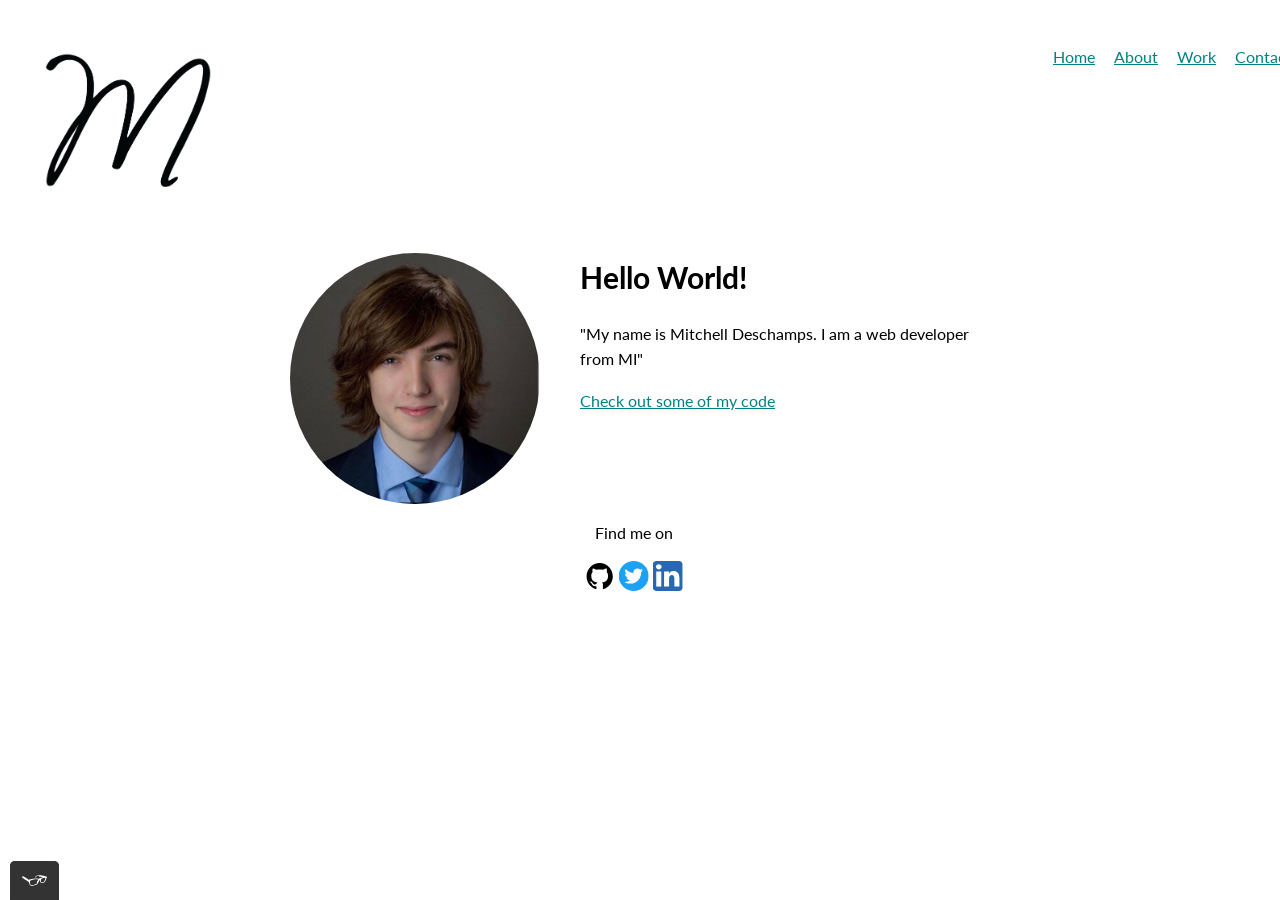
<file: index.html>
<!doctype html>
<html lang="en">
<head>
    <link rel="shortcut icon" href="https://www.wikipedia.org/static/favicon/wikipedia.ico">
    <meta charset="UTF-8">
    <meta name="viewport" content="width=device-width, initia-scale=1.0">
    <link rel="stylesheet" type="text/css" href="css/style.css">
    <link rel="preconnect" href="https://fonts.googleapis.com">
    <link rel="preconnect" href="https://fonts.gstatic.com" crossorigin>
    <link href="https://fonts.googleapis.com/css2?family=Lato:wght@400;700&display=swap" rel="stylesheet">
    <title>Mitchell Deschamps - Portfolio </title>
</head>
 <body>
    <header class="page-header">
        <img src="./img/mlogo.png" alt="logo" class="page-header__item">
        <nav class="main-navigation page-header__item">
            <ul role="menubar" class="navigation-list">
                <li role="presentation">
                    <a href="index.html" role="menuitem" class="navigation-list__item navigation-list__item--active">Home</a>
                </li>
                <li role="presentation">
                    <a href="about.html" role="menuitem" class="navigation-list__item">About</a>
                </li>
                <li role="presentation">
                    <a href="work.html" role="menuitem" class="navigation-list__item navigation-list__item--active">Work</a>   
                </li>
                <li role="presentation">
                    <a href="contact.html" role="menuitem" class="navigation-list__item navigation-list__item--active">Contact</a>
                </li>
            </ul>
        </nav>
    </header>
 <main>
    <div class="profile">
    <img src="img/selfportrait.jpg" class="profile__portrait" alt="A photograph of me">
    <h1> Hello World!</h1>
    <p>
        "My name is Mitchell Deschamps. I am a web developer from MI"
    </p>
    <a href="#">Check out some of my code</a>
</div>
</main> 
    <footer class="page-footer">
        <p>Find me on</p>
    <div class="social-media">
        <img src="img/github_icon.svg" alt="Github">
        <img src="img/twitter_icon.svg" alt="Twitter">
        <img src="img/linkedin_icon.svg" alt="LinkedIn">
    </div>
    </footer>
    <script src="js/tota11y.min.js"></script>
 </body>
 </html>
</file>
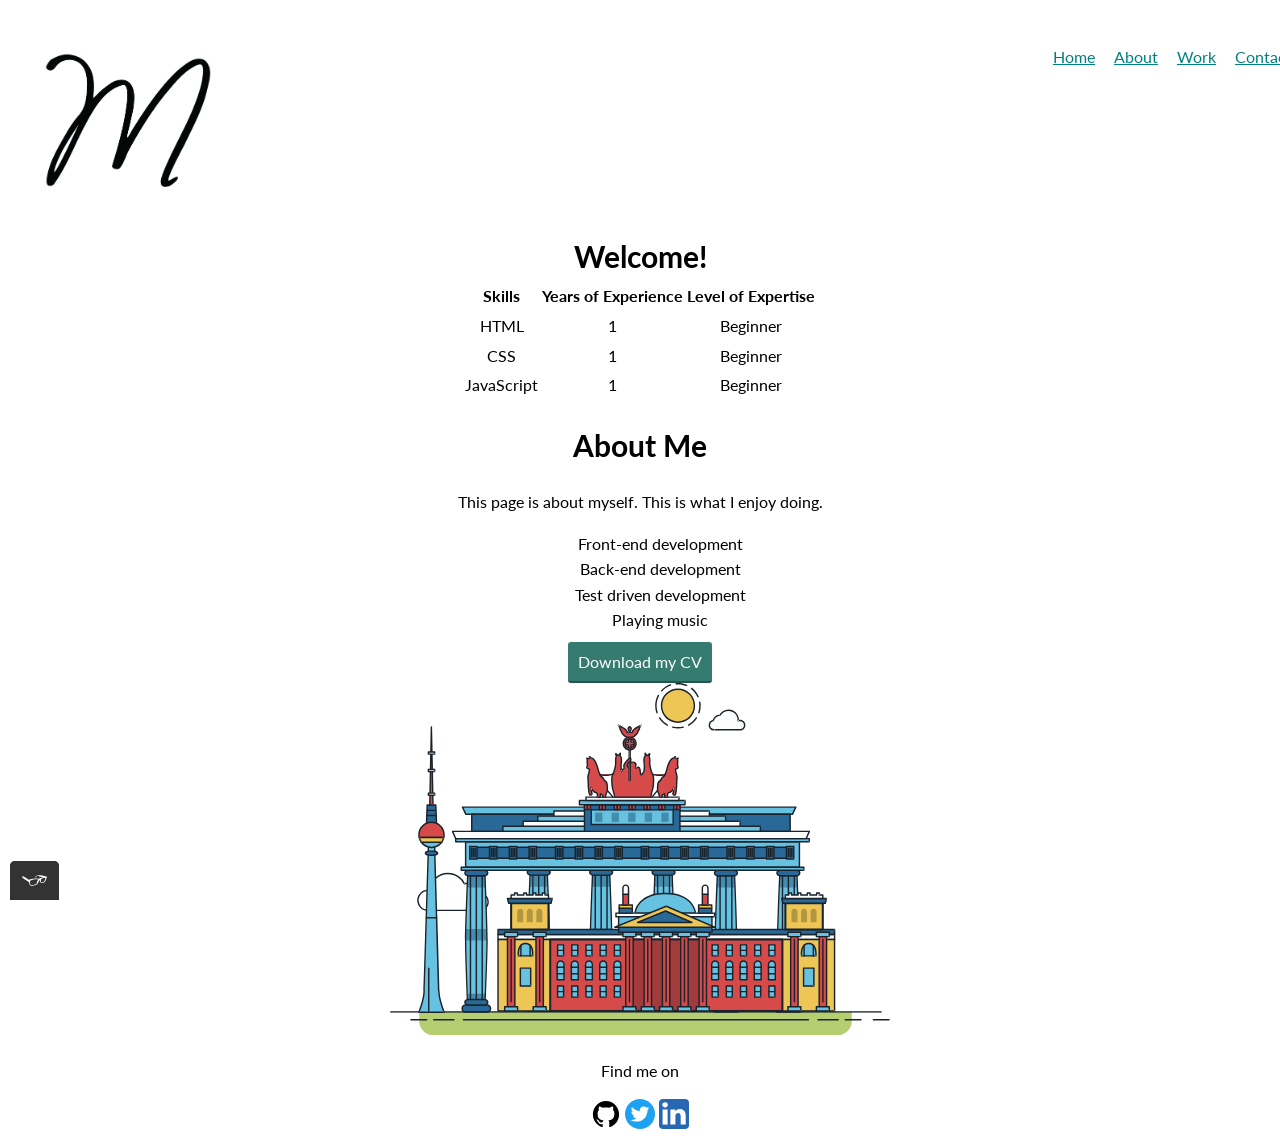
<file: about.html>
<!doctype html>
<html lang="en">
<head> 
    <link rel="shortcut icon" href="https://www.wikipedia.org/static/favicon/wikipedia.ico">
    <meta charset="UTF-8">
    <meta name="viewport" content="width=device-width, initia-scale=1.0">
    <link rel="stylesheet" type="text/css" href="css/style.css">
    <link rel="preconnect" href="https://fonts.googleapis.com">
    <link rel="preconnect" href="https://fonts.gstatic.com" crossorigin>
    <link href="https://fonts.googleapis.com/css2?family=Lato:wght@400;700&display=swap" rel="stylesheet">
    <title>Mitchell Deschamps - About </title>
</head>
<body>
    <header class="page-header">
        <img src="./img/mlogo.png" alt="logo" class="page-header__item">
        <nav class="main-navigation page-header__item">
            <ul role="menubar" class="navigation-list">
                <li role="presentation">
                    <a href="index.html" role="menuitem" class="navigation-list__item navigation-list__item--active">Home</a>
                </li>
                <li role="presentation">
                    <a href="about.html" role="menuitem" class="navigation-list__item">About</a>
                </li>
                <li role="presentation">
                    <a href="work.html" role="menuitem" class="navigation-list__item navigation-list__item--active">Work</a>   
                </li>
                <li role="presentation">
                    <a href="contact.html" role="menuitem" class="navigation-list__item navigation-list__item--active">Contact</a>
                </li>
            </ul>
        </nav>
    </header>
        <div>
            <h1 class="welcome-1">Welcome!</h1>
            <table class="about-me">
               <thead>
                   <tr>
                       <th>Skills</th>
                       <th>Years of Experience</th>
                       <th>Level of Expertise</th>
                   </tr>
               </thead>
               <tbody>
                   <tr>
                       <td>HTML</td>
                       <td>1</td>
                       <td>Beginner</td>
                   </tr>
                   <tr>
                       <td>CSS</td>
                       <td>1</td>
                       <td>Beginner</td>
                   </tr>
                   <tr>
                       <td>JavaScript</td>
                       <td>1</td>
                       <td>Beginner</td>
                   </tr>
               </tbody>
           </table>
            </div>
           <div class="about-me">
               <h1>About Me</h1>
               <p>This page is about myself. This is what I enjoy doing.</p>
               <ul class="about-list">
                   <li>Front-end development</li>
                   <li>Back-end development</li>
                   <li>Test driven development</li>
                   <li>Playing music</li>
               </ul>
               <a href="files/cv.pdf" class="button" download>Download my CV</a>
               <svg id="about-picture" xmlns="http://www.w3.org/2000/svg" class="berlin-illustration" height="auto" viewBox="0 0 700 505" xmlns:xlink="http://www.w3.org/1999/xlink">
                <defs>
                    <polygon id="a" points=".06 231.917 .06 .929 688.717 .929 688.717 231.917"></polygon>
                </defs>
                <g fill="none" fill-rule="evenodd">
                  <g transform="translate(0 241)" class="cloud-front">
                  <path fill="#1A232C" d="M87.602,29 L87.602,28 C87.326,28.001 87.103,28.024 86.927,28.033 L86.979,29.031 L87.947,28.78 C85.741,20.282 78.041,14.002 68.852,14 C67.858,14 66.904,14.096 65.98,14.231 L66.125,15.22 L67.019,14.772 C62.626,6.015 53.567,0.001 43.102,0 C29.041,0.002 17.524,10.848 16.443,24.632 L17.44,24.71 L17.606,23.724 C16.803,23.589 15.969,23.5 15.102,23.5 C6.817,23.501 0.102,30.215 0.102,38.5 C0.102,46.785 6.817,53.499 15.102,53.5 L87.602,53.5 C94.644,53.499 100.351,47.792 100.352,40.75 C100.351,33.708 94.644,28.001 87.602,28 L87.602,30 C90.573,30 93.254,31.202 95.203,33.149 C97.15,35.097 98.351,37.778 98.352,40.75 C98.351,43.722 97.15,46.403 95.203,48.351 C93.254,50.298 90.573,51.5 87.602,51.5 L15.102,51.5 C11.509,51.5 8.265,50.046 5.909,47.692 C3.555,45.337 2.102,42.093 2.102,38.5 C2.102,34.907 3.555,31.663 5.909,29.308 C8.265,26.954 11.509,25.5 15.102,25.5 C15.831,25.5 16.553,25.575 17.273,25.697 C17.551,25.743 17.832,25.672 18.055,25.499 C18.277,25.325 18.414,25.07 18.436,24.789 C19.436,12.04 30.094,1.998 43.102,2 C52.786,1.999 61.163,7.564 65.231,15.669 C65.425,16.055 65.842,16.272 66.27,16.21 C67.132,16.084 67.988,16 68.852,16 C77.108,15.998 84.027,21.647 86.011,29.283 C86.13,29.741 86.557,30.054 87.031,30.03 C87.27,30.017 87.457,29.999 87.602,30 L87.602,29" transform="translate(38 36)"></path>
                    </g>
                    <path fill="#B5CE6F" d="M646.484,484.382 C646.484,489.501 644.531,494.62 640.627,498.525 C636.722,502.43 631.603,504.382 626.484,504.382 L60.873,504.382 C55.754,504.382 50.636,502.43 46.731,498.525 C42.826,494.62 40.873,489.501 40.873,484.382 L40.873,471.917 L646.484,471.917 L646.484,484.382"></path>
                    <polyline fill="#67C2E2" points="334.824 185.029 101.449 185.029 106.209 195.08 563.438 195.08 568.2 185.029 334.824 185.029"></polyline>
                    <path fill="#1A232C" d="M334.824,185.029 L334.824,184.029 L101.449,184.029 C101.104,184.029 100.788,184.203 100.604,184.494 C100.42,184.785 100.398,185.146 100.545,185.457 L105.306,195.508 C105.471,195.856 105.824,196.079 106.209,196.079 L563.438,196.079 C563.824,196.079 564.177,195.856 564.342,195.508 L569.104,185.457 C569.251,185.146 569.229,184.785 569.045,184.494 C568.861,184.203 568.544,184.029 568.2,184.029 L334.824,184.029 L334.824,186.029 L566.62,186.029 L562.806,194.08 L106.842,194.08 L103.029,186.029 L334.824,186.029 L334.824,185.029"></path>
                    <polygon fill="#296997" points="114.416 218.974 560.222 218.974 560.222 195.08 114.416 195.08"></polygon>
                    <path fill="#1A232C" d="M560.222,218.974 L560.222,217.974 L115.416,217.974 L115.416,196.079 L559.222,196.079 L559.222,218.974 L560.222,218.974 L560.222,217.974 L560.222,218.974 L561.222,218.974 L561.222,195.08 C561.222,194.816 561.115,194.559 560.929,194.372 C560.742,194.186 560.485,194.08 560.222,194.08 L114.416,194.08 C114.152,194.08 113.895,194.186 113.708,194.372 C113.522,194.559 113.416,194.816 113.416,195.08 L113.416,218.974 C113.416,219.237 113.522,219.495 113.708,219.681 C113.895,219.867 114.152,219.974 114.416,219.974 L560.222,219.974 C560.485,219.974 560.742,219.867 560.929,219.681 C561.115,219.495 561.222,219.237 561.222,218.974 L560.222,218.974"></path>
                    <polygon fill="#67C2E2" points="105.85 269.08 573.225 269.08 573.225 233.398 105.85 233.398"></polygon>
                    <path fill="#1A232C" d="M573.225,233.398 L573.225,232.398 L105.85,232.398 C105.587,232.398 105.329,232.505 105.143,232.691 C104.957,232.877 104.85,233.134 104.85,233.398 L104.85,269.08 C104.85,269.344 104.957,269.601 105.143,269.788 C105.329,269.974 105.587,270.08 105.85,270.08 L573.225,270.08 C573.488,270.08 573.745,269.974 573.932,269.788 C574.118,269.601 574.225,269.344 574.225,269.08 L574.225,233.398 C574.225,233.134 574.118,232.877 573.932,232.691 C573.745,232.505 573.488,232.398 573.225,232.398 L573.225,233.398 L572.225,233.398 L572.225,268.08 L106.85,268.08 L106.85,234.398 L573.225,234.398 L573.225,233.398 L572.225,233.398 L573.225,233.398"></path>
                    <polygon fill="#296997" points="116.751 256.508 562.557 256.508 562.557 241.243 116.751 241.243"></polygon>
                    <path fill="#1A232C" d="M562.557,256.508 L562.557,255.508 L117.75,255.508 L117.75,242.243 L561.557,242.243 L561.557,256.508 L562.557,256.508 L562.557,255.508 L562.557,256.508 L563.557,256.508 L563.557,241.243 C563.557,240.979 563.45,240.722 563.264,240.535 C563.078,240.349 562.82,240.243 562.557,240.243 L116.75,240.243 C116.487,240.243 116.23,240.349 116.043,240.535 C115.857,240.722 115.751,240.979 115.751,241.243 L115.751,256.508 C115.751,256.771 115.857,257.029 116.043,257.215 C116.23,257.401 116.487,257.508 116.751,257.508 L562.557,257.508 C562.82,257.508 563.077,257.401 563.264,257.215 C563.45,257.029 563.557,256.771 563.557,256.508 L562.557,256.508"></path>
                    <polygon fill="#67C2E2" points="158.07 218.974 518.563 218.974 518.563 211.858 158.07 211.858"></polygon>
                    <path fill="#1A232C" d="M518.563,211.858 L518.563,210.858 L158.07,210.858 C157.807,210.858 157.549,210.964 157.363,211.151 C157.177,211.337 157.07,211.594 157.07,211.858 L157.07,218.974 C157.07,219.237 157.177,219.495 157.363,219.681 C157.549,219.867 157.807,219.974 158.07,219.974 L518.563,219.974 C518.826,219.974 519.083,219.867 519.27,219.681 C519.456,219.495 519.562,219.237 519.562,218.974 L519.562,211.858 C519.562,211.594 519.456,211.337 519.27,211.151 C519.083,210.964 518.826,210.858 518.563,210.858 L518.563,211.858 L517.563,211.858 L517.563,217.974 L159.07,217.974 L159.07,212.858 L518.563,212.858 L518.563,211.858 L517.563,211.858 L518.563,211.858"></path>
                    <polygon fill="#FBFDFC" points="186.438 211.858 490.194 211.858 490.194 204.741 186.438 204.741"></polygon>
                    <path fill="#1A232C" d="M490.194,204.741 L490.194,203.741 L186.438,203.741 C186.175,203.741 185.917,203.848 185.731,204.034 C185.545,204.221 185.438,204.478 185.438,204.741 L185.438,211.858 C185.438,212.121 185.545,212.379 185.731,212.565 C185.917,212.751 186.175,212.858 186.438,212.858 L490.194,212.858 C490.458,212.858 490.715,212.751 490.902,212.565 C491.088,212.379 491.194,212.121 491.194,211.858 L491.194,204.741 C491.194,204.478 491.088,204.221 490.902,204.034 C490.715,203.848 490.458,203.741 490.194,203.741 L490.194,204.741 L489.194,204.741 L489.194,210.858 L187.438,210.858 L187.438,205.741 L490.194,205.741 L490.194,204.741 L489.194,204.741 L490.194,204.741"></path>
                    <polygon fill="#67C2E2" points="206.805 204.741 469.828 204.741 469.828 197.624 206.805 197.624"></polygon>
                    <path fill="#1A232C" d="M469.828,197.624 L469.828,196.624 L206.805,196.624 C206.541,196.624 206.284,196.731 206.098,196.917 C205.911,197.103 205.805,197.361 205.805,197.624 L205.805,204.741 C205.805,205.005 205.911,205.262 206.098,205.449 C206.284,205.635 206.541,205.741 206.805,205.741 L469.828,205.741 C470.091,205.741 470.349,205.635 470.535,205.449 C470.722,205.262 470.828,205.005 470.828,204.741 L470.828,197.624 C470.828,197.361 470.722,197.103 470.535,196.917 C470.349,196.731 470.091,196.624 469.828,196.624 L469.828,197.624 L468.828,197.624 L468.828,203.741 L207.805,203.741 L207.805,198.624 L469.828,198.624 L469.828,197.624 L468.828,197.624 L469.828,197.624"></path>
                    <polygon fill="#FBFDFC" points="229.521 197.624 447.111 197.624 447.111 190.509 229.521 190.509"></polygon>
                    <path fill="#1A232C" d="M447.111,190.509 L447.111,189.509 L229.521,189.509 C229.258,189.509 229,189.616 228.814,189.802 C228.628,189.988 228.521,190.246 228.521,190.509 L228.521,197.624 C228.521,197.888 228.628,198.145 228.814,198.332 C229,198.518 229.258,198.624 229.521,198.624 L447.111,198.624 C447.375,198.624 447.632,198.518 447.818,198.332 C448.005,198.145 448.111,197.888 448.111,197.624 L448.111,190.509 C448.111,190.246 448.005,189.988 447.818,189.802 C447.632,189.616 447.375,189.509 447.111,189.509 L447.111,190.509 L446.111,190.509 L446.111,196.624 L230.521,196.624 L230.521,191.509 L447.111,191.509 L447.111,190.509 L446.111,190.509 L447.111,190.509"></path>
                    <path fill="#67C2E2" d="M135.607,355.447 C135.163,337.766 134.264,313.326 133.648,297.387 C133.274,287.721 133.004,281.18 133.004,281.18 L108.722,281.18 C108.722,281.18 108.452,287.721 108.079,297.387 C107.462,313.326 106.563,337.766 106.119,355.447 C105.953,362.059 105.85,367.732 105.85,371.653 L105.85,371.654 C105.85,386.117 107.243,424.332 108.089,446.189 C108.457,455.706 108.722,462.126 108.722,462.126 L133.004,462.126 C133.004,462.126 133.269,455.706 133.637,446.189 C134.482,424.332 135.876,386.117 135.876,371.654 L135.876,371.653 C135.876,367.732 135.773,362.059 135.607,355.447"></path>
                    <path fill="#428DAE" d="M133.648 297.387L108.079 297.387C108.452 287.721 108.722 281.18 108.722 281.18L133.004 281.18C133.004 281.18 133.274 287.721 133.648 297.387M135.876 371.654L105.85 371.654 105.85 371.653C105.85 367.732 105.953 362.059 106.119 355.447L135.607 355.447C135.773 362.059 135.876 367.732 135.876 371.653L135.876 371.654M133.004 462.126L108.722 462.126C108.722 462.126 108.457 455.706 108.089 446.189L133.637 446.189C133.269 455.706 133.004 462.126 133.004 462.126"></path>
                    <path fill="#1A232C" d="M109.612,461.199 L132.114,461.199 C132.447,453.007 134.949,390.886 134.949,371.653 C134.949,352.42 132.447,290.299 132.114,282.108 L109.612,282.108 C109.279,290.299 106.778,352.42 106.778,371.653 C106.778,390.886 109.279,453.007 109.612,461.199 Z M133.895,463.054 L107.832,463.054 L107.794,462.164 C107.766,461.466 104.922,392.193 104.922,371.653 C104.922,351.114 107.766,281.839 107.794,281.142 L107.832,280.252 L133.895,280.252 L133.931,281.142 C133.96,281.839 136.804,351.114 136.804,371.653 C136.804,392.193 133.96,461.466 133.931,462.164 L133.895,463.054 L133.895,463.054 Z"></path>
                    <path fill="#1A232C" d="M111.638 281.18L111.638 462.126C111.638 462.679 112.086 463.126 112.638 463.126 113.19 463.126 113.638 462.679 113.638 462.126L113.638 281.18C113.638 280.628 113.19 280.18 112.638 280.18 112.086 280.18 111.638 280.628 111.638 281.18M119.863 281.18L119.863 462.126C119.863 462.679 120.311 463.126 120.863 463.126 121.416 463.126 121.863 462.679 121.863 462.126L121.863 281.18C121.863 280.628 121.416 280.18 120.863 280.18 120.311 280.18 119.863 280.628 119.863 281.18M128.088 281.18L128.088 462.126C128.088 462.679 128.536 463.126 129.088 463.126 129.64 463.126 130.088 462.679 130.088 462.126L130.088 281.18C130.088 280.628 129.64 280.18 129.088 280.18 128.536 280.18 128.088 280.628 128.088 281.18"></path>
                    <path fill="#296997" d="M136.79,277.265 C136.79,279.418 134.675,281.18 132.09,281.18 L109.636,281.18 C107.051,281.18 104.936,279.418 104.936,277.265 C104.936,275.111 107.051,273.349 109.636,273.349 L132.09,273.349 C134.675,273.349 136.79,275.111 136.79,277.265"></path>
                    <path fill="#1A232C" d="M136.79,277.265 L135.79,277.265 C135.789,278.005 135.433,278.704 134.769,279.262 C134.109,279.814 133.155,280.181 132.09,280.18 L109.636,280.18 C108.571,280.181 107.617,279.814 106.956,279.262 C106.293,278.704 105.936,278.005 105.936,277.265 C105.936,276.524 106.293,275.825 106.957,275.267 C107.617,274.715 108.571,274.348 109.636,274.349 L132.09,274.349 C133.155,274.348 134.109,274.716 134.769,275.267 C135.433,275.825 135.789,276.524 135.79,277.265 L137.79,277.265 C137.791,275.851 137.09,274.593 136.049,273.731 C135.006,272.863 133.61,272.35 132.09,272.349 L109.636,272.349 C108.116,272.35 106.72,272.863 105.676,273.731 C104.636,274.593 103.935,275.851 103.936,277.265 C103.935,278.678 104.636,279.937 105.677,280.798 C106.72,281.666 108.116,282.179 109.636,282.18 L132.09,282.18 C133.61,282.179 135.006,281.666 136.049,280.798 C137.09,279.937 137.791,278.678 137.79,277.265 L136.79,277.265"></path>
                    <path fill="#296997" d="M140.775,467.217 C140.775,469.803 138.661,471.917 136.076,471.917 L105.65,471.917 C103.065,471.917 100.951,469.803 100.951,467.217 L100.951,466.825 C100.951,464.241 103.065,462.126 105.65,462.126 L136.076,462.126 C138.661,462.126 140.775,464.241 140.775,466.825 L140.775,467.217"></path>
                    <path fill="#1A232C" d="M140.775,467.217 L139.775,467.217 C139.775,468.235 139.361,469.155 138.688,469.83 C138.013,470.503 137.093,470.917 136.076,470.917 L105.65,470.917 C104.633,470.917 103.713,470.504 103.038,469.83 C102.365,469.155 101.951,468.235 101.951,467.217 L101.951,466.825 C101.951,465.808 102.365,464.889 103.038,464.214 C103.713,463.54 104.633,463.127 105.65,463.126 L136.076,463.126 C137.093,463.127 138.013,463.54 138.688,464.214 C139.362,464.889 139.775,465.808 139.775,466.825 L139.775,467.217 L141.775,467.217 L141.775,466.825 C141.772,463.684 139.217,461.13 136.076,461.126 L105.65,461.126 C102.509,461.13 99.955,463.684 99.951,466.825 L99.951,467.217 C99.954,470.36 102.509,472.914 105.65,472.917 L136.076,472.917 C139.217,472.914 141.772,470.36 141.775,467.217 L140.775,467.217"></path>
                    <path fill="#296997" d="M136.79,458.208 C136.79,460.363 134.675,462.126 132.09,462.126 L109.636,462.126 C107.051,462.126 104.936,460.363 104.936,458.208 C104.936,456.057 107.051,454.292 109.636,454.292 L132.09,454.292 C134.675,454.292 136.79,456.057 136.79,458.208"></path>
                    <path fill="#1A232C" d="M136.79,458.208 L135.79,458.208 C135.789,458.949 135.432,459.649 134.769,460.207 C134.108,460.76 133.154,461.128 132.09,461.126 L109.636,461.126 C108.572,461.128 107.617,460.76 106.957,460.207 C106.293,459.649 105.936,458.949 105.936,458.208 C105.936,457.47 106.293,456.77 106.957,456.212 C107.617,455.659 108.572,455.291 109.636,455.292 L132.09,455.292 C133.154,455.291 134.108,455.659 134.769,456.212 C135.433,456.77 135.789,457.47 135.79,458.208 L137.79,458.208 C137.791,456.796 137.09,455.538 136.05,454.675 C135.006,453.808 133.61,453.294 132.09,453.292 L109.636,453.292 C108.115,453.294 106.719,453.808 105.676,454.675 C104.636,455.538 103.935,456.796 103.936,458.208 C103.935,459.622 104.636,460.881 105.676,461.743 C106.72,462.611 108.116,463.125 109.636,463.126 L132.09,463.126 C133.61,463.125 135.006,462.611 136.05,461.743 C137.09,460.881 137.791,459.622 137.79,458.208 L136.79,458.208"></path>
                    <path fill="#67C2E2" d="M572.471,355.447 C572.025,337.766 571.126,313.326 570.51,297.387 C570.137,287.721 569.867,281.18 569.867,281.18 L545.585,281.18 C545.585,281.18 545.315,287.721 544.942,297.387 C544.326,313.326 543.427,337.766 542.981,355.447 C542.815,362.059 542.713,367.732 542.713,371.653 L542.713,371.654 C542.713,386.117 544.107,424.332 544.952,446.189 C545.32,455.706 545.585,462.126 545.585,462.126 L569.867,462.126 C569.867,462.126 570.132,455.706 570.499,446.189 C571.346,424.332 572.739,386.117 572.739,371.654 L572.739,371.653 C572.739,367.732 572.637,362.059 572.471,355.447"></path>
                    <path fill="#428DAE" d="M569.582 297.387L566.951 297.387 566.951 282.108 568.977 282.108C569.063 284.206 569.29 289.841 569.582 297.387M564.951 297.387L545.871 297.387C546.162 289.841 546.39 284.206 546.476 282.108L564.951 282.108 564.951 297.387M571.8 369.187L566.951 369.187 566.951 356.265 571.562 356.265C571.685 361.272 571.771 365.701 571.8 369.187M564.951 369.187L543.653 369.187C543.684 365.512 543.777 360.79 543.912 355.447L553.551 355.447 553.551 356.265 564.951 356.265 564.951 369.187"></path>
                    <path fill="#1A232C" d="M546.476,461.199 L568.977,461.199 C569.31,453.007 571.812,390.886 571.812,371.653 C571.812,352.42 569.31,290.299 568.977,282.108 L546.476,282.108 C546.142,290.299 543.642,352.42 543.642,371.653 C543.642,390.886 546.142,453.007 546.476,461.199 M570.758,463.054 L544.694,463.054 L544.658,462.164 C544.629,461.466 541.785,392.193 541.785,371.653 C541.785,351.114 544.629,281.839 544.658,281.142 L544.694,280.252 L570.758,280.252 L570.795,281.142 C570.823,281.839 573.667,351.114 573.667,371.653 C573.667,392.193 570.823,461.466 570.795,462.164 L570.758,463.054"></path>
                    <path fill="#1A232C" d="M548.501 281.18L548.501 462.126C548.501 462.679 548.949 463.126 549.501 463.126 550.053 463.126 550.501 462.679 550.501 462.126L550.501 281.18C550.501 280.628 550.053 280.18 549.501 280.18 548.949 280.18 548.501 280.628 548.501 281.18M556.727 281.18L556.727 462.126C556.727 462.679 557.174 463.126 557.727 463.126 558.279 463.126 558.727 462.679 558.727 462.126L558.727 281.18C558.727 280.628 558.279 280.18 557.727 280.18 557.174 280.18 556.727 280.628 556.727 281.18M564.951 281.18L564.951 462.126C564.951 462.679 565.399 463.126 565.951 463.126 566.503 463.126 566.951 462.679 566.951 462.126L566.951 281.18C566.951 280.628 566.503 280.18 565.951 280.18 565.399 280.18 564.951 280.628 564.951 281.18"></path>
                    <path fill="#296997" d="M573.653,277.265 C573.653,279.418 571.537,281.18 568.953,281.18 L546.499,281.18 C543.915,281.18 541.799,279.418 541.799,277.265 C541.799,275.111 543.915,273.349 546.499,273.349 L568.953,273.349 C571.537,273.349 573.653,275.111 573.653,277.265"></path>
                    <path fill="#1A232C" d="M573.653,277.265 L572.653,277.265 C572.653,278.005 572.296,278.704 571.632,279.262 C570.972,279.814 570.017,280.181 568.953,280.18 L546.499,280.18 C545.435,280.181 544.48,279.814 543.82,279.262 C543.156,278.704 542.8,278.005 542.799,277.265 C542.8,276.525 543.156,275.825 543.82,275.267 C544.481,274.715 545.435,274.348 546.499,274.349 L568.953,274.349 C570.017,274.348 570.972,274.715 571.632,275.267 C572.296,275.825 572.653,276.525 572.653,277.265 L574.653,277.265 C574.654,275.851 573.953,274.593 572.912,273.731 C571.869,272.863 570.473,272.35 568.953,272.349 L546.499,272.349 C544.979,272.35 543.583,272.863 542.54,273.731 C541.499,274.593 540.798,275.851 540.799,277.265 C540.798,278.679 541.499,279.937 542.54,280.798 C543.583,281.666 544.979,282.179 546.499,282.18 L568.953,282.18 C570.473,282.179 571.869,281.666 572.912,280.798 C573.953,279.937 574.654,278.679 574.653,277.265 L573.653,277.265"></path>
                    <path fill="#296997" d="M577.639,467.217 C577.639,469.803 575.524,471.917 572.938,471.917 L542.514,471.917 C539.929,471.917 537.813,469.803 537.813,467.217 L537.813,466.825 C537.813,464.241 539.929,462.126 542.514,462.126 L572.938,462.126 C575.524,462.126 577.639,464.241 577.639,466.825 L577.639,467.217"></path>
                    <path fill="#1A232C" d="M577.639,467.217 L576.639,467.217 C576.638,468.235 576.225,469.155 575.551,469.83 C574.876,470.503 573.956,470.917 572.938,470.917 L542.514,470.917 C541.497,470.917 540.576,470.503 539.901,469.83 C539.227,469.155 538.814,468.234 538.813,467.217 L538.813,466.825 C538.814,465.808 539.227,464.889 539.901,464.214 C540.576,463.54 541.497,463.127 542.514,463.126 L572.938,463.126 C573.956,463.127 574.876,463.54 575.551,464.214 C576.225,464.888 576.638,465.808 576.639,466.825 L576.639,467.217 L578.639,467.217 L578.639,466.825 C578.635,463.684 576.081,461.13 572.938,461.126 L542.514,461.126 C539.372,461.13 536.817,463.684 536.813,466.825 L536.813,467.217 C536.817,470.36 539.372,472.914 542.514,472.917 L572.938,472.917 C576.081,472.914 578.635,470.359 578.639,467.217 L577.639,467.217"></path>
                    <path fill="#296997" d="M573.653,458.208 C573.653,460.363 571.537,462.126 568.953,462.126 L546.499,462.126 C543.915,462.126 541.799,460.363 541.799,458.208 C541.799,456.057 543.915,454.292 546.499,454.292 L568.953,454.292 C571.537,454.292 573.653,456.057 573.653,458.208"></path>
                    <path fill="#1A232C" d="M573.653,458.208 L572.653,458.208 C572.653,458.949 572.296,459.649 571.632,460.207 C570.971,460.76 570.017,461.128 568.953,461.126 L546.499,461.126 C545.435,461.128 544.481,460.76 543.82,460.207 C543.157,459.649 542.799,458.949 542.799,458.208 C542.799,457.47 543.156,456.77 543.82,456.212 C544.481,455.659 545.435,455.291 546.499,455.292 L568.953,455.292 C570.017,455.291 570.971,455.659 571.632,456.212 C572.296,456.77 572.653,457.47 572.653,458.208 L574.653,458.208 C574.654,456.796 573.953,455.538 572.912,454.675 C571.869,453.808 570.473,453.294 568.953,453.292 L546.499,453.292 C544.979,453.294 543.583,453.808 542.54,454.675 C541.499,455.538 540.798,456.796 540.799,458.208 C540.798,459.622 541.499,460.881 542.54,461.743 C543.583,462.611 544.979,463.125 546.499,463.126 L568.953,463.126 C570.473,463.125 571.869,462.611 572.912,461.743 C573.953,460.881 574.654,459.622 574.653,458.208 L573.653,458.208"></path>
                    <path fill="#67C2E2" d="M485.098,355.447 C484.654,337.766 483.753,313.326 483.137,297.387 C482.764,287.721 482.494,281.18 482.494,281.18 L458.213,281.18 C458.213,281.18 457.942,287.721 457.569,297.387 C456.953,313.326 456.055,337.766 455.608,355.447 C455.443,362.059 455.34,367.732 455.34,371.653 L455.34,371.654 C455.34,386.117 456.733,424.332 457.58,446.189 C457.948,455.706 458.213,462.126 458.213,462.126 L482.494,462.126 C482.494,462.126 482.759,455.706 483.126,446.189 C483.973,424.332 485.366,386.117 485.366,371.654 L485.366,371.653 C485.366,367.732 485.265,362.059 485.098,355.447"></path>
                    <path fill="#428DAE" d="M483.137 297.387L457.569 297.387C457.942 287.721 458.213 281.18 458.213 281.18L482.494 281.18C482.494 281.18 482.764 287.721 483.137 297.387M485.355 369.187L455.351 369.187C455.382 365.502 455.475 360.78 455.608 355.447L485.098 355.447C485.232 360.78 485.325 365.502 485.355 369.187"></path>
                    <path fill="#1A232C" d="M459.103,461.199 L481.605,461.199 C481.938,453.007 484.439,390.886 484.439,371.653 C484.439,352.42 481.938,290.299 481.605,282.108 L459.103,282.108 C458.769,290.299 456.268,352.42 456.268,371.653 C456.268,390.886 458.769,453.007 459.103,461.199 Z M483.386,463.054 L457.321,463.054 L457.285,462.164 C457.256,461.466 454.412,392.193 454.412,371.653 C454.412,351.114 457.256,281.839 457.285,281.142 L457.321,280.252 L483.386,280.252 L483.422,281.142 C483.45,281.839 486.294,351.114 486.294,371.653 C486.294,392.193 483.45,461.466 483.422,462.164 L483.386,463.054 L483.386,463.054 Z"></path>
                    <path fill="#1A232C" d="M461.128 281.18L461.128 462.126C461.128 462.679 461.576 463.126 462.128 463.126 462.68 463.126 463.128 462.679 463.128 462.126L463.128 281.18C463.128 280.628 462.68 280.18 462.128 280.18 461.576 280.18 461.128 280.628 461.128 281.18M469.354 281.18L469.354 462.126C469.354 462.679 469.801 463.126 470.354 463.126 470.906 463.126 471.354 462.679 471.354 462.126L471.354 281.18C471.354 280.628 470.906 280.18 470.354 280.18 469.801 280.18 469.354 280.628 469.354 281.18M477.578 281.18L477.578 462.126C477.578 462.679 478.026 463.126 478.578 463.126 479.13 463.126 479.578 462.679 479.578 462.126L479.578 281.18C479.578 280.628 479.13 280.18 478.578 280.18 478.026 280.18 477.578 280.628 477.578 281.18"></path>
                    <path fill="#296997" d="M486.281,277.265 C486.281,279.418 484.164,281.18 481.58,281.18 L459.126,281.18 C456.542,281.18 454.426,279.418 454.426,277.265 C454.426,275.111 456.542,273.349 459.126,273.349 L481.58,273.349 C484.164,273.349 486.281,275.111 486.281,277.265"></path>
                    <path fill="#1A232C" d="M486.281,277.265 L485.281,277.265 C485.281,278.005 484.924,278.704 484.26,279.262 C483.599,279.814 482.644,280.181 481.58,280.18 L459.126,280.18 C458.062,280.181 457.107,279.814 456.447,279.262 C455.783,278.704 455.427,278.005 455.426,277.265 C455.427,276.525 455.783,275.825 456.447,275.267 C457.108,274.715 458.062,274.348 459.126,274.349 L481.58,274.349 C482.644,274.348 483.599,274.716 484.26,275.268 C484.924,275.825 485.281,276.525 485.281,277.265 L487.281,277.265 C487.282,275.851 486.58,274.593 485.54,273.731 C484.496,272.863 483.1,272.35 481.58,272.349 L459.126,272.349 C457.606,272.35 456.21,272.863 455.167,273.731 C454.126,274.593 453.425,275.851 453.426,277.265 C453.425,278.679 454.126,279.937 455.167,280.798 C456.21,281.666 457.606,282.179 459.126,282.18 L481.58,282.18 C483.1,282.179 484.496,281.666 485.54,280.799 C486.58,279.937 487.282,278.679 487.281,277.265 L486.281,277.265"></path>
                    <path fill="#296997" d="M490.266,467.217 C490.266,469.803 488.151,471.917 485.565,471.917 L455.141,471.917 C452.556,471.917 450.44,469.803 450.44,467.217 L450.44,466.825 C450.44,464.241 452.556,462.126 455.141,462.126 L485.565,462.126 C488.151,462.126 490.266,464.241 490.266,466.825 L490.266,467.217"></path>
                    <path fill="#1A232C" d="M490.266,467.217 L489.266,467.217 C489.265,468.235 488.852,469.155 488.178,469.83 C487.503,470.503 486.583,470.917 485.565,470.917 L455.141,470.917 C454.124,470.917 453.203,470.503 452.528,469.83 C451.854,469.155 451.441,468.234 451.44,467.217 L451.44,466.825 C451.441,465.808 451.854,464.889 452.528,464.214 C453.203,463.54 454.124,463.127 455.141,463.126 L485.565,463.126 C486.583,463.127 487.503,463.54 488.178,464.214 C488.852,464.888 489.265,465.808 489.266,466.825 L489.266,467.217 L491.266,467.217 L491.266,466.825 C491.262,463.684 488.708,461.13 485.565,461.126 L455.141,461.126 C451.999,461.13 449.444,463.684 449.44,466.825 L449.44,467.217 C449.444,470.36 451.999,472.914 455.141,472.917 L485.565,472.917 C488.708,472.914 491.262,470.359 491.266,467.217 L490.266,467.217"></path>
                    <path fill="#296997" d="M486.281,458.208 C486.281,460.363 484.164,462.126 481.58,462.126 L459.126,462.126 C456.542,462.126 454.426,460.363 454.426,458.208 C454.426,456.057 456.542,454.292 459.126,454.292 L481.58,454.292 C484.164,454.292 486.281,456.057 486.281,458.208"></path>
                    <path fill="#1A232C" d="M486.281,458.208 L485.281,458.208 C485.281,458.949 484.923,459.649 484.26,460.207 C483.599,460.76 482.644,461.128 481.58,461.126 L459.126,461.126 C458.062,461.128 457.108,460.76 456.447,460.207 C455.784,459.649 455.427,458.949 455.426,458.208 C455.426,457.47 455.783,456.77 456.447,456.212 C457.108,455.659 458.062,455.291 459.126,455.292 L481.58,455.292 C482.644,455.291 483.598,455.659 484.26,456.212 C484.924,456.77 485.281,457.47 485.281,458.208 L487.281,458.208 C487.282,456.795 486.58,455.538 485.54,454.675 C484.496,453.808 483.1,453.294 481.58,453.292 L459.126,453.292 C457.606,453.294 456.21,453.808 455.167,454.675 C454.126,455.538 453.425,456.796 453.426,458.208 C453.425,459.622 454.126,460.881 455.167,461.743 C456.21,462.611 457.606,463.125 459.126,463.126 L481.58,463.126 C483.1,463.125 484.496,462.611 485.54,461.743 C486.581,460.881 487.282,459.622 487.281,458.208 L486.281,458.208"></path>
                    <path fill="#67C2E2" d="M397.726,354.466 C397.28,336.787 396.381,312.346 395.765,296.407 C395.392,286.742 395.122,280.2 395.122,280.2 L370.84,280.2 C370.84,280.2 370.57,286.742 370.197,296.407 C369.581,312.346 368.682,336.787 368.236,354.466 C368.07,361.078 367.968,366.751 367.968,370.672 L367.968,370.673 C367.968,385.136 369.361,423.352 370.207,445.208 C370.575,454.726 370.84,461.146 370.84,461.146 L395.122,461.146 C395.122,461.146 395.386,454.726 395.754,445.208 C396.601,423.352 397.994,385.136 397.994,370.673 L397.994,370.672 C397.994,366.751 397.892,361.078 397.726,354.466"></path>
                    <path fill="#428DAE" d="M394.837 296.407L392.206 296.407 392.206 281.127 394.233 281.127C394.318 283.225 394.545 288.861 394.837 296.407L394.837 296.407zM383.981 296.407L390.206 296.407 390.206 281.127 383.981 281.127 383.981 296.407zM375.756 296.407L381.98 296.407 381.98 281.127 375.756 281.127 375.756 296.407zM373.756 296.407L371.126 296.407C371.417 288.861 371.645 283.225 371.73 281.127L373.756 281.127 373.756 296.407 373.756 296.407zM397.062 369.187L392.206 369.187 392.206 354.466 396.796 354.466C396.943 360.298 397.041 365.389 397.062 369.187L397.062 369.187zM383.981 369.187L390.206 369.187 390.206 354.466 383.981 354.466 383.981 369.187zM375.756 369.187L381.98 369.187 381.98 354.466 375.756 354.466 375.756 369.187zM373.756 369.187L368.9 369.187C368.921 365.389 369.019 360.298 369.166 354.466L373.756 354.466 373.756 369.187 373.756 369.187z"></path>
                    <path fill="#1A232C" d="M371.73,460.218 L394.233,460.218 C394.565,452.027 397.066,389.906 397.066,370.672 C397.066,351.44 394.565,289.319 394.233,281.127 L371.73,281.127 C371.397,289.319 368.895,351.44 368.895,370.672 C368.895,389.906 371.397,452.027 371.73,460.218 M396.013,462.074 L369.949,462.074 L369.912,461.184 C369.884,460.486 367.04,391.212 367.04,370.672 C367.04,350.133 369.884,280.859 369.912,280.162 L369.949,279.272 L396.013,279.272 L396.05,280.162 C396.078,280.859 398.922,350.133 398.922,370.672 C398.922,391.212 396.078,460.486 396.05,461.184 L396.013,462.074"></path>
                    <path fill="#1A232C" d="M373.756 280.2L373.756 461.146C373.756 461.698 374.203 462.146 374.756 462.146 375.308 462.146 375.756 461.698 375.756 461.146L375.756 280.2C375.756 279.647 375.308 279.2 374.756 279.2 374.203 279.2 373.756 279.647 373.756 280.2M381.98 280.2L381.98 461.146C381.98 461.698 382.428 462.146 382.98 462.146 383.533 462.146 383.981 461.698 383.981 461.146L383.981 280.2C383.981 279.647 383.533 279.2 382.98 279.2 382.428 279.2 381.98 279.647 381.98 280.2M390.206 280.2L390.206 461.146C390.206 461.698 390.654 462.146 391.206 462.146 391.758 462.146 392.206 461.698 392.206 461.146L392.206 280.2C392.206 279.647 391.758 279.2 391.206 279.2 390.654 279.2 390.206 279.647 390.206 280.2"></path>
                    <path fill="#296997" d="M398.908,276.285 C398.908,278.439 396.792,280.2 394.208,280.2 L371.754,280.2 C369.17,280.2 367.053,278.439 367.053,276.285 C367.053,274.13 369.17,272.369 371.754,272.369 L394.208,272.369 C396.792,272.369 398.908,274.13 398.908,276.285"></path>
                    <path fill="#1A232C" d="M398.908,276.285 L397.908,276.285 C397.907,277.025 397.551,277.724 396.887,278.281 C396.227,278.833 395.272,279.201 394.208,279.2 L371.754,279.2 C370.69,279.201 369.735,278.833 369.074,278.281 C368.41,277.724 368.053,277.025 368.053,276.285 C368.053,275.544 368.41,274.845 369.074,274.287 C369.735,273.735 370.69,273.367 371.754,273.369 L394.208,273.369 C395.272,273.367 396.227,273.735 396.887,274.287 C397.551,274.844 397.907,275.544 397.908,276.285 L399.908,276.285 C399.909,274.871 399.208,273.612 398.167,272.75 C397.124,271.883 395.728,271.37 394.208,271.369 L371.754,271.369 C370.234,271.37 368.838,271.883 367.794,272.75 C366.754,273.612 366.052,274.871 366.053,276.285 C366.052,277.699 366.754,278.957 367.795,279.818 C368.838,280.686 370.234,281.198 371.754,281.2 L394.208,281.2 C395.728,281.198 397.123,280.686 398.167,279.818 C399.208,278.957 399.909,277.698 399.908,276.285 L398.908,276.285"></path>
                    <path fill="#296997" d="M402.894,466.237 C402.894,468.823 400.779,470.937 398.193,470.937 L367.768,470.937 C365.183,470.937 363.068,468.823 363.068,466.237 L363.068,465.844 C363.068,463.26 365.183,461.146 367.768,461.146 L398.193,461.146 C400.779,461.146 402.894,463.26 402.894,465.844 L402.894,466.237"></path>
                    <path fill="#1A232C" d="M402.894,466.237 L401.894,466.237 C401.893,467.254 401.48,468.174 400.806,468.849 C400.131,469.523 399.211,469.937 398.193,469.937 L367.768,469.937 C366.751,469.937 365.831,469.523 365.156,468.849 C364.482,468.174 364.069,467.254 364.068,466.237 L364.068,465.844 C364.069,464.828 364.482,463.908 365.156,463.233 C365.831,462.56 366.751,462.146 367.768,462.146 L398.193,462.146 C399.211,462.146 400.131,462.56 400.806,463.233 C401.48,463.908 401.893,464.828 401.894,465.844 L401.894,466.237 L403.894,466.237 L403.894,465.844 C403.89,462.703 401.336,460.15 398.193,460.146 L367.768,460.146 C364.626,460.15 362.072,462.703 362.068,465.844 L362.068,466.237 C362.072,469.379 364.626,471.933 367.768,471.937 L398.193,471.937 C401.336,471.933 403.89,469.379 403.894,466.237 L402.894,466.237"></path>
                    <path fill="#296997" d="M398.908,457.228 C398.908,459.382 396.792,461.146 394.208,461.146 L371.754,461.146 C369.17,461.146 367.053,459.382 367.053,457.228 C367.053,455.077 369.17,453.312 371.754,453.312 L394.208,453.312 C396.792,453.312 398.908,455.077 398.908,457.228"></path>
                    <path fill="#1A232C" d="M398.908,457.228 L397.908,457.228 C397.908,457.968 397.55,458.669 396.887,459.226 C396.226,459.779 395.272,460.147 394.208,460.146 L371.754,460.146 C370.69,460.147 369.736,459.779 369.074,459.226 C368.411,458.668 368.053,457.968 368.053,457.228 C368.053,456.489 368.41,455.789 369.074,455.231 C369.736,454.679 370.69,454.311 371.754,454.312 L394.208,454.312 C395.272,454.311 396.226,454.679 396.887,455.231 C397.551,455.789 397.908,456.489 397.908,457.228 L399.908,457.228 C399.909,455.815 399.208,454.557 398.167,453.695 C397.124,452.827 395.728,452.313 394.208,452.312 L371.754,452.312 C370.234,452.313 368.838,452.827 367.794,453.695 C366.754,454.557 366.052,455.815 366.053,457.228 C366.052,458.642 366.753,459.901 367.794,460.763 C368.838,461.631 370.234,462.145 371.754,462.146 L394.208,462.146 C395.728,462.145 397.124,461.631 398.167,460.763 C399.208,459.9 399.909,458.642 399.908,457.228 L398.908,457.228"></path>
                    <path fill="#67C2E2" d="M310.353,354.466 C309.908,336.787 309.009,312.346 308.393,296.407 C308.019,286.742 307.75,280.2 307.75,280.2 L283.467,280.2 C283.467,280.2 283.198,286.742 282.824,296.407 C282.208,312.346 281.309,336.787 280.864,354.466 C280.698,361.078 280.596,366.751 280.596,370.672 L280.596,370.673 C280.596,385.136 281.989,423.352 282.834,445.208 C283.202,454.726 283.467,461.146 283.467,461.146 L307.75,461.146 C307.75,461.146 308.014,454.726 308.382,445.208 C309.228,423.352 310.622,385.136 310.622,370.673 L310.622,370.672 C310.622,366.751 310.518,361.078 310.353,354.466"></path>
                    <path fill="#428DAE" d="M308.393 296.407L282.824 296.407C283.198 286.742 283.467 280.2 283.467 280.2L307.75 280.2C307.75 280.2 308.019 286.742 308.393 296.407M310.617 369.187L280.6 369.187C280.621 365.377 280.718 360.285 280.864 354.466L310.353 354.466C310.498 360.285 310.596 365.377 310.617 369.187"></path>
                    <path fill="#1A232C" d="M284.357,460.218 L306.86,460.218 C307.193,452.027 309.694,389.906 309.694,370.672 C309.694,351.44 307.193,289.319 306.86,281.127 L284.357,281.127 C284.024,289.319 281.523,351.44 281.523,370.672 C281.523,389.906 284.024,452.027 284.357,460.218 Z M308.639,462.074 L282.576,462.074 L282.54,461.184 C282.511,460.486 279.668,391.212 279.668,370.672 C279.668,350.133 282.511,280.859 282.54,280.162 L282.576,279.272 L308.639,279.272 L308.677,280.162 C308.706,280.859 311.549,350.133 311.549,370.672 C311.549,391.212 308.706,460.486 308.677,461.184 L308.639,462.074 L308.639,462.074 Z"></path>
                    <path fill="#1A232C" d="M286.383 280.2L286.383 461.146C286.383 461.698 286.831 462.146 287.383 462.146 287.936 462.146 288.383 461.698 288.383 461.146L288.383 280.2C288.383 279.647 287.936 279.2 287.383 279.2 286.831 279.2 286.383 279.647 286.383 280.2M294.608 280.2L294.608 461.146C294.608 461.698 295.056 462.146 295.608 462.146 296.161 462.146 296.608 461.698 296.608 461.146L296.608 280.2C296.608 279.647 296.161 279.2 295.608 279.2 295.056 279.2 294.608 279.647 294.608 280.2M302.834 280.2L302.834 461.146C302.834 461.698 303.281 462.146 303.834 462.146 304.386 462.146 304.834 461.698 304.834 461.146L304.834 280.2C304.834 279.647 304.386 279.2 303.834 279.2 303.281 279.2 302.834 279.647 302.834 280.2"></path>
                    <path fill="#296997" d="M311.535,276.285 C311.535,278.439 309.42,280.2 306.836,280.2 L284.381,280.2 C281.797,280.2 279.681,278.439 279.681,276.285 C279.681,274.13 281.797,272.369 284.381,272.369 L306.836,272.369 C309.42,272.369 311.535,274.13 311.535,276.285"></path>
                    <path fill="#1A232C" d="M311.535,276.285 L310.535,276.285 C310.534,277.025 310.177,277.724 309.514,278.282 C308.854,278.833 307.901,279.201 306.836,279.2 L284.381,279.2 C283.316,279.201 282.362,278.833 281.702,278.281 C281.038,277.724 280.681,277.025 280.681,276.285 C280.681,275.544 281.038,274.844 281.702,274.287 C282.362,273.735 283.317,273.367 284.381,273.369 L306.836,273.369 C307.9,273.367 308.854,273.735 309.514,274.287 C310.177,274.844 310.534,275.544 310.535,276.285 L312.535,276.285 C312.535,274.871 311.835,273.613 310.795,272.75 C309.751,271.883 308.356,271.37 306.836,271.369 L284.381,271.369 C282.861,271.37 281.465,271.883 280.422,272.75 C279.381,273.612 278.68,274.871 278.681,276.285 C278.68,277.698 279.381,278.957 280.422,279.818 C281.465,280.686 282.861,281.198 284.381,281.2 L306.836,281.2 C308.356,281.198 309.751,280.685 310.794,279.818 C311.835,278.956 312.535,277.698 312.535,276.285 L311.535,276.285"></path>
                    <path fill="#296997" d="M315.522,466.237 C315.522,468.823 313.407,470.937 310.821,470.937 L280.396,470.937 C277.811,470.937 275.696,468.823 275.696,466.237 L275.696,465.844 C275.696,463.26 277.811,461.146 280.396,461.146 L310.821,461.146 C313.407,461.146 315.522,463.26 315.522,465.844 L315.522,466.237"></path>
                    <path fill="#1A232C" d="M315.522,466.237 L314.522,466.237 C314.521,467.254 314.108,468.174 313.434,468.849 C312.759,469.523 311.838,469.937 310.821,469.937 L280.396,469.937 C279.379,469.937 278.458,469.523 277.783,468.849 C277.11,468.174 276.696,467.254 276.696,466.237 L276.696,465.844 C276.696,464.828 277.11,463.908 277.783,463.233 C278.458,462.56 279.379,462.146 280.396,462.146 L310.821,462.146 C311.838,462.146 312.759,462.56 313.434,463.233 C314.108,463.908 314.521,464.828 314.522,465.844 L314.522,466.237 L316.521,466.237 L316.521,465.844 C316.518,462.703 313.963,460.15 310.821,460.146 L280.396,460.146 C277.254,460.15 274.7,462.703 274.696,465.844 L274.696,466.237 C274.699,469.379 277.254,471.933 280.396,471.937 L310.821,471.937 C313.963,471.933 316.518,469.379 316.521,466.237 L315.522,466.237"></path>
                    <path fill="#296997" d="M311.535,457.228 C311.535,459.382 309.42,461.146 306.836,461.146 L284.381,461.146 C281.797,461.146 279.681,459.382 279.681,457.228 C279.681,455.077 281.797,453.312 284.381,453.312 L306.836,453.312 C309.42,453.312 311.535,455.077 311.535,457.228"></path>
                    <path fill="#1A232C" d="M311.535,457.228 L310.535,457.228 C310.534,457.969 310.177,458.669 309.514,459.227 C308.854,459.779 307.9,460.147 306.836,460.146 L284.381,460.146 C283.317,460.147 282.363,459.779 281.702,459.227 C281.038,458.669 280.681,457.968 280.681,457.228 C280.681,456.489 281.038,455.789 281.702,455.231 C282.363,454.679 283.317,454.311 284.381,454.312 L306.836,454.312 C307.9,454.311 308.854,454.679 309.514,455.231 C310.177,455.789 310.534,456.489 310.535,457.228 L312.535,457.228 C312.535,455.815 311.835,454.558 310.795,453.695 C309.752,452.827 308.356,452.313 306.836,452.312 L284.381,452.312 C282.861,452.313 281.465,452.827 280.422,453.695 C279.381,454.557 278.68,455.815 278.681,457.228 C278.68,458.642 279.381,459.9 280.422,460.763 C281.465,461.631 282.861,462.145 284.381,462.146 L306.836,462.146 C308.356,462.145 309.752,461.631 310.795,460.763 C311.835,459.9 312.535,458.641 312.535,457.228 L311.535,457.228"></path>
                    <path fill="#67C2E2" d="M222.981,354.466 C222.535,336.787 221.636,312.346 221.02,296.407 C220.647,286.742 220.377,280.2 220.377,280.2 L196.094,280.2 C196.094,280.2 195.825,286.742 195.452,296.407 C194.835,312.346 193.936,336.787 193.491,354.466 C193.325,361.078 193.223,366.751 193.223,370.672 L193.223,370.673 C193.223,385.136 194.616,423.352 195.462,445.208 C195.83,454.726 196.094,461.146 196.094,461.146 L220.377,461.146 C220.377,461.146 220.642,454.726 221.009,445.208 C221.855,423.352 223.249,385.136 223.249,370.673 L223.249,370.672 C223.249,366.751 223.146,361.078 222.981,354.466"></path>
                    <path fill="#428DAE" d="M220.091 296.407L209.236 296.407 209.236 281.127 219.487 281.127C219.573 283.225 219.8 288.861 220.091 296.407L220.091 296.407zM201.011 296.407L207.236 296.407 207.236 281.127 201.011 281.127 201.011 296.407zM199.011 296.407L196.381 296.407C196.672 288.861 196.899 283.225 196.985 281.127L199.011 281.127 199.011 296.407 199.011 296.407zM222.317 369.187L209.236 369.187 209.236 356.265 221.923 356.265 221.923 354.466 222.051 354.466C222.198 360.298 222.296 365.389 222.317 369.187L222.317 369.187zM201.011 369.187L207.236 369.187 207.236 356.265 201.011 356.265 201.011 369.187zM199.011 369.187L194.155 369.187C194.174 365.784 194.255 361.345 194.377 356.265L199.011 356.265 199.011 369.187 199.011 369.187z"></path>
                    <path fill="#1A232C" d="M196.985,460.218 L219.487,460.218 C219.82,452.027 222.321,389.906 222.321,370.672 C222.321,351.44 219.82,289.319 219.487,281.127 L196.985,281.127 C196.651,289.319 194.151,351.44 194.151,370.672 C194.151,389.906 196.651,452.027 196.985,460.218 M221.267,462.074 L195.204,462.074 L195.167,461.184 C195.138,460.486 192.295,391.212 192.295,370.672 C192.295,350.133 195.138,280.859 195.167,280.162 L195.204,279.272 L221.267,279.272 L221.305,280.162 C221.334,280.859 224.177,350.133 224.177,370.672 C224.177,391.212 221.334,460.486 221.305,461.184 L221.267,462.074"></path>
                    <path fill="#1A232C" d="M199.011 280.2L199.011 461.146C199.011 461.698 199.458 462.146 200.011 462.146 200.563 462.146 201.011 461.698 201.011 461.146L201.011 280.2C201.011 279.647 200.563 279.2 200.011 279.2 199.458 279.2 199.011 279.647 199.011 280.2M207.236 280.2L207.236 461.146C207.236 461.698 207.684 462.146 208.236 462.146 208.788 462.146 209.236 461.698 209.236 461.146L209.236 280.2C209.236 279.647 208.788 279.2 208.236 279.2 207.684 279.2 207.236 279.647 207.236 280.2M215.461 280.2L215.461 461.146C215.461 461.698 215.909 462.146 216.461 462.146 217.013 462.146 217.461 461.698 217.461 461.146L217.461 280.2C217.461 279.647 217.013 279.2 216.461 279.2 215.909 279.2 215.461 279.647 215.461 280.2"></path>
                    <path fill="#296997" d="M224.162,276.285 C224.162,278.439 222.047,280.2 219.463,280.2 L197.008,280.2 C194.424,280.2 192.308,278.439 192.308,276.285 C192.308,274.13 194.424,272.369 197.008,272.369 L219.463,272.369 C222.047,272.369 224.162,274.13 224.162,276.285"></path>
                    <path fill="#1A232C" d="M224.162,276.285 L223.162,276.285 C223.161,277.025 222.805,277.724 222.142,278.282 C221.482,278.833 220.528,279.201 219.463,279.2 L197.008,279.2 C195.944,279.201 194.99,278.833 194.329,278.281 C193.665,277.724 193.308,277.025 193.308,276.285 C193.308,275.544 193.665,274.845 194.329,274.287 C194.99,273.735 195.944,273.367 197.008,273.369 L219.463,273.369 C220.528,273.367 221.481,273.735 222.142,274.287 C222.805,274.844 223.161,275.544 223.162,276.285 L225.162,276.285 C225.163,274.871 224.462,273.613 223.422,272.75 C222.379,271.883 220.983,271.37 219.463,271.369 L197.008,271.369 C195.489,271.37 194.093,271.883 193.049,272.75 C192.008,273.612 191.307,274.871 191.308,276.285 C191.307,277.698 192.008,278.957 193.049,279.818 C194.093,280.686 195.489,281.198 197.008,281.2 L219.463,281.2 C220.983,281.198 222.379,280.686 223.422,279.818 C224.462,278.956 225.163,277.698 225.162,276.285 L224.162,276.285"></path>
                    <path fill="#296997" d="M228.149,466.237 C228.149,468.823 226.034,470.937 223.448,470.937 L193.022,470.937 C190.438,470.937 188.323,468.823 188.323,466.237 L188.323,465.844 C188.323,463.26 190.438,461.146 193.022,461.146 L223.448,461.146 C226.034,461.146 228.149,463.26 228.149,465.844 L228.149,466.237"></path>
                    <path fill="#1A232C" d="M228.149,466.237 L227.149,466.237 C227.149,467.254 226.735,468.174 226.061,468.849 C225.386,469.523 224.466,469.937 223.448,469.937 L193.022,469.937 C192.006,469.937 191.086,469.523 190.411,468.849 C189.737,468.174 189.324,467.254 189.323,466.237 L189.323,465.844 C189.324,464.828 189.737,463.908 190.411,463.233 C191.086,462.56 192.006,462.146 193.022,462.146 L223.448,462.146 C224.466,462.146 225.386,462.56 226.061,463.233 C226.735,463.908 227.149,464.828 227.149,465.844 L227.149,466.237 L229.149,466.237 L229.149,465.844 C229.145,462.703 226.59,460.15 223.448,460.146 L193.022,460.146 C189.881,460.15 187.327,462.703 187.323,465.844 L187.323,466.237 C187.327,469.379 189.881,471.933 193.022,471.937 L223.448,471.937 C226.59,471.933 229.145,469.379 229.149,466.237 L228.149,466.237"></path>
                    <path fill="#296997" d="M224.162,457.228 C224.162,459.382 222.047,461.146 219.463,461.146 L197.008,461.146 C194.424,461.146 192.308,459.382 192.308,457.228 C192.308,455.077 194.424,453.312 197.008,453.312 L219.463,453.312 C222.047,453.312 224.162,455.077 224.162,457.228"></path>
                    <path fill="#1A232C" d="M224.162,457.228 L223.162,457.228 C223.161,457.969 222.805,458.669 222.141,459.227 C221.481,459.779 220.527,460.147 219.463,460.146 L197.008,460.146 C195.944,460.147 194.99,459.779 194.329,459.227 C193.665,458.669 193.308,457.968 193.308,457.228 C193.308,456.489 193.665,455.789 194.329,455.231 C194.99,454.679 195.945,454.311 197.008,454.312 L219.463,454.312 C220.527,454.311 221.481,454.679 222.141,455.231 C222.805,455.789 223.161,456.489 223.162,457.228 L225.162,457.228 C225.163,455.815 224.462,454.557 223.422,453.695 C222.379,452.827 220.984,452.313 219.463,452.312 L197.008,452.312 C195.488,452.313 194.092,452.827 193.049,453.695 C192.008,454.557 191.307,455.815 191.308,457.228 C191.307,458.642 192.008,459.9 193.049,460.763 C194.092,461.631 195.488,462.145 197.008,462.146 L219.463,462.146 C220.983,462.145 222.379,461.631 223.422,460.763 C224.462,459.9 225.163,458.641 225.162,457.228 L224.162,457.228"></path>
                    <polygon fill="#67C2E2" points="99.774 273.349 579.301 273.349 579.301 269.08 99.774 269.08"></polygon>
                    <path fill="#1A232C" d="M579.301,273.349 L579.301,272.349 L100.774,272.349 L100.774,270.08 L578.301,270.08 L578.301,273.349 L579.301,273.349 L579.301,272.349 L579.301,273.349 L580.301,273.349 L580.301,269.08 C580.301,268.817 580.194,268.56 580.008,268.373 C579.822,268.187 579.564,268.08 579.301,268.08 L99.774,268.08 C99.511,268.08 99.254,268.187 99.067,268.373 C98.881,268.56 98.774,268.817 98.774,269.08 L98.774,273.349 C98.774,273.612 98.881,273.87 99.067,274.056 C99.254,274.242 99.511,274.349 99.774,274.349 L579.301,274.349 C579.564,274.349 579.822,274.242 580.008,274.056 C580.194,273.87 580.301,273.612 580.301,273.349 L579.301,273.349"></path>
                    <polygon fill="#67C2E2" points="92.01 233.398 587.064 233.398 587.064 229.131 92.01 229.131"></polygon>
                    <path fill="#1A232C" d="M587.064,233.398 L587.064,232.398 L93.01,232.398 L93.01,230.131 L586.064,230.131 L586.064,233.398 L587.064,233.398 L587.064,232.398 L587.064,233.398 L588.064,233.398 L588.064,229.131 C588.064,228.868 587.958,228.61 587.772,228.424 C587.585,228.238 587.328,228.131 587.064,228.131 L92.01,228.131 C91.746,228.131 91.489,228.238 91.303,228.424 C91.116,228.61 91.01,228.868 91.01,229.131 L91.01,233.398 C91.01,233.661 91.117,233.919 91.303,234.105 C91.489,234.291 91.746,234.398 92.01,234.398 L587.064,234.398 C587.328,234.398 587.585,234.291 587.771,234.105 C587.958,233.919 588.064,233.661 588.064,233.398 L587.064,233.398"></path>
                    <polyline fill="#FBFDFC" points="337.318 218.974 87.572 218.974 92.01 229.131 582.626 229.131 587.064 218.974 337.318 218.974"></polyline>
                    <path fill="#1A232C" d="M337.318,218.974 L337.318,217.974 L87.572,217.974 C87.235,217.974 86.92,218.144 86.736,218.426 C86.551,218.709 86.521,219.065 86.656,219.374 L91.093,229.532 C91.253,229.896 91.612,230.131 92.01,230.131 L582.626,230.131 C583.024,230.131 583.383,229.897 583.542,229.532 L587.981,219.374 C588.116,219.065 588.086,218.709 587.901,218.426 C587.716,218.144 587.402,217.974 587.064,217.974 L337.318,217.974 L337.318,219.974 L585.536,219.974 L581.972,228.131 L92.664,228.131 L89.1,219.974 L337.318,219.974 L337.318,218.974"></path>
                    <polygon fill="#296997" points="272.283 218.974 405.943 218.974 405.943 181.701 272.283 181.701"></polygon>
                    <path fill="#1A232C" d="M405.943,218.974 L405.943,217.974 L273.283,217.974 L273.283,182.701 L404.943,182.701 L404.943,218.974 L405.943,218.974 L405.943,217.974 L405.943,218.974 L406.943,218.974 L406.943,181.701 C406.943,181.437 406.837,181.18 406.65,180.993 C406.464,180.807 406.207,180.701 405.943,180.701 L272.283,180.701 C272.02,180.701 271.762,180.807 271.576,180.993 C271.39,181.18 271.283,181.437 271.283,181.701 L271.283,218.974 C271.283,219.237 271.39,219.495 271.576,219.681 C271.762,219.867 272.02,219.974 272.283,219.974 L405.943,219.974 C406.207,219.974 406.464,219.867 406.65,219.681 C406.837,219.495 406.943,219.237 406.943,218.974 L405.943,218.974"></path>
                    <polygon fill="#67C2E2" points="281.833 209.312 396.393 209.312 396.393 188.946 281.833 188.946"></polygon>
                    <polygon fill="#428DAE" points="287.111 205.753 297.328 205.753 297.328 192.749 287.111 192.749"></polygon>
                    <polygon fill="#428DAE" points="310.284 205.753 320.501 205.753 320.501 192.749 310.284 192.749"></polygon>
                    <polygon fill="#428DAE" points="333.457 205.753 343.673 205.753 343.673 192.749 333.457 192.749"></polygon>
                    <polygon fill="#428DAE" points="356.63 205.753 366.847 205.753 366.847 192.749 356.63 192.749"></polygon>
                    <polygon fill="#428DAE" points="379.804 205.753 390.02 205.753 390.02 192.749 379.804 192.749"></polygon>
                    <path fill="#1A232C" d="M282.761,208.384 L395.465,208.384 L395.465,189.873 L282.761,189.873 L282.761,208.384 Z M280.905,210.24 L397.32,210.24 L397.32,188.018 L280.905,188.018 L280.905,210.24 Z"></path>
                    <polygon fill="#D64A4A" points="272.283 188.359 276.48 188.359 276.48 181.701 272.283 181.701"></polygon>
                    <path fill="#1A232C" d="M276.48,188.359 L276.48,187.359 L273.283,187.359 L273.283,182.701 L275.48,182.701 L275.48,188.359 L276.48,188.359 L276.48,187.359 L276.48,188.359 L277.48,188.359 L277.48,181.701 C277.48,181.437 277.374,181.18 277.188,180.993 C277.001,180.807 276.744,180.701 276.48,180.701 L272.283,180.701 C272.02,180.701 271.762,180.807 271.576,180.993 C271.39,181.18 271.283,181.437 271.283,181.701 L271.283,188.359 C271.283,188.622 271.39,188.88 271.576,189.066 C271.762,189.252 272.02,189.359 272.283,189.359 L276.48,189.359 C276.744,189.359 277.001,189.252 277.188,189.066 C277.374,188.88 277.48,188.622 277.48,188.359 L276.48,188.359"></path>
                    <polygon fill="#D64A4A" points="276.48 188.359 280.678 188.359 280.678 181.701 276.48 181.701"></polygon>
                    <path fill="#1A232C" d="M280.678,188.359 L280.678,187.359 L277.48,187.359 L277.48,182.701 L279.678,182.701 L279.678,188.359 L280.678,188.359 L280.678,187.359 L280.678,188.359 L281.678,188.359 L281.678,181.701 C281.678,181.437 281.571,181.18 281.385,180.993 C281.199,180.807 280.941,180.701 280.678,180.701 L276.48,180.701 C276.217,180.701 275.96,180.807 275.773,180.993 C275.587,181.18 275.48,181.437 275.48,181.701 L275.48,188.359 C275.48,188.622 275.587,188.88 275.773,189.066 C275.96,189.252 276.217,189.359 276.48,189.359 L280.678,189.359 C280.941,189.359 281.199,189.252 281.385,189.066 C281.571,188.88 281.678,188.622 281.678,188.359 L280.678,188.359"></path>
                    <polygon fill="#D64A4A" points="293.13 188.359 297.328 188.359 297.328 181.701 293.13 181.701"></polygon>
                    <path fill="#1A232C" d="M297.328,188.359 L297.328,187.359 L294.13,187.359 L294.13,182.701 L296.328,182.701 L296.328,188.359 L297.328,188.359 L297.328,187.359 L297.328,188.359 L298.328,188.359 L298.328,181.701 C298.328,181.437 298.221,181.18 298.035,180.993 C297.849,180.807 297.591,180.701 297.328,180.701 L293.13,180.701 C292.867,180.701 292.609,180.807 292.423,180.993 C292.237,181.18 292.13,181.437 292.13,181.701 L292.13,188.359 C292.13,188.622 292.237,188.88 292.423,189.066 C292.609,189.252 292.867,189.359 293.13,189.359 L297.328,189.359 C297.591,189.359 297.849,189.252 298.035,189.066 C298.221,188.88 298.328,188.622 298.328,188.359 L297.328,188.359"></path>
                    <polygon fill="#D64A4A" points="297.328 188.359 301.524 188.359 301.524 181.701 297.328 181.701"></polygon>
                    <path fill="#1A232C" d="M301.524,188.359 L301.524,187.359 L298.328,187.359 L298.328,182.701 L300.524,182.701 L300.524,188.359 L301.524,188.359 L301.524,187.359 L301.524,188.359 L302.524,188.359 L302.524,181.701 C302.524,181.437 302.418,181.18 302.232,180.993 C302.045,180.807 301.788,180.701 301.524,180.701 L297.328,180.701 C297.064,180.701 296.807,180.807 296.621,180.993 C296.434,181.18 296.328,181.437 296.328,181.701 L296.328,188.359 C296.328,188.622 296.434,188.88 296.621,189.066 C296.807,189.252 297.064,189.359 297.328,189.359 L301.524,189.359 C301.788,189.359 302.045,189.252 302.232,189.066 C302.418,188.88 302.524,188.622 302.524,188.359 L301.524,188.359"></path>
                    <polygon fill="#D64A4A" points="313.977 188.359 318.175 188.359 318.175 181.701 313.977 181.701"></polygon>
                    <path fill="#1A232C" d="M318.175,188.359 L318.175,187.359 L314.977,187.359 L314.977,182.701 L317.175,182.701 L317.175,188.359 L318.175,188.359 L318.175,187.359 L318.175,188.359 L319.175,188.359 L319.175,181.701 C319.175,181.437 319.068,181.18 318.882,180.993 C318.696,180.807 318.438,180.701 318.175,180.701 L313.977,180.701 C313.714,180.701 313.456,180.807 313.27,180.993 C313.084,181.18 312.977,181.437 312.977,181.701 L312.977,188.359 C312.977,188.622 313.084,188.88 313.27,189.066 C313.456,189.252 313.714,189.359 313.977,189.359 L318.175,189.359 C318.438,189.359 318.696,189.252 318.882,189.066 C319.068,188.88 319.175,188.622 319.175,188.359 L318.175,188.359"></path>
                    <polygon fill="#D64A4A" points="318.175 188.359 322.372 188.359 322.372 181.701 318.175 181.701"></polygon>
                    <path fill="#1A232C" d="M322.372,188.359 L322.372,187.359 L319.175,187.359 L319.175,182.701 L321.372,182.701 L321.372,188.359 L322.372,188.359 L322.372,187.359 L322.372,188.359 L323.372,188.359 L323.372,181.701 C323.372,181.437 323.265,181.18 323.079,180.993 C322.893,180.807 322.635,180.701 322.372,180.701 L318.175,180.701 C317.911,180.701 317.654,180.807 317.468,180.993 C317.281,181.18 317.175,181.437 317.175,181.701 L317.175,188.359 C317.175,188.622 317.282,188.88 317.468,189.066 C317.654,189.252 317.911,189.359 318.175,189.359 L322.372,189.359 C322.635,189.359 322.892,189.252 323.079,189.066 C323.265,188.88 323.372,188.622 323.372,188.359 L322.372,188.359"></path>
                    <polygon fill="#D64A4A" points="334.824 188.359 339.022 188.359 339.022 181.701 334.824 181.701"></polygon>
                    <path fill="#1A232C" d="M339.022,188.359 L339.022,187.359 L335.824,187.359 L335.824,182.701 L338.021,182.701 L338.022,188.359 L339.022,188.359 L339.022,187.359 L339.022,188.359 L340.021,188.359 L340.021,181.701 C340.021,181.437 339.915,181.18 339.729,180.993 C339.542,180.807 339.285,180.701 339.022,180.701 L334.824,180.701 C334.561,180.701 334.303,180.807 334.117,180.993 C333.931,181.18 333.824,181.437 333.824,181.701 L333.824,188.359 C333.824,188.622 333.931,188.88 334.117,189.066 C334.303,189.252 334.561,189.359 334.824,189.359 L339.022,189.359 C339.285,189.359 339.542,189.252 339.729,189.066 C339.915,188.88 340.021,188.622 340.021,188.359 L339.022,188.359"></path>
                    <polygon fill="#D64A4A" points="339.022 188.359 343.219 188.359 343.219 181.701 339.022 181.701"></polygon>
                    <path fill="#1A232C" d="M343.219,188.359 L343.219,187.359 L340.021,187.359 L340.021,182.701 L342.219,182.701 L342.219,188.359 L343.219,188.359 L343.219,187.359 L343.219,188.359 L344.219,188.359 L344.219,181.701 C344.219,181.437 344.112,181.18 343.926,180.993 C343.74,180.807 343.482,180.701 343.219,180.701 L339.022,180.701 C338.758,180.701 338.501,180.807 338.314,180.993 C338.128,181.18 338.022,181.437 338.022,181.701 L338.022,188.359 C338.022,188.622 338.128,188.88 338.314,189.066 C338.501,189.252 338.758,189.359 339.022,189.359 L343.219,189.359 C343.482,189.359 343.74,189.252 343.926,189.066 C344.112,188.88 344.219,188.622 344.219,188.359 L343.219,188.359"></path>
                    <polygon fill="#D64A4A" points="355.671 188.359 359.868 188.359 359.868 181.701 355.671 181.701"></polygon>
                    <path fill="#1A232C" d="M359.868,188.359 L359.868,187.359 L356.671,187.359 L356.671,182.701 L358.868,182.701 L358.868,188.359 L359.868,188.359 L359.868,187.359 L359.868,188.359 L360.868,188.359 L360.868,181.701 C360.868,181.437 360.762,181.18 360.575,180.993 C360.389,180.807 360.132,180.701 359.868,180.701 L355.671,180.701 C355.408,180.701 355.15,180.807 354.964,180.993 C354.778,181.18 354.671,181.437 354.671,181.701 L354.671,188.359 C354.671,188.622 354.778,188.88 354.964,189.066 C355.15,189.252 355.408,189.359 355.671,189.359 L359.868,189.359 C360.132,189.359 360.389,189.252 360.575,189.066 C360.762,188.88 360.868,188.622 360.868,188.359 L359.868,188.359"></path>
                    <polygon fill="#D64A4A" points="359.868 188.359 364.065 188.359 364.065 181.701 359.868 181.701"></polygon>
                    <path fill="#1A232C" d="M364.065,188.359 L364.065,187.359 L360.868,187.359 L360.868,182.701 L363.065,182.701 L363.065,188.359 L364.065,188.359 L364.065,187.359 L364.065,188.359 L365.065,188.359 L365.065,181.701 C365.065,181.437 364.959,181.18 364.773,180.993 C364.586,180.807 364.329,180.701 364.065,180.701 L359.868,180.701 C359.605,180.701 359.347,180.807 359.161,180.993 C358.975,181.18 358.868,181.437 358.868,181.701 L358.868,188.359 C358.868,188.622 358.975,188.88 359.161,189.066 C359.347,189.252 359.605,189.359 359.868,189.359 L364.065,189.359 C364.329,189.359 364.586,189.252 364.773,189.066 C364.959,188.88 365.065,188.622 365.065,188.359 L364.065,188.359"></path>
                    <polygon fill="#D64A4A" points="376.518 188.359 380.715 188.359 380.715 181.701 376.518 181.701"></polygon>
                    <path fill="#1A232C" d="M380.715,188.359 L380.715,187.359 L377.518,187.359 L377.518,182.701 L379.715,182.701 L379.715,188.359 L380.715,188.359 L380.715,187.359 L380.715,188.359 L381.715,188.359 L381.715,181.701 C381.715,181.437 381.608,181.18 381.422,180.993 C381.236,180.807 380.978,180.701 380.715,180.701 L376.518,180.701 C376.254,180.701 375.997,180.807 375.81,180.993 C375.624,181.18 375.518,181.437 375.518,181.701 L375.518,188.359 C375.518,188.622 375.624,188.88 375.81,189.066 C375.997,189.252 376.254,189.359 376.518,189.359 L380.715,189.359 C380.978,189.359 381.236,189.252 381.422,189.066 C381.608,188.88 381.715,188.622 381.715,188.359 L380.715,188.359"></path>
                    <polygon fill="#D64A4A" points="380.715 188.359 384.912 188.359 384.912 181.701 380.715 181.701"></polygon>
                    <path fill="#1A232C" d="M384.912,188.359 L384.912,187.359 L381.715,187.359 L381.715,182.701 L383.912,182.701 L383.912,188.359 L384.912,188.359 L384.912,187.359 L384.912,188.359 L385.912,188.359 L385.912,181.701 C385.912,181.437 385.805,181.18 385.619,180.993 C385.433,180.807 385.175,180.701 384.912,180.701 L380.715,180.701 C380.452,180.701 380.194,180.807 380.008,180.993 C379.822,181.18 379.715,181.437 379.715,181.701 L379.715,188.359 C379.715,188.622 379.822,188.88 380.008,189.066 C380.194,189.252 380.452,189.359 380.715,189.359 L384.912,189.359 C385.175,189.359 385.433,189.252 385.619,189.066 C385.805,188.88 385.912,188.622 385.912,188.359 L384.912,188.359"></path>
                    <polygon fill="#D64A4A" points="397.364 188.359 401.561 188.359 401.561 181.701 397.364 181.701"></polygon>
                    <path fill="#1A232C" d="M401.561,188.359 L401.561,187.359 L398.364,187.359 L398.364,182.701 L400.561,182.701 L400.561,188.359 L401.561,188.359 L401.561,187.359 L401.561,188.359 L402.561,188.359 L402.561,181.701 C402.561,181.437 402.454,181.18 402.268,180.993 C402.081,180.807 401.824,180.701 401.561,180.701 L397.364,180.701 C397.101,180.701 396.843,180.807 396.657,180.993 C396.471,181.18 396.364,181.437 396.364,181.701 L396.364,188.359 C396.364,188.622 396.471,188.88 396.657,189.066 C396.843,189.252 397.101,189.359 397.364,189.359 L401.561,189.359 C401.824,189.359 402.081,189.252 402.268,189.066 C402.454,188.88 402.561,188.622 402.561,188.359 L401.561,188.359"></path>
                    <polygon fill="#D64A4A" points="401.561 188.359 405.759 188.359 405.759 181.701 401.561 181.701"></polygon>
                    <path fill="#1A232C" d="M405.759,188.359 L405.759,187.359 L402.561,187.359 L402.561,182.701 L404.759,182.701 L404.759,188.359 L405.759,188.359 L405.759,187.359 L405.759,188.359 L406.759,188.359 L406.759,181.701 C406.759,181.437 406.652,181.18 406.466,180.993 C406.28,180.807 406.022,180.701 405.759,180.701 L401.561,180.701 C401.297,180.701 401.04,180.807 400.853,180.993 C400.667,181.18 400.561,181.437 400.561,181.701 L400.561,188.359 C400.561,188.622 400.667,188.88 400.853,189.066 C401.04,189.252 401.297,189.359 401.561,189.359 L405.759,189.359 C406.022,189.359 406.28,189.252 406.466,189.066 C406.652,188.88 406.759,188.622 406.759,188.359 L405.759,188.359"></path>
                    <polygon fill="#67C2E2" points="265.221 181.701 413.006 181.701 413.006 175.695 265.221 175.695"></polygon>
                    <path fill="#1A232C" d="M413.006,175.695 L413.006,174.695 L265.221,174.695 C264.957,174.695 264.7,174.801 264.514,174.988 C264.327,175.174 264.221,175.431 264.221,175.695 L264.221,181.701 C264.221,181.964 264.327,182.221 264.514,182.408 C264.7,182.594 264.957,182.701 265.221,182.701 L413.006,182.701 C413.269,182.701 413.527,182.594 413.713,182.408 C413.899,182.221 414.006,181.964 414.006,181.701 L414.006,175.695 C414.006,175.431 413.899,175.174 413.713,174.988 C413.527,174.801 413.269,174.695 413.006,174.695 L413.006,175.695 L412.006,175.695 L412.006,180.701 L266.221,180.701 L266.221,176.695 L413.006,176.695 L413.006,175.695 L412.006,175.695 L413.006,175.695"></path>
                    <polygon fill="#FBFDFC" points="274.382 175.695 404.506 175.695 404.506 170.979 274.382 170.979"></polygon>
                    <path fill="#1A232C" d="M404.506,170.979 L404.506,169.979 L274.382,169.979 C274.119,169.979 273.861,170.086 273.675,170.272 C273.489,170.458 273.382,170.716 273.382,170.979 L273.382,175.695 C273.382,175.958 273.489,176.216 273.675,176.402 C273.861,176.588 274.119,176.695 274.382,176.695 L404.506,176.695 C404.769,176.695 405.027,176.588 405.213,176.402 C405.399,176.216 405.506,175.958 405.506,175.695 L405.506,170.979 C405.506,170.716 405.399,170.458 405.213,170.272 C405.027,170.086 404.769,169.979 404.506,169.979 L404.506,170.979 L403.506,170.979 L403.506,174.695 L275.382,174.695 L275.382,171.979 L404.506,171.979 L404.506,170.979 L403.506,170.979 L404.506,170.979"></path>
                    <path fill="#D64A4A" d="M375.91,159.845 L366.735,170.979"></path>
                    <path fill="#1A232C" d="M375.138,159.209 L365.964,170.343 C365.612,170.769 365.673,171.399 366.099,171.751 C366.526,172.102 367.156,172.041 367.507,171.615 L376.682,160.481 C377.033,160.055 376.972,159.425 376.546,159.073 C376.12,158.722 375.49,158.783 375.138,159.209"></path>
                    <path fill="#D64A4A" d="M401.361,153.429 C401.361,153.429 400.742,167.964 398.733,168.119 C396.723,168.273 395.486,167.037 396.259,165.335 C397.031,163.634 397.495,157.604 397.495,157.604 C397.495,157.604 394.402,164.098 390.847,164.562 C387.29,165.026 388.837,170.979 388.837,170.979 L384.353,170.979 L384.353,166.263 L380.95,168.273 L380.95,170.979 L377.239,170.979 C377.239,170.979 376.621,165.953 375.384,164.252 C374.147,162.552 374.147,150.336 376.775,149.099 C379.404,147.862 380.485,143.068 382.033,142.914 C383.579,142.759 385.435,139.049 386.672,135.183 C387.909,131.317 390.46,117.285 397.418,116.009 L399.506,114.269 L399.506,116.704 C399.506,116.704 400.55,116.473 401.361,116.936 L403.333,116.588 L402.637,118.676 C402.637,118.676 403.101,122.851 402.637,124.011 C402.173,125.17 403.333,129.693 403.333,129.693 C403.333,129.693 402.985,130.737 401.478,131.085 C399.97,131.433 399.622,132.593 399.854,134.448 C400.086,136.304 402.289,141.986 401.825,144.653 C401.361,147.321 401.519,150.726 401.361,153.429"></path>
                    <path fill="#1A232C" d="M401.361,153.429 L400.362,153.387 C400.362,153.387 400.353,153.608 400.332,154.002 C400.26,155.379 400.05,158.847 399.645,161.95 C399.444,163.499 399.189,164.962 398.898,165.982 C398.756,166.49 398.597,166.888 398.479,167.088 L398.408,167.196 L398.387,167.221 L398.569,167.406 L398.449,167.179 L398.387,167.221 L398.569,167.406 L398.449,167.179 L398.697,167.651 L398.657,167.121 L398.449,167.179 L398.697,167.651 L398.657,167.121 L398.4,167.132 C397.86,167.133 397.483,166.988 397.289,166.836 C397.096,166.675 397.036,166.56 397.026,166.316 C397.026,166.178 397.06,165.99 397.169,165.749 C397.429,165.165 397.598,164.439 397.76,163.595 C398.232,161.093 398.49,157.699 398.492,157.681 C398.529,157.199 398.219,156.762 397.753,156.638 C397.286,156.513 396.8,156.738 396.592,157.174 L396.563,157.235 C396.404,157.559 395.603,159.129 394.473,160.622 C393.91,161.368 393.264,162.092 392.605,162.628 C391.945,163.168 391.285,163.5 390.717,163.57 C390.092,163.65 389.529,163.876 389.079,164.214 C388.399,164.723 388.006,165.437 387.788,166.143 C387.568,166.854 387.503,167.584 387.502,168.266 C387.505,169.843 387.859,171.184 387.869,171.23 L388.837,170.979 L388.837,169.979 L385.353,169.979 L385.353,166.263 C385.353,165.903 385.161,165.573 384.848,165.395 C384.535,165.216 384.154,165.219 383.844,165.402 L380.442,167.412 C380.137,167.592 379.95,167.919 379.95,168.273 L379.95,169.979 L377.239,169.979 L377.239,170.979 L378.232,170.857 C378.229,170.84 378.073,169.562 377.754,168.047 C377.594,167.289 377.395,166.472 377.146,165.71 C376.893,164.947 376.61,164.245 376.192,163.664 L376.176,163.636 C376.129,163.552 376.04,163.311 375.966,162.986 C375.733,162 375.58,160.263 375.582,158.403 C375.581,156.47 375.74,154.375 376.074,152.735 C376.24,151.917 376.452,151.213 376.681,150.727 C376.904,150.231 377.156,150.009 377.201,150.004 C378.062,149.596 378.721,148.948 379.272,148.253 C380.096,147.208 380.706,146.017 381.241,145.125 C381.505,144.681 381.752,144.314 381.942,144.105 C382.036,144 382.113,143.937 382.15,143.914 L382.173,143.901 L382.117,143.754 L382.132,143.909 L382.173,143.901 L382.117,143.754 L382.132,143.909 C382.515,143.87 382.854,143.729 383.15,143.547 C383.668,143.224 384.09,142.773 384.499,142.232 C385.107,141.42 385.67,140.39 386.198,139.232 C386.723,138.074 387.208,136.789 387.624,135.488 C387.953,134.457 388.339,132.869 388.858,131.003 C389.632,128.212 390.698,124.826 392.168,122.09 C392.9,120.722 393.733,119.522 394.645,118.638 C395.56,117.752 396.531,117.189 397.598,116.992 C397.765,116.962 397.928,116.885 398.058,116.777 L398.506,116.404 L398.506,116.704 C398.506,117.008 398.643,117.294 398.88,117.484 C399.117,117.674 399.426,117.747 399.723,117.681 L399.644,117.325 L399.716,117.682 L399.723,117.681 L399.644,117.325 L399.716,117.682 C399.725,117.68 399.905,117.646 400.129,117.646 C400.388,117.644 400.688,117.698 400.865,117.805 C401.069,117.921 401.303,117.962 401.535,117.921 L401.853,117.865 L401.688,118.36 C401.642,118.498 401.627,118.641 401.643,118.787 C401.643,118.787 401.655,118.894 401.674,119.088 C401.73,119.666 401.843,120.989 401.843,122.112 C401.843,122.485 401.83,122.836 401.803,123.115 C401.778,123.391 401.725,123.606 401.708,123.639 C401.549,124.057 401.533,124.424 401.527,124.834 C401.531,125.838 401.744,127.072 401.95,128.105 C402.157,129.132 402.362,129.931 402.364,129.942 L403.333,129.693 L402.384,129.377 L402.762,129.503 L402.395,129.347 L402.384,129.377 L402.762,129.503 L402.395,129.347 C402.392,129.356 402.329,129.497 402.165,129.654 C401.999,129.81 401.739,129.996 401.253,130.11 C400.462,130.284 399.756,130.712 399.337,131.358 C398.916,131.999 398.789,132.737 398.788,133.5 C398.788,133.844 398.815,134.201 398.861,134.572 C398.93,135.103 399.092,135.731 399.296,136.481 C399.602,137.597 400.005,138.947 400.329,140.271 C400.655,141.591 400.892,142.895 400.889,143.819 C400.889,144.076 400.872,144.301 400.84,144.482 C400.353,147.317 400.521,150.743 400.363,153.371 L400.362,153.387 L401.361,153.429 L402.36,153.487 C402.516,150.709 402.37,147.325 402.81,144.825 C402.867,144.499 402.889,144.165 402.889,143.819 C402.883,142.181 402.401,140.226 401.915,138.423 C401.671,137.525 401.422,136.673 401.225,135.952 C401.027,135.236 400.882,134.633 400.846,134.324 C400.807,134.016 400.788,133.74 400.788,133.5 C400.787,132.958 400.889,132.631 401.005,132.462 C401.122,132.297 401.261,132.17 401.703,132.059 C402.656,131.843 403.32,131.368 403.712,130.929 C404.108,130.49 404.25,130.103 404.282,130.009 C404.342,129.829 404.349,129.629 404.302,129.445 L404.269,129.315 C404.195,129.014 404.006,128.224 403.837,127.337 C403.668,126.455 403.525,125.457 403.527,124.834 C403.527,124.694 403.534,124.575 403.545,124.493 L403.561,124.4 L403.566,124.381 L403.547,124.375 L403.565,124.382 L403.566,124.381 L403.547,124.375 L403.565,124.382 C403.703,124.028 403.753,123.689 403.793,123.311 C403.83,122.935 403.843,122.529 403.843,122.112 C403.842,120.451 403.632,118.585 403.631,118.566 L402.637,118.676 L403.585,118.993 L404.282,116.905 C404.394,116.569 404.321,116.203 404.09,115.935 C403.859,115.667 403.508,115.542 403.159,115.603 L401.187,115.952 L401.361,116.936 L401.858,116.068 C401.224,115.711 400.595,115.649 400.129,115.646 C399.661,115.647 399.337,115.718 399.289,115.728 L399.506,116.704 L400.506,116.704 L400.506,114.269 C400.506,113.88 400.282,113.528 399.93,113.363 C399.578,113.198 399.165,113.252 398.866,113.501 L396.778,115.24 L397.418,116.009 L397.238,115.025 C395.176,115.405 393.519,116.71 392.195,118.377 C390.205,120.888 388.847,124.295 387.829,127.447 C387.323,129.023 386.907,130.535 386.561,131.829 C386.215,133.121 385.936,134.204 385.719,134.878 C385.118,136.76 384.36,138.607 383.599,139.946 C383.22,140.615 382.838,141.155 382.513,141.494 C382.352,141.663 382.206,141.78 382.101,141.844 C381.995,141.91 381.938,141.919 381.934,141.919 C381.485,141.964 381.12,142.169 380.841,142.397 C380.351,142.803 380.016,143.307 379.669,143.86 C379.161,144.688 378.665,145.643 378.108,146.459 C377.555,147.28 376.945,147.922 376.35,148.194 C375.615,148.556 375.203,149.184 374.869,149.88 C374.379,150.938 374.079,152.284 373.874,153.772 C373.673,155.257 373.583,156.873 373.582,158.403 C373.583,159.803 373.658,161.127 373.803,162.222 C373.876,162.77 373.966,163.261 374.081,163.689 C374.201,164.12 374.322,164.481 374.575,164.84 C374.777,165.11 375.034,165.674 375.245,166.331 C375.569,167.321 375.826,168.528 375.994,169.475 C376.079,169.949 376.142,170.358 376.185,170.648 C376.206,170.793 376.221,170.908 376.232,170.985 L376.247,171.101 C376.308,171.601 376.735,171.979 377.239,171.979 L380.95,171.979 C381.214,171.979 381.471,171.872 381.657,171.686 C381.844,171.5 381.95,171.242 381.95,170.979 L381.95,168.844 L383.353,168.015 L383.353,170.979 C383.353,171.242 383.459,171.5 383.645,171.686 C383.832,171.872 384.089,171.979 384.353,171.979 L388.837,171.979 C389.148,171.979 389.438,171.836 389.628,171.591 C389.818,171.345 389.883,171.028 389.805,170.727 L389.803,170.721 C389.776,170.62 389.5,169.458 389.502,168.266 C389.498,167.536 389.614,166.806 389.854,166.343 C389.973,166.109 390.11,165.941 390.277,165.816 C390.445,165.692 390.65,165.598 390.976,165.553 C392.149,165.395 393.157,164.785 394.035,164.04 C395.349,162.913 396.412,161.428 397.176,160.214 C397.937,159.001 398.386,158.058 398.398,158.034 L397.495,157.604 L396.498,157.527 C396.498,157.528 396.47,157.894 396.415,158.479 C396.333,159.356 396.191,160.715 396,161.994 C395.905,162.634 395.798,163.254 395.683,163.775 C395.571,164.294 395.44,164.725 395.348,164.922 C395.14,165.379 395.026,165.85 395.026,166.316 C395.016,167.158 395.435,167.95 396.075,168.426 C396.713,168.91 397.523,169.13 398.4,169.131 C398.535,169.131 398.671,169.126 398.81,169.116 C399.245,169.082 399.583,168.857 399.801,168.635 C400.213,168.207 400.418,167.722 400.63,167.14 C400.982,166.128 401.245,164.807 401.468,163.351 C402.127,158.999 402.359,153.49 402.36,153.472 L401.361,153.429 L402.36,153.487 L401.361,153.429"></path>
                    <path fill="#D64A4A" d="M385.085,139.252 C385.085,139.252 376.873,142.052 366.735,138.714"></path>
                    <path fill="#1A232C" d="M384.762,138.305 L384.739,138.313 C384.438,138.411 381.414,139.352 376.96,139.351 C374.127,139.351 370.717,138.973 367.048,137.764 C366.523,137.592 365.958,137.877 365.786,138.402 C365.613,138.926 365.898,139.491 366.423,139.664 C370.325,140.949 373.949,141.351 376.96,141.351 C382.011,141.35 385.335,140.222 385.408,140.198 C385.93,140.02 386.21,139.452 386.031,138.929 C385.853,138.406 385.285,138.127 384.762,138.305"></path>
                    <polyline fill="#CA6A6F" points="334.873 122.735 336.209 121.807 336.209 103.793 334.873 103.793 334.873 122.735"></polyline>
                    <path fill="#1A232C" d="M334.873,122.735 L335.443,123.556 L336.779,122.628 C337.049,122.441 337.209,122.135 337.209,121.807 L337.209,103.793 C337.209,103.53 337.102,103.272 336.916,103.086 C336.73,102.9 336.472,102.793 336.209,102.793 L334.873,102.793 C334.61,102.793 334.352,102.9 334.166,103.086 C333.98,103.272 333.873,103.53 333.873,103.793 L333.873,122.735 C333.873,123.108 334.079,123.448 334.41,123.621 C334.74,123.794 335.137,123.769 335.443,123.556 L334.873,122.735 L335.873,122.735 L335.873,104.793 L336.209,104.793 L336.209,103.793 L335.209,103.793 L335.209,121.284 L334.303,121.913 L334.873,122.735 L335.873,122.735 L334.873,122.735"></path>
                    <path fill="#D64A4A" d="M367.891,139.512 C366.035,136.729 363.603,126.832 363.659,124.359 C363.715,121.885 363.909,115.777 362.865,114.269 L363.562,110.094 L361.01,112.53 L359.387,112.298 L357.183,109.514 L357.183,113.457 C357.183,113.457 355.676,114.849 355.56,118.212 C355.443,121.575 356.255,125.75 356.139,128.302 C356.023,130.853 355.549,134.796 355.549,134.796 C355.549,134.796 352.987,140.117 351.563,139.742 C350.139,139.367 350.663,130.296 348.414,129.396 C346.166,128.497 344.426,130.621 344.426,130.621 L343.614,127.606 C343.614,127.606 344.774,125.634 344.194,124.359 C343.628,123.113 339.976,121.209 339.804,121.12 L339.804,121.111 L339.796,121.116 L339.787,121.111 L339.787,121.12 C339.614,121.21 335.963,123.113 335.397,124.359 C334.816,125.634 335.977,127.606 335.977,127.606 L335.165,130.621 C335.165,130.621 334.469,129.345 332.846,128.185 C331.222,127.026 332.961,123.895 333.657,123.083 C334.353,122.271 337.601,120.415 337.137,118.096 C336.673,115.777 337.368,114.153 331.338,120.3 C325.307,126.446 327.858,130.505 327.858,130.505 C326.351,130.853 324.043,134.796 324.043,134.796 C324.043,134.796 323.568,130.853 323.452,128.302 C323.336,125.75 324.147,121.575 324.032,118.212 C323.916,114.849 322.408,113.457 322.408,113.457 L322.408,109.514 L320.205,112.298 L318.581,112.53 L316.03,110.094 L316.726,114.269 C315.682,115.777 315.875,121.885 315.931,124.359 C315.987,126.832 313.555,136.729 311.7,139.512 C309.844,142.295 310.617,155.285 311.7,159.15 C312.782,163.015 314.792,170.979 314.792,170.979 L364.799,170.979 C364.799,170.979 366.809,163.015 367.891,159.15 C368.974,155.285 369.746,142.295 367.891,139.512"></path>
                    <path fill="#1A232C" d="M367.891,139.512 L368.723,138.957 C368.35,138.406 367.861,137.322 367.396,136.025 C366.691,134.073 365.998,131.609 365.488,129.41 C365.233,128.31 365.022,127.275 364.878,126.407 C364.733,125.542 364.656,124.828 364.658,124.447 L364.659,124.386 L364.659,124.381 C364.677,123.58 364.71,122.379 364.71,121.071 C364.71,119.714 364.675,118.244 364.547,116.949 C364.482,116.3 364.395,115.696 364.268,115.155 C364.136,114.613 363.984,114.138 363.687,113.7 L362.865,114.269 L363.852,114.433 L364.548,110.259 C364.619,109.833 364.411,109.412 364.029,109.21 C363.648,109.008 363.184,109.073 362.871,109.371 L360.671,111.471 L359.923,111.364 L357.967,108.893 C357.702,108.559 357.256,108.43 356.854,108.57 C356.452,108.71 356.183,109.088 356.183,109.514 L356.183,113.457 L357.183,113.457 L356.504,112.723 C356.362,112.843 354.68,114.514 354.56,118.178 C354.552,118.416 354.548,118.657 354.548,118.9 C354.549,120.464 354.703,122.111 354.854,123.658 C355.005,125.203 355.151,126.654 355.15,127.767 C355.15,127.939 355.147,128.102 355.14,128.257 C355.084,129.495 354.938,131.11 354.806,132.404 C354.74,133.052 354.677,133.621 354.631,134.028 C354.585,134.434 354.556,134.676 354.556,134.676 L355.549,134.796 L354.648,134.362 L354.624,134.411 C354.5,134.664 353.897,135.868 353.185,136.968 C352.832,137.516 352.447,138.038 352.119,138.379 C351.958,138.549 351.81,138.671 351.719,138.727 L351.641,138.769 L351.712,138.968 L351.712,138.76 L351.641,138.769 L351.712,138.968 L351.712,138.76 L351.712,139.173 L351.816,138.774 L351.712,138.76 L351.712,139.173 L351.816,138.774 L351.691,139.252 L352.076,138.922 C352.063,138.906 351.978,138.817 351.817,138.775 L351.691,139.252 L352.076,138.922 L352.021,138.969 L352.08,138.927 L352.076,138.922 L352.021,138.969 L352.08,138.927 C352.066,138.917 351.966,138.714 351.888,138.414 C351.741,137.884 351.611,137.06 351.488,136.142 C351.301,134.758 351.122,133.155 350.799,131.766 C350.636,131.07 350.44,130.425 350.153,129.856 C350.008,129.571 349.838,129.303 349.619,129.061 C349.401,128.821 349.124,128.603 348.786,128.468 C348.276,128.263 347.766,128.174 347.289,128.174 C346.154,128.178 345.255,128.651 344.647,129.084 C344.035,129.522 343.69,129.943 343.652,129.987 L344.426,130.621 L345.391,130.361 L344.58,127.346 L343.614,127.606 L344.476,128.113 C344.493,128.084 344.7,127.731 344.913,127.204 C345.123,126.675 345.352,125.977 345.357,125.186 C345.356,124.791 345.295,124.364 345.105,123.945 C344.969,123.65 344.791,123.418 344.593,123.196 C344.247,122.814 343.826,122.468 343.375,122.135 C342.031,121.149 340.398,120.304 340.265,120.233 L339.804,121.12 L340.804,121.12 L340.804,121.111 C340.804,120.757 340.614,120.427 340.309,120.248 C340.003,120.069 339.622,120.066 339.313,120.24 L339.306,120.244 L339.796,121.116 L340.243,120.221 L340.234,120.217 C339.923,120.061 339.557,120.078 339.261,120.261 C338.966,120.443 338.787,120.764 338.787,121.111 L338.787,121.12 L339.787,121.12 L339.326,120.233 C339.226,120.285 338.249,120.793 337.201,121.463 C336.675,121.8 336.132,122.175 335.656,122.573 C335.418,122.772 335.196,122.977 334.998,123.196 C334.8,123.418 334.622,123.65 334.486,123.945 C334.296,124.364 334.234,124.791 334.234,125.186 C334.239,125.977 334.468,126.675 334.678,127.204 C334.891,127.731 335.098,128.084 335.115,128.113 L335.977,127.606 L335.011,127.346 L334.199,130.361 L335.165,130.621 L336.043,130.142 C335.995,130.057 335.223,128.658 333.427,127.372 C333.33,127.3 333.288,127.243 333.245,127.148 C333.204,127.054 333.173,126.912 333.173,126.722 C333.167,126.278 333.363,125.608 333.639,125.023 C333.907,124.44 334.262,123.909 334.416,123.734 C334.465,123.669 334.758,123.413 335.116,123.124 C335.66,122.677 336.383,122.09 337.003,121.354 C337.313,120.984 337.6,120.574 337.818,120.109 C338.035,119.645 338.182,119.118 338.182,118.55 C338.182,118.336 338.161,118.118 338.117,117.9 C338.016,117.403 337.978,116.908 337.867,116.413 C337.805,116.163 337.736,115.896 337.518,115.592 C337.409,115.442 337.248,115.287 337.042,115.178 C336.837,115.068 336.599,115.018 336.389,115.019 C335.932,115.029 335.609,115.188 335.271,115.38 C334.77,115.679 334.219,116.129 333.471,116.81 C332.727,117.49 331.801,118.4 330.624,119.599 C327.22,123.058 326.316,126.058 326.322,128.137 C326.323,129.893 326.943,130.927 327.012,131.037 L327.858,130.505 L327.633,129.53 C327.271,129.616 326.974,129.777 326.699,129.962 C326.221,130.29 325.799,130.714 325.394,131.173 C324.197,132.543 323.198,134.264 323.18,134.291 L324.043,134.796 L325.035,134.676 C325.035,134.676 325.006,134.434 324.96,134.027 C324.822,132.81 324.535,130.118 324.451,128.256 C324.444,128.103 324.44,127.94 324.44,127.769 C324.439,126.656 324.585,125.204 324.737,123.658 C324.888,122.11 325.043,120.462 325.043,118.897 C325.043,118.655 325.039,118.416 325.031,118.178 C324.911,114.514 323.229,112.843 323.087,112.723 L322.408,113.457 L323.408,113.457 L323.408,109.514 C323.408,109.088 323.139,108.709 322.737,108.57 C322.335,108.43 321.888,108.559 321.624,108.893 L319.668,111.364 L318.92,111.471 L316.72,109.371 C316.408,109.073 315.944,109.008 315.562,109.21 C315.18,109.412 314.972,109.832 315.043,110.259 L315.739,114.433 L316.726,114.269 L315.903,113.7 C315.607,114.138 315.455,114.614 315.323,115.157 C315.133,115.967 315.028,116.928 314.963,117.954 C314.9,118.978 314.88,120.061 314.88,121.079 C314.88,122.384 314.913,123.581 314.931,124.382 L314.931,124.38 L314.932,124.446 C314.935,124.96 314.795,126.042 314.546,127.326 C314.175,129.263 313.567,131.723 312.889,133.931 C312.55,135.034 312.193,136.076 311.843,136.953 C311.495,137.828 311.144,138.546 310.868,138.957 C310.573,139.404 310.38,139.916 310.218,140.502 C309.746,142.248 309.583,144.724 309.579,147.403 C309.58,149.695 309.709,152.114 309.916,154.248 C310.125,156.387 310.402,158.218 310.737,159.42 C311.274,161.337 312.047,164.293 312.683,166.763 C313.002,167.999 313.287,169.114 313.492,169.921 C313.697,170.727 313.822,171.222 313.822,171.224 C313.935,171.669 314.333,171.979 314.792,171.979 L364.799,171.979 C365.258,171.979 365.656,171.669 365.768,171.224 C365.769,171.222 365.894,170.727 366.099,169.921 C366.714,167.504 368.048,162.297 368.854,159.419 C369.188,158.218 369.465,156.387 369.675,154.249 C369.882,152.115 370.011,149.696 370.011,147.404 C370.011,145.621 369.933,143.919 369.747,142.472 C369.653,141.748 369.532,141.088 369.373,140.502 C369.21,139.916 369.018,139.404 368.723,138.957 L367.059,140.067 C367.169,140.228 367.32,140.569 367.443,141.03 C367.83,142.422 368.015,144.825 368.011,147.404 C368.011,149.62 367.885,151.987 367.684,154.055 C367.485,156.119 367.203,157.907 366.928,158.88 C365.839,162.771 363.831,170.73 363.829,170.734 L364.799,170.979 L364.799,169.979 L314.792,169.979 L314.792,170.979 L315.762,170.734 C315.76,170.73 313.752,162.771 312.663,158.88 C312.388,157.907 312.105,156.119 311.906,154.055 C311.706,151.986 311.579,149.619 311.579,147.403 C311.579,145.681 311.656,144.046 311.827,142.728 C311.912,142.069 312.021,141.49 312.147,141.03 C312.271,140.569 312.421,140.228 312.532,140.067 C313.077,139.242 313.575,138.082 314.075,136.704 C314.819,134.644 315.524,132.128 316.05,129.861 C316.313,128.727 316.531,127.657 316.685,126.734 C316.838,125.807 316.93,125.043 316.932,124.446 L316.93,124.337 L316.93,124.336 C316.912,123.529 316.88,122.351 316.88,121.079 C316.879,119.758 316.915,118.335 317.033,117.15 C317.092,116.559 317.172,116.028 317.269,115.615 C317.362,115.204 317.492,114.909 317.548,114.838 C317.695,114.625 317.755,114.36 317.712,114.105 L317.509,112.889 L317.891,113.253 C318.113,113.465 318.418,113.563 318.723,113.52 L320.346,113.288 C320.599,113.252 320.83,113.119 320.989,112.918 L321.408,112.388 L321.408,113.457 C321.408,113.736 321.525,114.003 321.73,114.192 L321.98,113.921 L321.72,114.183 L321.73,114.192 L321.98,113.921 L321.72,114.183 C321.749,114.222 322.927,115.373 323.032,118.247 C323.04,118.459 323.043,118.676 323.043,118.897 C323.043,120.33 322.897,121.924 322.746,123.464 C322.597,125.007 322.441,126.493 322.44,127.769 C322.44,127.966 322.444,128.159 322.453,128.347 C322.573,130.964 323.049,134.903 323.05,134.915 C323.101,135.341 323.419,135.688 323.839,135.775 C324.259,135.862 324.689,135.671 324.905,135.301 L324.928,135.264 C325.045,135.066 325.627,134.109 326.326,133.195 C326.673,132.738 327.053,132.293 327.394,131.971 C327.563,131.811 327.723,131.682 327.85,131.599 C327.977,131.514 328.07,131.48 328.083,131.479 C328.399,131.406 328.659,131.186 328.783,130.886 C328.907,130.586 328.878,130.247 328.705,129.973 L328.242,130.263 L328.712,129.984 L328.705,129.973 L328.242,130.263 L328.712,129.984 L328.654,129.869 C328.545,129.629 328.323,129.035 328.322,128.137 C328.329,126.634 328.923,124.201 332.052,121 C333.601,119.42 334.701,118.363 335.449,117.731 C335.822,117.416 336.108,117.208 336.289,117.102 L336.463,117.014 L336.461,117.009 L336.462,117.013 L336.463,117.014 L336.461,117.009 L336.462,117.013 L336.389,116.646 L336.389,117.019 L336.462,117.013 L336.389,116.646 L336.389,117.019 L336.389,116.416 L336.109,116.947 C336.206,117 336.321,117.021 336.389,117.019 L336.389,116.416 L336.109,116.947 L336.385,116.423 L335.924,116.799 L336.109,116.947 L336.385,116.423 L335.924,116.799 L336.176,116.593 L335.881,116.734 L335.924,116.799 L336.176,116.593 L335.881,116.734 L335.891,116.762 C335.918,116.84 335.959,117.051 335.998,117.32 C336.038,117.591 336.083,117.925 336.156,118.292 L336.182,118.55 C336.182,118.845 336.081,119.166 335.866,119.524 C335.547,120.06 334.976,120.627 334.407,121.112 C334.122,121.356 333.839,121.583 333.585,121.794 C333.328,122.009 333.107,122.192 332.898,122.432 C332.566,122.825 332.178,123.429 331.826,124.181 C331.482,124.931 331.18,125.796 331.173,126.722 C331.173,127.119 331.235,127.535 331.408,127.939 C331.579,128.342 331.873,128.722 332.265,128.999 C332.99,129.517 333.507,130.062 333.838,130.469 C334.003,130.672 334.122,130.841 334.196,130.953 L334.274,131.077 L334.288,131.102 L334.29,131.105 L334.771,130.836 L334.287,131.1 L334.29,131.105 L334.771,130.836 L334.287,131.1 C334.482,131.458 334.878,131.662 335.283,131.614 C335.688,131.566 336.025,131.274 336.131,130.881 L336.942,127.866 C337.012,127.608 336.974,127.329 336.838,127.099 L336.547,127.27 L336.84,127.101 L336.838,127.099 L336.547,127.27 L336.84,127.101 C336.835,127.093 336.671,126.807 336.518,126.419 C336.362,126.034 336.23,125.541 336.234,125.186 C336.234,125.002 336.265,124.864 336.307,124.773 C336.312,124.756 336.372,124.656 336.484,124.535 C336.678,124.318 337.014,124.029 337.4,123.747 C338.565,122.888 340.156,122.054 340.248,122.007 C340.579,121.835 340.787,121.493 340.787,121.12 L340.787,121.111 L339.787,121.111 L339.34,122.006 L339.349,122.01 C339.645,122.158 339.998,122.149 340.286,121.987 L340.294,121.983 L339.804,121.111 L338.804,121.111 L338.804,121.12 C338.804,121.493 339.011,121.835 339.342,122.007 C339.415,122.045 340.35,122.533 341.312,123.148 C341.792,123.455 342.279,123.794 342.652,124.107 C342.839,124.262 342.996,124.411 343.107,124.535 C343.218,124.656 343.279,124.756 343.284,124.773 C343.326,124.864 343.357,125.002 343.357,125.186 C343.361,125.553 343.219,126.065 343.058,126.456 C342.979,126.653 342.898,126.821 342.84,126.936 L342.771,127.066 L342.754,127.096 L342.751,127.101 L343.045,127.271 L342.752,127.099 L342.751,127.101 L343.045,127.271 L342.752,127.099 C342.617,127.329 342.579,127.608 342.649,127.866 L343.46,130.881 C343.558,131.244 343.848,131.52 344.216,131.599 C344.584,131.678 344.961,131.546 345.199,131.255 L345.151,131.215 L345.198,131.256 L345.199,131.255 L345.151,131.215 L345.198,131.256 C345.227,131.221 345.494,130.922 345.886,130.658 C346.281,130.389 346.779,130.172 347.289,130.174 C347.522,130.175 347.767,130.215 348.043,130.325 L348.11,130.376 C348.192,130.452 348.335,130.656 348.465,130.968 C348.7,131.511 348.903,132.349 349.062,133.274 C349.305,134.668 349.464,136.261 349.677,137.579 C349.786,138.241 349.904,138.831 350.084,139.346 C350.176,139.604 350.282,139.848 350.453,140.09 C350.62,140.324 350.887,140.595 351.308,140.709 C351.443,140.744 351.58,140.761 351.712,140.76 C352.185,140.755 352.546,140.576 352.846,140.379 C353.37,140.025 353.788,139.544 354.199,139.009 C355.406,137.413 356.433,135.258 356.45,135.23 C356.498,135.13 356.528,135.025 356.542,134.915 C356.543,134.903 357.019,130.964 357.138,128.347 C357.146,128.158 357.15,127.965 357.15,127.767 C357.149,126.491 356.994,125.007 356.844,123.464 C356.694,121.925 356.548,120.332 356.548,118.9 C356.548,118.678 356.552,118.46 356.559,118.247 C356.613,116.71 356.978,115.674 357.306,115.027 C357.47,114.705 357.627,114.48 357.733,114.343 L357.85,114.204 L357.871,114.183 L357.611,113.922 L357.861,114.192 L357.871,114.183 L357.611,113.922 L357.861,114.192 C358.066,114.003 358.183,113.736 358.183,113.457 L358.183,112.388 L358.603,112.918 C358.761,113.119 358.992,113.252 359.245,113.288 L360.868,113.52 C361.172,113.563 361.478,113.465 361.7,113.253 L362.082,112.889 L361.879,114.104 C361.836,114.36 361.895,114.625 362.043,114.838 C362.099,114.909 362.228,115.203 362.321,115.614 C362.468,116.233 362.571,117.114 362.63,118.073 C362.69,119.034 362.71,120.081 362.71,121.071 C362.71,122.346 362.678,123.527 362.659,124.336 L362.66,124.332 L362.658,124.447 C362.661,125.238 362.822,126.348 363.079,127.704 C363.468,129.726 364.088,132.233 364.79,134.519 C365.141,135.661 365.512,136.748 365.89,137.695 C366.271,138.644 366.647,139.447 367.059,140.067 L367.891,139.512"></path>
                    <polyline fill="#CA6A6F" points="334.873 122.028 334.873 147.553 336.209 147.553 336.209 120.741 334.873 122.028"></polyline>
                    <path fill="#1A232C" d="M334.873,122.028 L333.873,122.028 L333.873,147.553 C333.873,147.816 333.98,148.074 334.166,148.26 C334.352,148.446 334.61,148.553 334.873,148.553 L336.209,148.553 C336.472,148.553 336.73,148.446 336.916,148.26 C337.102,148.074 337.209,147.816 337.209,147.553 L337.209,120.741 C337.209,120.339 336.97,119.977 336.6,119.82 C336.231,119.663 335.804,119.742 335.515,120.02 L334.179,121.308 C333.984,121.496 333.873,121.757 333.873,122.028 L334.873,122.028 L335.567,122.748 L336.903,121.461 L336.209,120.741 L335.209,120.741 L335.209,146.553 L334.873,146.553 L334.873,147.553 L335.873,147.553 L335.873,122.028 L334.873,122.028 L335.567,122.748 L334.873,122.028"></path>
                    <polyline fill="#D64A4A" points="342.586 93.971 337.516 93.971 337.516 88.9 333.565 88.9 333.565 93.971 328.495 93.971 328.495 97.921 333.565 97.921 333.565 102.991 337.516 102.991 337.516 97.921 342.586 97.921 342.586 93.971"></polyline>
                    <path fill="#1A232C" d="M342.586,93.971 L342.586,92.971 L338.516,92.971 L338.516,88.9 C338.516,88.637 338.409,88.379 338.223,88.193 C338.037,88.007 337.779,87.9 337.516,87.9 L333.565,87.9 C333.302,87.9 333.045,88.007 332.858,88.193 C332.672,88.379 332.565,88.637 332.565,88.9 L332.565,92.971 L328.495,92.971 C328.232,92.971 327.974,93.077 327.788,93.263 C327.602,93.45 327.495,93.707 327.495,93.971 L327.495,97.921 C327.495,98.184 327.602,98.442 327.788,98.628 C327.974,98.814 328.232,98.921 328.495,98.921 L332.565,98.921 L332.565,102.991 C332.565,103.254 332.672,103.512 332.858,103.698 C333.045,103.884 333.302,103.991 333.565,103.991 L337.516,103.991 C337.779,103.991 338.037,103.884 338.223,103.698 C338.409,103.512 338.516,103.254 338.516,102.991 L338.516,98.921 L342.586,98.921 C342.849,98.921 343.107,98.814 343.293,98.628 C343.479,98.442 343.586,98.184 343.586,97.921 L343.586,93.971 C343.586,93.707 343.479,93.45 343.293,93.263 C343.107,93.077 342.849,92.971 342.586,92.971 L342.586,93.971 L341.586,93.971 L341.586,96.921 L337.516,96.921 C337.252,96.921 336.995,97.027 336.809,97.214 C336.622,97.4 336.516,97.657 336.516,97.921 L336.516,101.991 L334.565,101.991 L334.565,97.921 C334.565,97.657 334.459,97.4 334.273,97.214 C334.086,97.027 333.829,96.921 333.565,96.921 L329.495,96.921 L329.495,94.971 L333.565,94.971 C333.829,94.971 334.086,94.864 334.273,94.678 C334.459,94.491 334.565,94.234 334.565,93.971 L334.565,89.9 L336.516,89.9 L336.516,93.971 C336.516,94.234 336.622,94.491 336.809,94.678 C336.995,94.864 337.252,94.971 337.516,94.971 L342.586,94.971 L342.586,93.971 L341.586,93.971 L342.586,93.971"></path>
                    <path fill="#D64A4A" d="M335.541,102.324 C332.019,102.324 329.162,99.468 329.162,95.946 C329.162,92.423 332.019,89.567 335.541,89.567 C339.064,89.567 341.919,92.423 341.919,95.946 C341.919,99.468 339.064,102.324 335.541,102.324 Z M335.541,87.016 C330.609,87.016 326.611,91.014 326.611,95.946 C326.611,100.878 330.609,104.875 335.541,104.875 C340.473,104.875 344.471,100.878 344.471,95.946 C344.471,91.014 340.473,87.016 335.541,87.016 L335.541,87.016 Z"></path>
                    <path fill="#1A232C" d="M335.541,102.324 L335.541,101.324 C334.053,101.324 332.714,100.724 331.738,99.749 C330.763,98.772 330.163,97.434 330.162,95.946 C330.163,94.458 330.763,93.119 331.738,92.143 C332.714,91.168 334.053,90.568 335.541,90.567 C337.029,90.568 338.367,91.168 339.344,92.143 C340.319,93.119 340.918,94.457 340.919,95.946 C340.918,97.434 340.319,98.772 339.344,99.749 C338.367,100.724 337.029,101.324 335.541,101.324 L335.541,103.324 C339.616,103.323 342.918,100.021 342.919,95.946 C342.918,91.871 339.616,88.568 335.541,88.567 C331.466,88.568 328.163,91.87 328.162,95.946 C328.163,100.021 331.466,103.323 335.541,103.324 L335.541,102.324 Z M335.541,87.016 L335.541,86.016 C330.057,86.017 325.612,90.461 325.611,95.946 C325.612,101.431 330.057,105.875 335.541,105.875 C341.025,105.875 345.47,101.43 345.471,95.946 C345.47,90.461 341.025,86.017 335.541,86.016 L335.541,88.016 C337.734,88.016 339.71,88.902 341.148,90.339 C342.585,91.777 343.47,93.753 343.471,95.946 C343.47,98.139 342.585,100.115 341.148,101.553 C339.71,102.989 337.734,103.875 335.541,103.875 C333.348,103.875 331.372,102.989 329.934,101.553 C328.497,100.115 327.611,98.139 327.611,95.946 C327.611,93.753 328.497,91.777 329.934,90.339 C331.372,88.902 333.348,88.016 335.541,88.016 L335.541,87.016 L335.541,87.016 Z"></path>
                    <path fill="#D64A4A" d="M339.82,78.756 C340.028,80.465 338.022,80.532 336.685,80.394 C336.639,80.248 336.308,79.108 336.693,77.97 C337.106,76.752 338.44,75.129 337.223,73.853 C336.005,72.578 335.541,72.531 335.541,72.531 C335.541,72.531 335.077,72.578 333.859,73.853 C332.642,75.129 333.976,76.752 334.389,77.97 C334.774,79.108 334.442,80.248 334.397,80.394 C333.061,80.532 331.054,80.465 331.261,78.756 C331.569,76.217 319.664,70.239 319.664,70.239 C319.664,70.239 321.751,72.868 321.905,74.955 C322.06,77.042 324.303,78.975 324.457,80.367 C324.611,81.759 327.858,84.62 328.941,85.702 C330.024,86.784 333.432,87.272 333.432,87.272 L335.541,87.016 L337.65,87.272 C337.65,87.272 341.058,86.784 342.141,85.702 C343.223,84.62 346.47,81.759 346.624,80.367 C346.779,78.975 349.022,77.042 349.176,74.955 C349.33,72.868 351.418,70.239 351.418,70.239 C351.418,70.239 339.512,76.217 339.82,78.756"></path>
                    <path fill="#1A232C" d="M339.82,78.756 L338.828,78.876 L338.835,78.993 C338.832,79.12 338.813,79.136 338.803,79.155 C338.793,79.177 338.711,79.261 338.471,79.333 C338.239,79.403 337.894,79.442 337.536,79.441 C337.284,79.441 337.025,79.424 336.787,79.4 L336.685,80.394 L337.639,80.094 C337.629,80.067 337.507,79.648 337.509,79.151 C337.508,78.872 337.545,78.571 337.64,78.291 C337.74,77.987 337.987,77.518 338.229,76.983 C338.466,76.445 338.718,75.822 338.723,75.074 C338.734,74.437 338.483,73.711 337.946,73.163 C337.297,72.484 336.824,72.102 336.463,71.871 C336.103,71.642 335.847,71.558 335.641,71.536 L335.442,71.536 C335.235,71.558 334.979,71.642 334.619,71.871 C334.258,72.102 333.785,72.484 333.136,73.163 C332.599,73.711 332.348,74.437 332.359,75.074 C332.364,75.822 332.616,76.445 332.853,76.983 C333.095,77.518 333.342,77.987 333.442,78.291 C333.537,78.57 333.573,78.871 333.573,79.15 C333.574,79.649 333.454,80.062 333.441,80.102 L334.397,80.394 L334.295,79.4 C334.057,79.424 333.798,79.441 333.546,79.441 C333.068,79.446 332.614,79.365 332.42,79.26 C332.319,79.209 332.29,79.172 332.278,79.155 C332.268,79.136 332.249,79.119 332.246,78.992 L332.253,78.877 L332.254,78.876 L332.267,78.657 C332.266,78.306 332.172,77.996 332.045,77.718 C331.802,77.197 331.435,76.752 330.989,76.296 C330.206,75.506 329.155,74.707 327.998,73.918 C324.537,71.564 320.132,69.357 320.112,69.345 C319.694,69.135 319.183,69.245 318.888,69.608 C318.592,69.972 318.589,70.495 318.88,70.861 L318.897,70.882 C318.993,71.006 319.488,71.658 319.96,72.485 C320.436,73.306 320.866,74.325 320.908,75.029 C321.023,76.411 321.738,77.524 322.344,78.468 C322.651,78.939 322.943,79.366 323.147,79.724 C323.355,80.08 323.457,80.368 323.463,80.477 L323.463,80.478 C323.503,80.824 323.616,81.114 323.753,81.395 C323.997,81.883 324.336,82.35 324.727,82.826 C325.311,83.537 326.014,84.255 326.662,84.891 C327.308,85.524 327.904,86.078 328.235,86.409 C328.666,86.833 329.176,87.096 329.713,87.326 C330.517,87.662 331.392,87.886 332.084,88.038 C332.773,88.188 333.273,88.26 333.29,88.262 L333.552,88.265 L335.541,88.023 L337.53,88.265 L337.792,88.262 C337.815,88.259 338.694,88.133 339.742,87.861 C340.266,87.723 340.833,87.551 341.369,87.326 C341.906,87.096 342.416,86.833 342.848,86.409 C343.356,85.899 344.46,84.894 345.458,83.837 C345.959,83.304 346.438,82.757 346.825,82.216 C347.018,81.945 347.189,81.675 347.328,81.395 C347.465,81.114 347.577,80.823 347.618,80.477 L347.618,80.478 C347.624,80.369 347.726,80.08 347.934,79.725 C348.241,79.185 348.743,78.5 349.202,77.727 C349.657,76.95 350.092,76.065 350.173,75.029 C350.217,74.277 350.706,73.171 351.216,72.322 C351.468,71.894 351.719,71.522 351.905,71.261 C351.997,71.131 352.074,71.028 352.126,70.959 L352.185,70.882 L352.201,70.861 C352.492,70.495 352.489,69.972 352.194,69.608 C351.899,69.245 351.388,69.135 350.969,69.345 C350.955,69.353 348.039,70.816 345.093,72.624 C343.619,73.529 342.139,74.516 340.986,75.481 C340.408,75.966 339.911,76.442 339.524,76.936 C339.331,77.185 339.165,77.439 339.036,77.718 C338.909,77.996 338.815,78.306 338.814,78.657 L338.828,78.879 L338.828,78.876 L339.82,78.756 L340.813,78.633 L340.62,78.657 L340.814,78.657 L340.813,78.633 L340.62,78.657 L340.814,78.657 L340.756,78.657 L340.814,78.664 L340.814,78.657 L340.756,78.657 L340.814,78.664 C340.804,78.655 340.903,78.387 341.189,78.057 C341.677,77.468 342.617,76.685 343.724,75.907 C345.387,74.733 347.433,73.531 349.054,72.631 C349.865,72.181 350.57,71.805 351.072,71.543 C351.322,71.411 351.522,71.308 351.659,71.238 C351.795,71.169 351.866,71.133 351.867,71.133 L351.418,70.239 L350.635,69.617 C350.617,69.641 350.071,70.327 349.493,71.306 C348.921,72.294 348.289,73.545 348.179,74.881 C348.139,75.587 347.655,76.484 347.063,77.375 C346.771,77.823 346.463,78.27 346.199,78.731 C345.938,79.194 345.702,79.669 345.63,80.256 L345.63,80.257 C345.632,80.259 345.609,80.362 345.535,80.508 C345.409,80.767 345.146,81.15 344.81,81.556 C344.306,82.17 343.643,82.852 343.019,83.463 C342.394,84.076 341.813,84.615 341.434,84.994 C341.324,85.112 341.002,85.315 340.595,85.482 C339.984,85.74 339.194,85.949 338.573,86.084 C338.262,86.151 337.991,86.202 337.801,86.235 C337.706,86.251 337.631,86.264 337.58,86.272 L337.509,86.282 L337.65,87.272 L337.771,86.28 L335.662,86.023 L335.42,86.023 L333.311,86.28 L333.432,87.272 L333.574,86.282 L333.443,86.262 C333.134,86.212 332.316,86.067 331.495,85.829 C331.085,85.711 330.675,85.57 330.339,85.417 C330.003,85.268 329.745,85.096 329.648,84.994 C329.074,84.422 328.013,83.455 327.078,82.464 C326.613,81.972 326.184,81.475 325.884,81.055 C325.735,80.845 325.618,80.655 325.545,80.508 C325.471,80.362 325.448,80.258 325.45,80.257 L325.451,80.257 C325.38,79.67 325.143,79.195 324.883,78.731 C324.486,78.042 323.992,77.373 323.601,76.709 C323.206,76.047 322.937,75.41 322.903,74.881 C322.792,73.545 322.161,72.294 321.588,71.306 C321.01,70.327 320.465,69.641 320.447,69.617 L319.664,70.239 L319.215,71.133 C319.215,71.133 319.389,71.22 319.702,71.382 C320.797,71.949 323.555,73.414 326.005,74.997 C327.228,75.786 328.376,76.608 329.174,77.329 C329.573,77.687 329.883,78.022 330.065,78.28 C330.156,78.408 330.214,78.515 330.241,78.584 L330.265,78.655 L330.267,78.665 L330.335,78.657 L330.267,78.657 L330.267,78.665 L330.335,78.657 L330.267,78.657 L330.443,78.657 L330.268,78.635 L330.267,78.657 L330.443,78.657 L330.268,78.635 L330.268,78.634 C330.254,78.754 330.246,78.873 330.246,78.992 C330.243,79.45 330.371,79.907 330.617,80.269 C330.99,80.82 331.537,81.1 332.04,81.25 C332.551,81.4 333.063,81.44 333.546,81.441 C333.885,81.441 334.208,81.419 334.5,81.389 C334.899,81.348 335.236,81.071 335.354,80.687 C335.398,80.539 335.572,79.948 335.573,79.15 C335.573,78.703 335.517,78.187 335.336,77.649 C335.146,77.1 334.878,76.617 334.678,76.165 C334.472,75.717 334.353,75.318 334.359,75.074 C334.369,74.861 334.39,74.761 334.583,74.544 C335.152,73.947 335.519,73.668 335.695,73.557 L335.79,73.501 L335.813,73.49 L335.582,72.942 L335.641,73.526 C335.756,73.515 335.813,73.49 335.813,73.49 L335.582,72.942 L335.641,73.526 L335.541,72.531 L335.442,73.526 L335.506,72.885 L335.27,73.49 C335.28,73.494 335.339,73.516 335.442,73.526 L335.506,72.885 L335.27,73.49 L335.28,73.495 C335.352,73.527 335.753,73.76 336.499,74.544 C336.692,74.761 336.713,74.861 336.723,75.074 C336.729,75.318 336.61,75.717 336.404,76.165 C336.204,76.617 335.936,77.1 335.746,77.649 C335.564,78.187 335.509,78.704 335.509,79.151 C335.51,79.95 335.682,80.535 335.731,80.694 C335.85,81.074 336.186,81.348 336.582,81.389 C336.874,81.419 337.197,81.441 337.536,81.441 C338.179,81.436 338.876,81.378 339.551,81.051 C339.885,80.886 340.22,80.634 340.464,80.27 C340.71,79.908 340.838,79.451 340.835,78.993 C340.835,78.875 340.828,78.755 340.813,78.635 L340.813,78.633 L339.82,78.756"></path>
                    <path fill="#D64A4A" d="M302.979,159.845 L312.154,170.979"></path>
                    <path fill="#1A232C" d="M302.207,160.481 L311.382,171.615 C311.733,172.041 312.364,172.102 312.79,171.751 C313.216,171.399 313.277,170.769 312.926,170.343 L303.75,159.209 C303.399,158.783 302.769,158.722 302.343,159.073 C301.916,159.425 301.856,160.055 302.207,160.481"></path>
                    <path fill="#D64A4A" d="M277.527,153.429 C277.527,153.429 278.146,167.964 280.156,168.119 C282.166,168.273 283.403,167.037 282.63,165.335 C281.856,163.634 281.393,157.604 281.393,157.604 C281.393,157.604 284.485,164.098 288.042,164.562 C291.598,165.026 290.052,170.979 290.052,170.979 L294.536,170.979 L294.536,166.263 L297.938,168.273 L297.938,170.979 L301.649,170.979 C301.649,170.979 302.267,165.953 303.505,164.252 C304.742,162.552 304.742,150.336 302.113,149.099 C299.484,147.862 298.402,143.068 296.855,142.914 C295.309,142.759 293.454,139.049 292.217,135.183 C290.98,131.317 288.429,117.285 281.47,116.009 L279.383,114.269 L279.383,116.704 C279.383,116.704 278.339,116.473 277.527,116.936 L275.556,116.588 L276.251,118.676 C276.251,118.676 275.788,122.851 276.251,124.011 C276.715,125.17 275.556,129.693 275.556,129.693 C275.556,129.693 275.904,130.737 277.411,131.085 C278.919,131.433 279.267,132.593 279.035,134.448 C278.803,136.304 276.6,141.986 277.064,144.653 C277.527,147.321 277.37,150.726 277.527,153.429"></path>
                    <path fill="#1A232C" d="M277.527,153.429 L276.528,153.472 C276.529,153.484 276.684,157.131 277.094,160.826 C277.3,162.677 277.567,164.534 277.926,165.997 C278.109,166.732 278.307,167.364 278.574,167.896 C278.711,168.162 278.863,168.408 279.088,168.635 C279.307,168.857 279.644,169.082 280.079,169.116 C280.218,169.126 280.354,169.131 280.489,169.131 C281.366,169.13 282.176,168.91 282.814,168.426 C283.454,167.95 283.873,167.158 283.862,166.316 C283.862,165.85 283.748,165.379 283.54,164.922 C283.414,164.655 283.234,163.989 283.093,163.224 C282.873,162.065 282.695,160.63 282.575,159.496 C282.514,158.928 282.468,158.434 282.437,158.083 C282.405,157.732 282.39,157.528 282.39,157.527 L281.393,157.604 L280.49,158.034 C280.506,158.066 281.297,159.73 282.574,161.495 C283.214,162.379 283.975,163.289 284.853,164.04 C285.731,164.785 286.739,165.395 287.912,165.553 C288.238,165.598 288.444,165.692 288.612,165.816 C288.858,166 289.054,166.298 289.191,166.737 C289.328,167.172 289.387,167.721 289.386,168.268 C289.387,168.902 289.31,169.531 289.233,169.992 C289.194,170.223 289.156,170.413 289.128,170.541 L289.094,170.687 L289.086,170.721 L289.084,170.728 C289.006,171.028 289.071,171.345 289.261,171.591 C289.451,171.836 289.742,171.979 290.052,171.979 L294.536,171.979 C294.799,171.979 295.057,171.872 295.243,171.686 C295.429,171.5 295.536,171.242 295.536,170.979 L295.536,168.015 L296.938,168.844 L296.938,170.979 C296.938,171.242 297.045,171.5 297.231,171.686 C297.417,171.872 297.675,171.979 297.938,171.979 L301.649,171.979 C302.153,171.979 302.581,171.601 302.642,171.101 C302.642,171.101 302.651,171.031 302.669,170.895 C302.734,170.421 302.917,169.189 303.211,167.919 C303.357,167.285 303.531,166.641 303.725,166.089 C303.916,165.538 304.139,165.076 304.313,164.841 C304.567,164.481 304.688,164.12 304.808,163.689 C304.979,163.048 305.098,162.261 305.181,161.36 C305.264,160.46 305.306,159.452 305.307,158.402 C305.306,156.361 305.147,154.172 304.774,152.337 C304.586,151.417 304.348,150.586 304.02,149.88 C303.686,149.184 303.273,148.556 302.539,148.194 C302.085,147.983 301.623,147.569 301.184,147.012 C300.522,146.179 299.939,145.069 299.364,144.1 C299.072,143.614 298.784,143.161 298.433,142.768 C298.257,142.572 298.062,142.388 297.822,142.232 C297.584,142.078 297.289,141.952 296.955,141.919 C296.951,141.919 296.893,141.91 296.787,141.844 C296.601,141.734 296.301,141.453 295.989,141.032 C295.514,140.402 294.997,139.475 294.512,138.405 C294.025,137.333 293.565,136.114 293.169,134.878 C292.88,133.976 292.483,132.36 291.958,130.468 C291.166,127.622 290.079,124.123 288.484,121.144 C287.683,119.654 286.755,118.29 285.636,117.203 C284.521,116.119 283.192,115.307 281.651,115.025 L281.47,116.009 L282.11,115.24 L280.023,113.501 C279.724,113.252 279.311,113.198 278.959,113.363 C278.606,113.528 278.383,113.88 278.383,114.269 L278.383,116.704 L279.383,116.704 L279.6,115.728 C279.551,115.718 279.228,115.647 278.759,115.646 C278.293,115.649 277.665,115.711 277.031,116.068 L277.527,116.936 L277.701,115.952 L275.73,115.603 C275.384,115.543 275.028,115.669 274.799,115.935 C274.569,116.201 274.496,116.572 274.607,116.904 L275.303,118.992 L276.251,118.676 L275.258,118.566 C275.256,118.585 275.046,120.451 275.045,122.112 C275.045,122.529 275.058,122.935 275.095,123.311 C275.135,123.689 275.185,124.028 275.323,124.382 L275.342,124.374 L275.322,124.38 L275.323,124.382 L275.342,124.374 L275.322,124.38 C275.333,124.405 275.363,124.59 275.361,124.834 C275.364,125.549 275.175,126.744 274.978,127.711 C274.88,128.197 274.782,128.634 274.708,128.947 C274.671,129.104 274.641,129.229 274.619,129.315 L274.587,129.445 C274.54,129.629 274.547,129.829 274.607,130.01 C274.639,130.103 274.781,130.49 275.177,130.929 C275.569,131.368 276.233,131.843 277.186,132.059 C277.628,132.17 277.766,132.297 277.884,132.462 C278,132.631 278.102,132.958 278.101,133.499 C278.101,133.739 278.081,134.016 278.043,134.324 C278.006,134.633 277.862,135.237 277.664,135.952 C277.368,137.034 276.957,138.407 276.617,139.796 C276.278,141.189 276.003,142.587 275.999,143.82 C276,144.165 276.022,144.5 276.078,144.825 C276.296,146.07 276.373,147.548 276.411,149.053 C276.449,150.56 276.448,152.093 276.529,153.487 L277.527,153.429 L276.528,153.472 L277.527,153.429 L278.526,153.371 C278.449,152.062 278.448,150.541 278.41,149.003 C278.371,147.462 278.295,145.904 278.049,144.482 C278.017,144.301 277.999,144.076 277.999,143.82 C277.993,142.582 278.424,140.691 278.903,138.948 C279.142,138.072 279.389,137.225 279.593,136.481 C279.797,135.731 279.959,135.103 280.027,134.572 C280.074,134.201 280.101,133.844 280.101,133.499 C280.099,132.737 279.973,131.998 279.551,131.357 C279.132,130.712 278.426,130.284 277.636,130.11 C277.082,129.979 276.818,129.757 276.66,129.587 L276.512,129.384 L276.493,129.346 L276.127,129.503 L276.504,129.377 L276.493,129.346 L276.127,129.503 L276.504,129.377 L275.556,129.693 L276.524,129.942 C276.527,129.931 276.732,129.132 276.939,128.105 C277.144,127.072 277.357,125.838 277.361,124.834 C277.355,124.425 277.339,124.057 277.18,123.639 C277.163,123.606 277.11,123.391 277.086,123.115 C277.058,122.836 277.045,122.485 277.045,122.112 C277.045,121.364 277.095,120.525 277.145,119.879 C277.171,119.556 277.196,119.281 277.215,119.088 C277.233,118.894 277.245,118.787 277.245,118.787 C277.261,118.641 277.246,118.499 277.2,118.36 L277.035,117.865 L277.353,117.921 C277.585,117.962 277.819,117.921 278.024,117.805 C278.201,117.698 278.501,117.644 278.759,117.646 C278.887,117.646 279.001,117.657 279.077,117.667 L279.159,117.68 L279.173,117.682 L279.245,117.324 L279.166,117.681 L279.173,117.682 L279.245,117.324 L279.166,117.681 C279.462,117.747 279.772,117.674 280.009,117.484 C280.245,117.294 280.383,117.008 280.383,116.704 L280.383,116.404 L280.83,116.777 C280.964,116.889 281.118,116.961 281.29,116.992 C282.707,117.25 283.978,118.178 285.128,119.622 C286.85,121.776 288.181,125.012 289.156,128.06 C289.646,129.584 290.053,131.062 290.396,132.346 C290.74,133.631 291.017,134.712 291.264,135.488 C291.9,137.471 292.689,139.412 293.551,140.934 C293.984,141.695 294.433,142.353 294.929,142.875 C295.179,143.136 295.441,143.364 295.739,143.547 C296.035,143.729 296.373,143.87 296.756,143.909 L296.775,143.724 L296.723,143.903 L296.756,143.909 L296.775,143.724 L296.723,143.903 L296.738,143.852 L296.715,143.9 L296.723,143.903 L296.738,143.852 L296.715,143.9 C296.723,143.902 296.807,143.953 296.92,144.076 C297.122,144.289 297.395,144.696 297.686,145.191 C298.128,145.935 298.626,146.875 299.248,147.76 C299.873,148.641 300.627,149.499 301.688,150.004 C301.733,150.009 301.984,150.231 302.208,150.727 C302.554,151.458 302.85,152.671 303.033,154.04 C303.219,155.413 303.307,156.952 303.307,158.402 C303.307,159.728 303.233,160.983 303.103,161.958 C303.039,162.445 302.959,162.863 302.877,163.171 C302.836,163.324 302.794,163.449 302.758,163.536 L302.713,163.636 L302.696,163.664 C302.279,164.245 301.995,164.947 301.742,165.71 C301.004,167.983 300.663,170.825 300.657,170.857 L301.649,170.979 L301.649,169.979 L298.938,169.979 L298.938,168.273 C298.938,167.919 298.751,167.592 298.447,167.412 L295.045,165.402 C294.734,165.219 294.354,165.216 294.04,165.395 C293.727,165.573 293.536,165.903 293.536,166.263 L293.536,169.979 L290.052,169.979 L290.052,170.979 L291.02,171.23 C291.03,171.184 291.384,169.844 291.386,168.268 C291.382,167.36 291.277,166.361 290.82,165.443 C290.591,164.987 290.261,164.552 289.809,164.214 C289.359,163.876 288.796,163.65 288.171,163.57 C287.565,163.496 286.854,163.121 286.151,162.518 C285.096,161.622 284.104,160.27 283.406,159.152 C283.055,158.593 282.775,158.092 282.583,157.735 C282.488,157.556 282.414,157.413 282.365,157.316 L282.311,157.206 L282.295,157.174 C282.088,156.738 281.602,156.513 281.135,156.638 C280.668,156.762 280.358,157.199 280.396,157.681 C280.396,157.69 280.513,159.208 280.729,160.954 C280.837,161.828 280.969,162.758 281.128,163.596 C281.291,164.439 281.459,165.165 281.72,165.749 C281.829,165.99 281.862,166.178 281.862,166.316 C281.852,166.56 281.792,166.676 281.6,166.837 C281.405,166.988 281.028,167.133 280.489,167.132 L280.232,167.121 L280.192,167.649 L280.442,167.18 L280.232,167.121 L280.192,167.649 L280.442,167.18 L280.323,167.403 L280.502,167.221 L280.442,167.18 L280.323,167.403 L280.502,167.221 C280.487,167.222 280.298,166.935 280.15,166.49 C279.872,165.706 279.61,164.454 279.4,163.063 C279.082,160.972 278.862,158.544 278.723,156.647 C278.654,155.698 278.605,154.881 278.573,154.302 C278.541,153.724 278.527,153.387 278.526,153.387 L278.526,153.371 L277.527,153.429"></path>
                    <path fill="#D64A4A" d="M293.804,139.252 C293.804,139.252 302.015,142.052 312.154,138.714"></path>
                    <path fill="#1A232C" d="M293.481,140.198 C293.555,140.222 296.878,141.35 301.929,141.351 C304.939,141.351 308.564,140.949 312.467,139.664 C312.991,139.491 313.276,138.926 313.104,138.402 C312.931,137.877 312.366,137.592 311.841,137.764 C308.171,138.973 304.762,139.351 301.929,139.351 C299.553,139.351 297.585,139.084 296.219,138.82 C295.536,138.687 295.004,138.556 294.647,138.459 C294.469,138.41 294.334,138.37 294.246,138.343 L294.15,138.313 L294.127,138.305 C293.604,138.127 293.036,138.406 292.858,138.929 C292.679,139.452 292.959,140.02 293.481,140.198"></path>
                    <polygon fill="#296997" points="111.594 257.55 121.907 257.55 121.907 239.925 111.594 239.925"></polygon>
                    <path fill="#1A232C" d="M121.907,257.55 L121.907,256.55 L112.594,256.55 L112.594,240.925 L120.907,240.925 L120.907,257.55 L121.907,257.55 L121.907,256.55 L121.907,257.55 L122.907,257.55 L122.907,239.925 C122.907,239.662 122.801,239.404 122.614,239.218 C122.428,239.032 122.171,238.925 121.907,238.925 L111.594,238.925 C111.331,238.925 111.073,239.032 110.887,239.218 C110.701,239.404 110.594,239.662 110.594,239.925 L110.594,257.55 C110.594,257.813 110.701,258.071 110.887,258.257 C111.073,258.443 111.331,258.55 111.594,258.55 L121.907,258.55 C122.171,258.55 122.428,258.443 122.614,258.257 C122.801,258.071 122.907,257.813 122.907,257.55 L121.907,257.55"></path>
                    <path fill="#296997" d="M114.335,242.929 L114.335,254.287"></path>
                    <path fill="#1A232C" d="M113.335,242.929 L113.335,254.287 C113.335,254.839 113.783,255.287 114.335,255.287 C114.888,255.287 115.335,254.839 115.335,254.287 L115.335,242.929 C115.335,242.377 114.888,241.929 114.335,241.929 C113.783,241.929 113.335,242.377 113.335,242.929"></path>
                    <path fill="#296997" d="M116.751,242.929 L116.751,254.287"></path>
                    <path fill="#1A232C" d="M115.751,242.929 L115.751,254.287 C115.751,254.839 116.198,255.287 116.751,255.287 C117.303,255.287 117.751,254.839 117.751,254.287 L117.751,242.929 C117.751,242.377 117.303,241.929 116.751,241.929 C116.198,241.929 115.751,242.377 115.751,242.929"></path>
                    <path fill="#296997" d="M119.166,242.929 L119.166,254.287"></path>
                    <path fill="#1A232C" d="M118.166,242.929 L118.166,254.287 C118.166,254.839 118.614,255.287 119.166,255.287 C119.718,255.287 120.166,254.839 120.166,254.287 L120.166,242.929 C120.166,242.377 119.718,241.929 119.166,241.929 C118.614,241.929 118.166,242.377 118.166,242.929"></path>
                    <polygon fill="#296997" points="139.314 257.55 149.627 257.55 149.627 239.925 139.314 239.925"></polygon>
                    <path fill="#1A232C" d="M149.627,257.55 L149.627,256.55 L140.314,256.55 L140.314,240.925 L148.627,240.925 L148.627,257.55 L149.627,257.55 L149.627,256.55 L149.627,257.55 L150.627,257.55 L150.627,239.925 C150.627,239.662 150.521,239.404 150.335,239.218 C150.148,239.032 149.891,238.925 149.627,238.925 L139.314,238.925 C139.051,238.925 138.794,239.032 138.607,239.218 C138.421,239.404 138.314,239.662 138.314,239.925 L138.314,257.55 C138.314,257.813 138.421,258.071 138.607,258.257 C138.794,258.443 139.051,258.55 139.314,258.55 L149.627,258.55 C149.891,258.55 150.148,258.443 150.335,258.257 C150.521,258.071 150.627,257.813 150.627,257.55 L149.627,257.55"></path>
                    <path fill="#296997" d="M142.055,242.929 L142.055,254.287"></path>
                    <path fill="#1A232C" d="M141.055,242.929 L141.055,254.287 C141.055,254.839 141.503,255.287 142.055,255.287 C142.607,255.287 143.055,254.839 143.055,254.287 L143.055,242.929 C143.055,242.377 142.607,241.929 142.055,241.929 C141.503,241.929 141.055,242.377 141.055,242.929"></path>
                    <path fill="#296997" d="M144.47,242.929 L144.47,254.287"></path>
                    <path fill="#1A232C" d="M143.47,242.929 L143.47,254.287 C143.47,254.839 143.918,255.287 144.47,255.287 C145.023,255.287 145.47,254.839 145.47,254.287 L145.47,242.929 C145.47,242.377 145.023,241.929 144.47,241.929 C143.918,241.929 143.47,242.377 143.47,242.929"></path>
                    <path fill="#296997" d="M146.886,242.929 L146.886,254.287"></path>
                    <path fill="#1A232C" d="M145.886,242.929 L145.886,254.287 C145.886,254.839 146.333,255.287 146.886,255.287 C147.438,255.287 147.886,254.839 147.886,254.287 L147.886,242.929 C147.886,242.377 147.438,241.929 146.886,241.929 C146.333,241.929 145.886,242.377 145.886,242.929"></path>
                    <polygon fill="#296997" points="167.034 257.55 177.347 257.55 177.347 239.925 167.034 239.925"></polygon>
                    <path fill="#1A232C" d="M177.347,257.55 L177.347,256.55 L168.034,256.55 L168.034,240.925 L176.347,240.925 L176.347,257.55 L177.347,257.55 L177.347,256.55 L177.347,257.55 L178.347,257.55 L178.347,239.925 C178.347,239.662 178.241,239.404 178.054,239.218 C177.868,239.032 177.611,238.925 177.347,238.925 L167.034,238.925 C166.771,238.925 166.513,239.032 166.327,239.218 C166.141,239.404 166.034,239.662 166.034,239.925 L166.034,257.55 C166.034,257.813 166.141,258.071 166.327,258.257 C166.513,258.443 166.771,258.55 167.034,258.55 L177.347,258.55 C177.611,258.55 177.868,258.443 178.054,258.257 C178.24,258.071 178.347,257.813 178.347,257.55 L177.347,257.55"></path>
                    <path fill="#296997" d="M169.775,242.929 L169.775,254.287"></path>
                    <path fill="#1A232C" d="M168.775,242.929 L168.775,254.287 C168.775,254.839 169.223,255.287 169.775,255.287 C170.327,255.287 170.775,254.839 170.775,254.287 L170.775,242.929 C170.775,242.377 170.327,241.929 169.775,241.929 C169.223,241.929 168.775,242.377 168.775,242.929"></path>
                    <path fill="#296997" d="M172.19,242.929 L172.19,254.287"></path>
                    <path fill="#1A232C" d="M171.19,242.929 L171.19,254.287 C171.19,254.839 171.638,255.287 172.19,255.287 C172.743,255.287 173.19,254.839 173.19,254.287 L173.19,242.929 C173.19,242.377 172.743,241.929 172.19,241.929 C171.638,241.929 171.19,242.377 171.19,242.929"></path>
                    <path fill="#296997" d="M174.606,242.929 L174.606,254.287"></path>
                    <path fill="#1A232C" d="M173.606,242.929 L173.606,254.287 C173.606,254.839 174.054,255.287 174.606,255.287 C175.158,255.287 175.606,254.839 175.606,254.287 L175.606,242.929 C175.606,242.377 175.158,241.929 174.606,241.929 C174.054,241.929 173.606,242.377 173.606,242.929"></path>
                    <polygon fill="#296997" points="194.754 257.55 205.067 257.55 205.067 239.925 194.754 239.925"></polygon>
                    <path fill="#1A232C" d="M205.067,257.55 L205.067,256.55 L195.754,256.55 L195.754,240.925 L204.067,240.925 L204.067,257.55 L205.067,257.55 L205.067,256.55 L205.067,257.55 L206.067,257.55 L206.067,239.925 C206.067,239.662 205.961,239.404 205.775,239.218 C205.588,239.032 205.331,238.925 205.067,238.925 L194.754,238.925 C194.491,238.925 194.233,239.032 194.047,239.218 C193.861,239.404 193.754,239.662 193.754,239.925 L193.754,257.55 C193.754,257.813 193.861,258.071 194.047,258.257 C194.233,258.443 194.491,258.55 194.754,258.55 L205.067,258.55 C205.331,258.55 205.588,258.443 205.775,258.257 C205.961,258.071 206.067,257.813 206.067,257.55 L205.067,257.55"></path>
                    <path fill="#296997" d="M197.495,242.929 L197.495,254.287"></path>
                    <path fill="#1A232C" d="M196.495,242.929 L196.495,254.287 C196.495,254.839 196.942,255.287 197.495,255.287 C198.047,255.287 198.495,254.839 198.495,254.287 L198.495,242.929 C198.495,242.377 198.047,241.929 197.495,241.929 C196.942,241.929 196.495,242.377 196.495,242.929"></path>
                    <path fill="#296997" d="M199.91,242.929 L199.91,254.287"></path>
                    <path fill="#1A232C" d="M198.91,242.929 L198.91,254.287 C198.91,254.839 199.358,255.287 199.91,255.287 C200.462,255.287 200.91,254.839 200.91,254.287 L200.91,242.929 C200.91,242.377 200.462,241.929 199.91,241.929 C199.358,241.929 198.91,242.377 198.91,242.929"></path>
                    <path fill="#296997" d="M202.326,242.929 L202.326,254.287"></path>
                    <path fill="#1A232C" d="M201.326,242.929 L201.326,254.287 C201.326,254.839 201.773,255.287 202.326,255.287 C202.878,255.287 203.326,254.839 203.326,254.287 L203.326,242.929 C203.326,242.377 202.878,241.929 202.326,241.929 C201.773,241.929 201.326,242.377 201.326,242.929"></path>
                    <polygon fill="#296997" points="231.671 257.55 241.985 257.55 241.985 239.925 231.671 239.925"></polygon>
                    <path fill="#1A232C" d="M241.985,257.55 L241.985,256.55 L232.671,256.55 L232.671,240.925 L240.985,240.925 L240.985,257.55 L241.985,257.55 L241.985,256.55 L241.985,257.55 L242.985,257.55 L242.985,239.925 C242.985,239.662 242.878,239.404 242.692,239.218 C242.506,239.032 242.248,238.925 241.985,238.925 L231.671,238.925 C231.408,238.925 231.15,239.032 230.964,239.218 C230.778,239.404 230.671,239.662 230.671,239.925 L230.671,257.55 C230.671,257.813 230.778,258.071 230.964,258.257 C231.15,258.443 231.408,258.55 231.671,258.55 L241.985,258.55 C242.248,258.55 242.506,258.443 242.692,258.257 C242.878,258.071 242.985,257.813 242.985,257.55 L241.985,257.55"></path>
                    <path fill="#296997" d="M234.413,242.929 L234.413,254.287"></path>
                    <path fill="#1A232C" d="M233.413,242.929 L233.413,254.287 C233.413,254.839 233.86,255.287 234.413,255.287 C234.965,255.287 235.413,254.839 235.413,254.287 L235.413,242.929 C235.413,242.377 234.965,241.929 234.413,241.929 C233.86,241.929 233.413,242.377 233.413,242.929"></path>
                    <path fill="#296997" d="M236.828,242.929 L236.828,254.287"></path>
                    <path fill="#1A232C" d="M235.828,242.929 L235.828,254.287 C235.828,254.839 236.276,255.287 236.828,255.287 C237.38,255.287 237.828,254.839 237.828,254.287 L237.828,242.929 C237.828,242.377 237.38,241.929 236.828,241.929 C236.276,241.929 235.828,242.377 235.828,242.929"></path>
                    <path fill="#296997" d="M239.243,242.929 L239.243,254.287"></path>
                    <path fill="#1A232C" d="M238.243,242.929 L238.243,254.287 C238.243,254.839 238.691,255.287 239.243,255.287 C239.795,255.287 240.243,254.839 240.243,254.287 L240.243,242.929 C240.243,242.377 239.795,241.929 239.243,241.929 C238.691,241.929 238.243,242.377 238.243,242.929"></path>
                    <polygon fill="#296997" points="259.391 257.55 269.705 257.55 269.705 239.925 259.391 239.925"></polygon>
                    <path fill="#1A232C" d="M269.705,257.55 L269.705,256.55 L260.391,256.55 L260.391,240.925 L268.705,240.925 L268.705,257.55 L269.705,257.55 L269.705,256.55 L269.705,257.55 L270.705,257.55 L270.705,239.925 C270.705,239.662 270.598,239.404 270.412,239.218 C270.226,239.032 269.968,238.925 269.705,238.925 L259.391,238.925 C259.128,238.925 258.87,239.032 258.684,239.218 C258.498,239.404 258.391,239.662 258.391,239.925 L258.391,257.55 C258.391,257.813 258.498,258.071 258.684,258.257 C258.87,258.443 259.128,258.55 259.391,258.55 L269.705,258.55 C269.968,258.55 270.225,258.443 270.412,258.257 C270.598,258.071 270.705,257.813 270.705,257.55 L269.705,257.55"></path>
                    <path fill="#296997" d="M262.133,242.929 L262.133,254.287"></path>
                    <path fill="#1A232C" d="M261.133,242.929 L261.133,254.287 C261.133,254.839 261.581,255.287 262.133,255.287 C262.685,255.287 263.133,254.839 263.133,254.287 L263.133,242.929 C263.133,242.377 262.685,241.929 262.133,241.929 C261.581,241.929 261.133,242.377 261.133,242.929"></path>
                    <path fill="#296997" d="M264.548,242.929 L264.548,254.287"></path>
                    <path fill="#1A232C" d="M263.548,242.929 L263.548,254.287 C263.548,254.839 263.996,255.287 264.548,255.287 C265.1,255.287 265.548,254.839 265.548,254.287 L265.548,242.929 C265.548,242.377 265.1,241.929 264.548,241.929 C263.996,241.929 263.548,242.377 263.548,242.929"></path>
                    <path fill="#296997" d="M266.963,242.929 L266.963,254.287"></path>
                    <path fill="#1A232C" d="M265.963,242.929 L265.963,254.287 C265.963,254.839 266.411,255.287 266.963,255.287 C267.515,255.287 267.963,254.839 267.963,254.287 L267.963,242.929 C267.963,242.377 267.515,241.929 266.963,241.929 C266.411,241.929 265.963,242.377 265.963,242.929"></path>
                    <polygon fill="#296997" points="287.111 257.55 297.425 257.55 297.425 239.925 287.111 239.925"></polygon>
                    <path fill="#1A232C" d="M297.425,257.55 L297.425,256.55 L288.111,256.55 L288.111,240.925 L296.425,240.925 L296.425,257.55 L297.425,257.55 L297.425,256.55 L297.425,257.55 L298.425,257.55 L298.425,239.925 C298.425,239.662 298.318,239.404 298.132,239.218 C297.946,239.032 297.688,238.925 297.425,238.925 L287.111,238.925 C286.848,238.925 286.59,239.032 286.404,239.218 C286.218,239.404 286.111,239.662 286.111,239.925 L286.111,257.55 C286.111,257.813 286.218,258.071 286.404,258.257 C286.59,258.443 286.848,258.55 287.111,258.55 L297.425,258.55 C297.688,258.55 297.946,258.443 298.132,258.257 C298.318,258.071 298.425,257.813 298.425,257.55 L297.425,257.55"></path>
                    <path fill="#296997" d="M289.853,242.929 L289.853,254.287"></path>
                    <path fill="#1A232C" d="M288.853,242.929 L288.853,254.287 C288.853,254.839 289.3,255.287 289.853,255.287 C290.405,255.287 290.853,254.839 290.853,254.287 L290.853,242.929 C290.853,242.377 290.405,241.929 289.853,241.929 C289.3,241.929 288.853,242.377 288.853,242.929"></path>
                    <path fill="#296997" d="M292.268,242.929 L292.268,254.287"></path>
                    <path fill="#1A232C" d="M291.268,242.929 L291.268,254.287 C291.268,254.839 291.715,255.287 292.268,255.287 C292.82,255.287 293.268,254.839 293.268,254.287 L293.268,242.929 C293.268,242.377 292.82,241.929 292.268,241.929 C291.715,241.929 291.268,242.377 291.268,242.929"></path>
                    <path fill="#296997" d="M294.683,242.929 L294.683,254.287"></path>
                    <path fill="#1A232C" d="M293.683,242.929 L293.683,254.287 C293.683,254.839 294.13,255.287 294.683,255.287 C295.235,255.287 295.683,254.839 295.683,254.287 L295.683,242.929 C295.683,242.377 295.235,241.929 294.683,241.929 C294.13,241.929 293.683,242.377 293.683,242.929"></path>
                    <polygon fill="#296997" points="314.831 257.55 325.145 257.55 325.145 239.925 314.831 239.925"></polygon>
                    <path fill="#1A232C" d="M325.145,257.55 L325.145,256.55 L315.831,256.55 L315.831,240.925 L324.145,240.925 L324.145,257.55 L325.145,257.55 L325.145,256.55 L325.145,257.55 L326.145,257.55 L326.145,239.925 C326.145,239.662 326.038,239.404 325.852,239.218 C325.665,239.032 325.408,238.925 325.145,238.925 L314.831,238.925 C314.568,238.925 314.31,239.032 314.124,239.218 C313.938,239.404 313.831,239.662 313.831,239.925 L313.831,257.55 C313.831,257.813 313.938,258.071 314.124,258.257 C314.31,258.443 314.568,258.55 314.831,258.55 L325.145,258.55 C325.408,258.55 325.665,258.443 325.852,258.257 C326.038,258.071 326.145,257.813 326.145,257.55 L325.145,257.55"></path>
                    <path fill="#296997" d="M317.573,242.929 L317.573,254.287"></path>
                    <path fill="#1A232C" d="M316.573,242.929 L316.573,254.287 C316.573,254.839 317.02,255.287 317.573,255.287 C318.125,255.287 318.573,254.839 318.573,254.287 L318.573,242.929 C318.573,242.377 318.125,241.929 317.573,241.929 C317.02,241.929 316.573,242.377 316.573,242.929"></path>
                    <path fill="#296997" d="M319.987,242.929 L319.987,254.287"></path>
                    <path fill="#1A232C" d="M318.987,242.929 L318.987,254.287 C318.987,254.839 319.435,255.287 319.987,255.287 C320.54,255.287 320.987,254.839 320.987,254.287 L320.987,242.929 C320.987,242.377 320.54,241.929 319.987,241.929 C319.435,241.929 318.987,242.377 318.987,242.929"></path>
                    <path fill="#296997" d="M322.403,242.929 L322.403,254.287"></path>
                    <path fill="#1A232C" d="M321.403,242.929 L321.403,254.287 C321.403,254.839 321.851,255.287 322.403,255.287 C322.955,255.287 323.403,254.839 323.403,254.287 L323.403,242.929 C323.403,242.377 322.955,241.929 322.403,241.929 C321.851,241.929 321.403,242.377 321.403,242.929"></path>
                    <polygon fill="#296997" points="351.749 257.55 362.063 257.55 362.063 239.925 351.749 239.925"></polygon>
                    <path fill="#1A232C" d="M362.063,257.55 L362.063,256.55 L352.749,256.55 L352.749,240.925 L361.063,240.925 L361.063,257.55 L362.063,257.55 L362.063,256.55 L362.063,257.55 L363.063,257.55 L363.063,239.925 C363.063,239.662 362.956,239.404 362.77,239.218 C362.583,239.032 362.326,238.925 362.063,238.925 L351.749,238.925 C351.486,238.925 351.228,239.032 351.042,239.218 C350.856,239.404 350.749,239.662 350.749,239.925 L350.749,257.55 C350.749,257.813 350.856,258.071 351.042,258.257 C351.228,258.443 351.486,258.55 351.749,258.55 L362.063,258.55 C362.326,258.55 362.583,258.443 362.77,258.257 C362.956,258.071 363.063,257.813 363.063,257.55 L362.063,257.55"></path>
                    <path fill="#296997" d="M354.49,242.929 L354.49,254.287"></path>
                    <path fill="#1A232C" d="M353.49,242.929 L353.49,254.287 C353.49,254.839 353.938,255.287 354.49,255.287 C355.043,255.287 355.49,254.839 355.49,254.287 L355.49,242.929 C355.49,242.377 355.043,241.929 354.49,241.929 C353.938,241.929 353.49,242.377 353.49,242.929"></path>
                    <path fill="#296997" d="M356.904,242.929 L356.904,254.287"></path>
                    <path fill="#1A232C" d="M355.904,242.929 L355.904,254.287 C355.904,254.839 356.352,255.287 356.904,255.287 C357.457,255.287 357.904,254.839 357.904,254.287 L357.904,242.929 C357.904,242.377 357.457,241.929 356.904,241.929 C356.352,241.929 355.904,242.377 355.904,242.929"></path>
                    <path fill="#296997" d="M359.321,242.929 L359.321,254.287"></path>
                    <path fill="#1A232C" d="M358.321,242.929 L358.321,254.287 C358.321,254.839 358.769,255.287 359.321,255.287 C359.874,255.287 360.321,254.839 360.321,254.287 L360.321,242.929 C360.321,242.377 359.874,241.929 359.321,241.929 C358.769,241.929 358.321,242.377 358.321,242.929"></path>
                    <polygon fill="#296997" points="379.469 257.55 389.781 257.55 389.781 239.925 379.469 239.925"></polygon>
                    <path fill="#1A232C" d="M389.781,257.55 L389.781,256.55 L380.469,256.55 L380.469,240.925 L388.781,240.925 L388.781,257.55 L389.781,257.55 L389.781,256.55 L389.781,257.55 L390.781,257.55 L390.781,239.925 C390.781,239.662 390.675,239.404 390.488,239.218 C390.302,239.032 390.045,238.925 389.781,238.925 L379.469,238.925 C379.205,238.925 378.948,239.032 378.762,239.218 C378.575,239.404 378.469,239.662 378.469,239.925 L378.469,257.55 C378.469,257.813 378.575,258.071 378.762,258.257 C378.948,258.443 379.205,258.55 379.469,258.55 L389.781,258.55 C390.045,258.55 390.302,258.443 390.488,258.257 C390.675,258.071 390.781,257.813 390.781,257.55 L389.781,257.55"></path>
                    <path fill="#296997" d="M382.21,242.929 L382.21,254.287"></path>
                    <path fill="#1A232C" d="M381.21,242.929 L381.21,254.287 C381.21,254.839 381.658,255.287 382.21,255.287 C382.762,255.287 383.21,254.839 383.21,254.287 L383.21,242.929 C383.21,242.377 382.762,241.929 382.21,241.929 C381.658,241.929 381.21,242.377 381.21,242.929"></path>
                    <path fill="#296997" d="M384.625,242.929 L384.625,254.287"></path>
                    <path fill="#1A232C" d="M383.625,242.929 L383.625,254.287 C383.625,254.839 384.073,255.287 384.625,255.287 C385.177,255.287 385.625,254.839 385.625,254.287 L385.625,242.929 C385.625,242.377 385.177,241.929 384.625,241.929 C384.073,241.929 383.625,242.377 383.625,242.929"></path>
                    <path fill="#296997" d="M387.041,242.929 L387.041,254.287"></path>
                    <path fill="#1A232C" d="M386.041,242.929 L386.041,254.287 C386.041,254.839 386.489,255.287 387.041,255.287 C387.593,255.287 388.041,254.839 388.041,254.287 L388.041,242.929 C388.041,242.377 387.593,241.929 387.041,241.929 C386.489,241.929 386.041,242.377 386.041,242.929"></path>
                    <polygon fill="#296997" points="407.189 257.55 417.502 257.55 417.502 239.925 407.189 239.925"></polygon>
                    <path fill="#1A232C" d="M417.502,257.55 L417.502,256.55 L408.188,256.55 L408.188,240.925 L416.502,240.925 L416.502,257.55 L417.502,257.55 L417.502,256.55 L417.502,257.55 L418.502,257.55 L418.502,239.925 C418.502,239.662 418.395,239.404 418.209,239.218 C418.023,239.032 417.765,238.925 417.502,238.925 L407.189,238.925 C406.925,238.925 406.668,239.032 406.481,239.218 C406.295,239.404 406.189,239.662 406.189,239.925 L406.189,257.55 C406.189,257.813 406.295,258.071 406.481,258.257 C406.668,258.443 406.925,258.55 407.189,258.55 L417.502,258.55 C417.765,258.55 418.023,258.443 418.209,258.257 C418.395,258.071 418.502,257.813 418.502,257.55 L417.502,257.55"></path>
                    <path fill="#296997" d="M409.93,242.929 L409.93,254.287"></path>
                    <path fill="#1A232C" d="M408.93,242.929 L408.93,254.287 C408.93,254.839 409.377,255.287 409.93,255.287 C410.482,255.287 410.93,254.839 410.93,254.287 L410.93,242.929 C410.93,242.377 410.482,241.929 409.93,241.929 C409.377,241.929 408.93,242.377 408.93,242.929"></path>
                    <path fill="#296997" d="M412.345,242.929 L412.345,254.287"></path>
                    <path fill="#1A232C" d="M411.345,242.929 L411.345,254.287 C411.345,254.839 411.792,255.287 412.345,255.287 C412.897,255.287 413.345,254.839 413.345,254.287 L413.345,242.929 C413.345,242.377 412.897,241.929 412.345,241.929 C411.792,241.929 411.345,242.377 411.345,242.929"></path>
                    <path fill="#296997" d="M414.761,242.929 L414.761,254.287"></path>
                    <path fill="#1A232C" d="M413.761,242.929 L413.761,254.287 C413.761,254.839 414.208,255.287 414.761,255.287 C415.313,255.287 415.761,254.839 415.761,254.287 L415.761,242.929 C415.761,242.377 415.313,241.929 414.761,241.929 C414.208,241.929 413.761,242.377 413.761,242.929"></path>
                    <polygon fill="#296997" points="434.908 257.55 445.222 257.55 445.222 239.925 434.908 239.925"></polygon>
                    <path fill="#1A232C" d="M445.222,257.55 L445.222,256.55 L435.908,256.55 L435.908,240.925 L444.222,240.925 L444.222,257.55 L445.222,257.55 L445.222,256.55 L445.222,257.55 L446.222,257.55 L446.222,239.925 C446.222,239.662 446.115,239.404 445.929,239.218 C445.743,239.032 445.485,238.925 445.222,238.925 L434.908,238.925 C434.645,238.925 434.387,239.032 434.201,239.218 C434.015,239.404 433.908,239.662 433.908,239.925 L433.908,257.55 C433.908,257.813 434.015,258.071 434.201,258.257 C434.387,258.443 434.645,258.55 434.908,258.55 L445.222,258.55 C445.485,258.55 445.743,258.443 445.929,258.257 C446.115,258.071 446.222,257.813 446.222,257.55 L445.222,257.55"></path>
                    <path fill="#296997" d="M437.649,242.929 L437.649,254.287"></path>
                    <path fill="#1A232C" d="M436.649,242.929 L436.649,254.287 C436.649,254.839 437.097,255.287 437.649,255.287 C438.202,255.287 438.649,254.839 438.649,254.287 L438.649,242.929 C438.649,242.377 438.202,241.929 437.649,241.929 C437.097,241.929 436.649,242.377 436.649,242.929"></path>
                    <path fill="#296997" d="M440.065,242.929 L440.065,254.287"></path>
                    <path fill="#1A232C" d="M439.065,242.929 L439.065,254.287 C439.065,254.839 439.513,255.287 440.065,255.287 C440.618,255.287 441.065,254.839 441.065,254.287 L441.065,242.929 C441.065,242.377 440.618,241.929 440.065,241.929 C439.513,241.929 439.065,242.377 439.065,242.929"></path>
                    <path fill="#296997" d="M442.48,242.929 L442.48,254.287"></path>
                    <path fill="#1A232C" d="M441.48,242.929 L441.48,254.287 C441.48,254.839 441.928,255.287 442.48,255.287 C443.033,255.287 443.48,254.839 443.48,254.287 L443.48,242.929 C443.48,242.377 443.033,241.929 442.48,241.929 C441.928,241.929 441.48,242.377 441.48,242.929"></path>
                    <polygon fill="#296997" points="471.825 257.55 482.139 257.55 482.139 239.925 471.825 239.925"></polygon>
                    <path fill="#1A232C" d="M482.139,257.55 L482.139,256.55 L472.825,256.55 L472.825,240.925 L481.139,240.925 L481.139,257.55 L482.139,257.55 L482.139,256.55 L482.139,257.55 L483.139,257.55 L483.139,239.925 C483.139,239.662 483.032,239.404 482.846,239.218 C482.66,239.032 482.402,238.925 482.139,238.925 L471.825,238.925 C471.562,238.925 471.304,239.032 471.118,239.218 C470.932,239.404 470.825,239.662 470.825,239.925 L470.825,257.55 C470.825,257.813 470.932,258.071 471.118,258.257 C471.304,258.443 471.562,258.55 471.825,258.55 L482.139,258.55 C482.402,258.55 482.66,258.443 482.846,258.257 C483.032,258.071 483.139,257.813 483.139,257.55 L482.139,257.55"></path>
                    <path fill="#296997" d="M474.566,242.929 L474.566,254.287"></path>
                    <path fill="#1A232C" d="M473.566,242.929 L473.566,254.287 C473.566,254.839 474.014,255.287 474.566,255.287 C475.119,255.287 475.566,254.839 475.566,254.287 L475.566,242.929 C475.566,242.377 475.119,241.929 474.566,241.929 C474.014,241.929 473.566,242.377 473.566,242.929"></path>
                    <path fill="#296997" d="M476.981,242.929 L476.981,254.287"></path>
                    <path fill="#1A232C" d="M475.981,242.929 L475.981,254.287 C475.981,254.839 476.429,255.287 476.981,255.287 C477.534,255.287 477.981,254.839 477.981,254.287 L477.981,242.929 C477.981,242.377 477.534,241.929 476.981,241.929 C476.429,241.929 475.981,242.377 475.981,242.929"></path>
                    <path fill="#296997" d="M479.397,242.929 L479.397,254.287"></path>
                    <path fill="#1A232C" d="M478.397,242.929 L478.397,254.287 C478.397,254.839 478.844,255.287 479.397,255.287 C479.949,255.287 480.397,254.839 480.397,254.287 L480.397,242.929 C480.397,242.377 479.949,241.929 479.397,241.929 C478.844,241.929 478.397,242.377 478.397,242.929"></path>
                    <polygon fill="#296997" points="499.545 257.55 509.858 257.55 509.858 239.925 499.545 239.925"></polygon>
                    <path fill="#1A232C" d="M509.858,257.55 L509.858,256.55 L500.545,256.55 L500.545,240.925 L508.858,240.925 L508.858,257.55 L509.858,257.55 L509.858,256.55 L509.858,257.55 L510.858,257.55 L510.858,239.925 C510.858,239.662 510.752,239.404 510.566,239.218 C510.379,239.032 510.122,238.925 509.858,238.925 L499.545,238.925 C499.282,238.925 499.024,239.032 498.838,239.218 C498.652,239.404 498.545,239.662 498.545,239.925 L498.545,257.55 C498.545,257.813 498.652,258.071 498.838,258.257 C499.024,258.443 499.282,258.55 499.545,258.55 L509.858,258.55 C510.122,258.55 510.379,258.443 510.566,258.257 C510.752,258.071 510.858,257.813 510.858,257.55 L509.858,257.55"></path>
                    <path fill="#296997" d="M502.286,242.929 L502.286,254.287"></path>
                    <path fill="#1A232C" d="M501.286,242.929 L501.286,254.287 C501.286,254.839 501.734,255.287 502.286,255.287 C502.838,255.287 503.286,254.839 503.286,254.287 L503.286,242.929 C503.286,242.377 502.838,241.929 502.286,241.929 C501.734,241.929 501.286,242.377 501.286,242.929"></path>
                    <path fill="#296997" d="M504.702,242.929 L504.702,254.287"></path>
                    <path fill="#1A232C" d="M503.702,242.929 L503.702,254.287 C503.702,254.839 504.15,255.287 504.702,255.287 C505.254,255.287 505.702,254.839 505.702,254.287 L505.702,242.929 C505.702,242.377 505.254,241.929 504.702,241.929 C504.15,241.929 503.702,242.377 503.702,242.929"></path>
                    <path fill="#296997" d="M507.117,242.929 L507.117,254.287"></path>
                    <path fill="#1A232C" d="M506.117,242.929 L506.117,254.287 C506.117,254.839 506.565,255.287 507.117,255.287 C507.669,255.287 508.117,254.839 508.117,254.287 L508.117,242.929 C508.117,242.377 507.669,241.929 507.117,241.929 C506.565,241.929 506.117,242.377 506.117,242.929"></path>
                    <polygon fill="#296997" points="527.265 257.55 537.579 257.55 537.579 239.925 527.265 239.925"></polygon>
                    <path fill="#1A232C" d="M537.579,257.55 L537.579,256.55 L528.265,256.55 L528.265,240.925 L536.579,240.925 L536.579,257.55 L537.579,257.55 L537.579,256.55 L537.579,257.55 L538.579,257.55 L538.579,239.925 C538.579,239.662 538.472,239.404 538.286,239.218 C538.1,239.032 537.842,238.925 537.579,238.925 L527.265,238.925 C527.001,238.925 526.744,239.032 526.557,239.218 C526.371,239.404 526.265,239.662 526.265,239.925 L526.265,257.55 C526.265,257.813 526.371,258.071 526.557,258.257 C526.744,258.443 527.001,258.55 527.265,258.55 L537.579,258.55 C537.842,258.55 538.1,258.443 538.286,258.257 C538.472,258.071 538.579,257.813 538.579,257.55 L537.579,257.55"></path>
                    <path fill="#296997" d="M530.007,242.929 L530.007,254.287"></path>
                    <path fill="#1A232C" d="M529.007,242.929 L529.007,254.287 C529.007,254.839 529.455,255.287 530.007,255.287 C530.559,255.287 531.007,254.839 531.007,254.287 L531.007,242.929 C531.007,242.377 530.559,241.929 530.007,241.929 C529.455,241.929 529.007,242.377 529.007,242.929"></path>
                    <path fill="#296997" d="M532.422,242.929 L532.422,254.287"></path>
                    <path fill="#1A232C" d="M531.422,242.929 L531.422,254.287 C531.422,254.839 531.87,255.287 532.422,255.287 C532.974,255.287 533.422,254.839 533.422,254.287 L533.422,242.929 C533.422,242.377 532.974,241.929 532.422,241.929 C531.87,241.929 531.422,242.377 531.422,242.929"></path>
                    <path fill="#296997" d="M534.838,242.929 L534.838,254.287"></path>
                    <path fill="#1A232C" d="M533.838,242.929 L533.838,254.287 C533.838,254.839 534.286,255.287 534.838,255.287 C535.39,255.287 535.838,254.839 535.838,254.287 L535.838,242.929 C535.838,242.377 535.39,241.929 534.838,241.929 C534.286,241.929 533.838,242.377 533.838,242.929"></path>
                    <polygon fill="#296997" points="554.985 257.55 565.299 257.55 565.299 239.925 554.985 239.925"></polygon>
                    <path fill="#1A232C" d="M565.299,257.55 L565.299,256.55 L555.985,256.55 L555.985,240.925 L564.299,240.925 L564.299,257.55 L565.299,257.55 L565.299,256.55 L565.299,257.55 L566.299,257.55 L566.299,239.925 C566.299,239.662 566.192,239.404 566.006,239.218 C565.82,239.032 565.562,238.925 565.299,238.925 L554.985,238.925 C554.722,238.925 554.464,239.032 554.278,239.218 C554.092,239.404 553.985,239.662 553.985,239.925 L553.985,257.55 C553.985,257.813 554.092,258.071 554.278,258.257 C554.464,258.443 554.722,258.55 554.985,258.55 L565.299,258.55 C565.562,258.55 565.82,258.443 566.006,258.257 C566.192,258.071 566.299,257.813 566.299,257.55 L565.299,257.55"></path>
                    <path fill="#296997" d="M557.727,242.929 L557.727,254.287"></path>
                    <path fill="#1A232C" d="M556.727,242.929 L556.727,254.287 C556.727,254.839 557.174,255.287 557.727,255.287 C558.279,255.287 558.727,254.839 558.727,254.287 L558.727,242.929 C558.727,242.377 558.279,241.929 557.727,241.929 C557.174,241.929 556.727,242.377 556.727,242.929"></path>
                    <path fill="#296997" d="M560.142,242.929 L560.142,254.287"></path>
                    <path fill="#1A232C" d="M559.142,242.929 L559.142,254.287 C559.142,254.839 559.589,255.287 560.142,255.287 C560.694,255.287 561.142,254.839 561.142,254.287 L561.142,242.929 C561.142,242.377 560.694,241.929 560.142,241.929 C559.589,241.929 559.142,242.377 559.142,242.929"></path>
                    <path fill="#296997" d="M562.557,242.929 L562.557,254.287"></path>
                    <g transform="translate(0 241)">
                        <mask id="b" fill="white">
                            <use xlink:href="#a"></use>
                        </mask>
                        <path fill="#1A232C" d="M561.557 1.929L561.557 13.287C561.557 13.839 562.004 14.287 562.557 14.287 563.109 14.287 563.557 13.839 563.557 13.287L563.557 1.929C563.557 1.377 563.109.929 562.557.929 562.004.929 561.557 1.377 561.557 1.929M1 231.917L687.717 231.917C688.269 231.917 688.717 231.47 688.717 230.917 688.717 230.365 688.269 229.917 687.717 229.917L1 229.917C.448 229.917 0 230.365 0 230.917 0 231.47.448 231.917 1 231.917" mask="url(#b)"></path>
                    </g>
        
                    <path fill="#FBFDFC" d="M102.808,482.615 L585.908,482.615"></path>
                    <path fill="#1A232C" d="M102.808,483.615 L585.908,483.615 C586.46,483.615 586.908,483.167 586.908,482.615 C586.908,482.062 586.46,481.615 585.908,481.615 L102.808,481.615 C102.256,481.615 101.808,482.062 101.808,482.615 C101.808,483.167 102.256,483.615 102.808,483.615"></path>
                    <path fill="#67C2E2" d="M68.388,442.64 C67.908,430.16 62.767,252.426 62.767,252.426 L53.434,252.426 C53.434,252.426 48.293,430.16 47.814,442.64 C47.333,455.12 40.434,472.06 40.434,472.06 L75.767,472.06 C75.767,472.06 68.868,455.12 68.388,442.64"></path>
                    <path fill="#1A232C" d="M68.388,442.64 L69.387,442.602 C69.147,436.377 67.742,388.814 66.397,342.824 C65.724,319.827 65.067,297.22 64.577,280.363 C64.333,271.934 64.13,264.943 63.988,260.059 C63.918,257.616 63.862,255.701 63.824,254.396 C63.787,253.091 63.767,252.399 63.767,252.397 C63.751,251.857 63.307,251.426 62.767,251.426 L53.434,251.426 C52.894,251.426 52.45,251.857 52.434,252.397 C52.434,252.399 52.414,253.091 52.377,254.396 C51.81,273.964 47.264,430.919 46.814,442.602 C46.584,448.681 44.762,455.987 42.988,461.736 C42.102,464.612 41.23,467.104 40.581,468.874 C40.256,469.759 39.987,470.463 39.799,470.945 C39.706,471.186 39.632,471.372 39.583,471.496 C39.533,471.621 39.508,471.683 39.508,471.683 C39.382,471.992 39.418,472.34 39.604,472.618 C39.791,472.895 40.1,473.06 40.434,473.06 L75.767,473.06 C76.101,473.06 76.41,472.895 76.597,472.618 C76.784,472.34 76.819,471.992 76.693,471.683 C76.693,471.683 76.668,471.621 76.618,471.496 C76.246,470.562 74.542,466.204 72.881,460.64 C71.218,455.079 69.603,448.3 69.387,442.602 L68.388,442.64 L67.388,442.678 C67.638,449.08 69.505,456.484 71.302,462.324 C73.1,468.161 74.834,472.419 74.841,472.437 L75.767,472.06 L75.767,471.06 L40.434,471.06 L40.434,472.06 L41.36,472.437 C41.368,472.419 43.102,468.161 44.9,462.324 C46.696,456.484 48.563,449.08 48.813,442.678 C49.293,430.18 54.434,252.459 54.434,252.455 L53.434,252.426 L53.434,253.426 L62.767,253.426 L62.767,252.426 L61.768,252.455 C61.768,252.459 66.908,430.18 67.388,442.678 L68.388,442.64"></path>
                    <polygon fill="#67C2E2" points="53.601 247.426 62.601 247.426 62.601 239.676 53.601 239.676"></polygon>
                    <path fill="#1A232C" d="M62.601,247.426 L62.601,246.426 L54.601,246.426 L54.601,240.676 L61.601,240.676 L61.601,247.426 L62.601,247.426 L62.601,246.426 L62.601,247.426 L63.601,247.426 L63.601,239.676 C63.601,239.413 63.494,239.155 63.308,238.969 C63.121,238.783 62.864,238.676 62.601,238.676 L53.601,238.676 C53.337,238.676 53.08,238.783 52.894,238.969 C52.707,239.155 52.601,239.413 52.601,239.676 L52.601,247.426 C52.601,247.689 52.707,247.947 52.894,248.133 C53.08,248.319 53.337,248.426 53.601,248.426 L62.601,248.426 C62.864,248.426 63.121,248.319 63.308,248.133 C63.494,247.947 63.601,247.689 63.601,247.426 L62.601,247.426"></path>
                    <polyline fill="#296997" points="65.267 211.176 50.934 211.176 52.101 182.093 64.101 182.093 65.267 211.176"></polyline>
                    <path fill="#1A232C" d="M65.267,211.176 L65.267,210.176 L51.975,210.176 L53.061,183.093 L63.14,183.093 L64.268,211.216 L65.267,211.176 L65.267,210.176 L65.267,211.176 L66.266,211.136 L65.1,182.053 C65.078,181.516 64.638,181.093 64.101,181.093 L52.101,181.093 C51.564,181.093 51.123,181.516 51.101,182.053 L49.935,211.136 C49.924,211.407 50.025,211.674 50.213,211.869 C50.401,212.064 50.663,212.176 50.934,212.176 L65.267,212.176 C65.538,212.176 65.8,212.064 65.988,211.869 C66.176,211.674 66.277,211.407 66.266,211.136 L65.267,211.176"></path>
                    <path fill="#296997" d="M66.601,249.509 C66.601,251.114 63.9,252.426 60.601,252.426 L55.601,252.426 C52.301,252.426 49.601,251.114 49.601,249.509 C49.601,247.906 52.301,246.593 55.601,246.593 L60.601,246.593 C63.9,246.593 66.601,247.906 66.601,249.509"></path>
                    <path fill="#296997" d="M66.601,249.509 C66.601,251.114 63.9,252.426 60.601,252.426 L55.601,252.426 C52.301,252.426 49.601,251.114 49.601,249.509 C49.601,247.906 52.301,246.593 55.601,246.593 L60.601,246.593 C63.9,246.593 66.601,247.906 66.601,249.509"></path>
                    <path fill="#1A232C" d="M66.601,249.509 L65.601,249.509 C65.599,249.621 65.562,249.764 65.374,249.984 C65.099,250.308 64.48,250.703 63.637,250.976 C62.794,251.254 61.738,251.427 60.601,251.426 L55.601,251.426 C54.084,251.429 52.71,251.116 51.8,250.67 C51.345,250.45 51.012,250.198 50.827,249.984 C50.639,249.764 50.602,249.621 50.601,249.509 C50.602,249.397 50.639,249.255 50.827,249.035 C51.102,248.711 51.721,248.316 52.565,248.043 C53.407,247.765 54.463,247.592 55.601,247.593 L60.601,247.593 C62.117,247.59 63.491,247.903 64.401,248.349 C64.856,248.569 65.189,248.821 65.374,249.035 C65.562,249.255 65.599,249.397 65.601,249.509 L67.601,249.509 C67.602,248.819 67.301,248.196 66.88,247.719 C66.241,246.998 65.334,246.501 64.262,246.143 C63.188,245.79 61.938,245.594 60.601,245.593 L55.601,245.593 C53.817,245.596 52.191,245.939 50.926,246.55 C50.294,246.859 49.746,247.236 49.321,247.719 C48.9,248.196 48.599,248.819 48.601,249.509 C48.599,250.199 48.9,250.823 49.321,251.3 C49.96,252.021 50.867,252.518 51.939,252.876 C53.013,253.229 54.263,253.425 55.601,253.426 L60.601,253.426 C62.384,253.423 64.01,253.08 65.275,252.469 C65.907,252.16 66.456,251.783 66.88,251.3 C67.301,250.823 67.602,250.199 67.601,249.509 L66.601,249.509"></path>
                    <polyline fill="#D64A4A" points="60.184 182.093 55.684 182.093 57.934 72.676 60.184 182.093"></polyline>
                    <path fill="#1A232C" d="M60.184,182.093 L60.184,181.093 L56.705,181.093 L57.934,121.316 L59.184,182.114 L60.184,182.093 L60.184,181.093 L60.184,182.093 L61.184,182.073 L58.934,72.656 C58.923,72.113 58.477,71.676 57.934,71.676 C57.391,71.676 56.945,72.113 56.934,72.656 L54.684,182.073 C54.679,182.34 54.783,182.602 54.97,182.793 C55.157,182.984 55.417,183.093 55.684,183.093 L60.184,183.093 C60.451,183.093 60.712,182.984 60.898,182.793 C61.085,182.602 61.189,182.34 61.184,182.073 L60.184,182.093"></path>
                    <polygon fill="#FBFDFC" points="53.768 168.426 62.435 168.426 62.435 165.426 53.768 165.426"></polygon>
                    <path fill="#1A232C" d="M62.434,168.426 L62.434,167.426 L54.768,167.426 L54.768,166.426 L61.434,166.426 L61.434,168.426 L62.434,168.426 L62.434,167.426 L62.434,168.426 L63.434,168.426 L63.434,165.426 C63.434,165.163 63.327,164.905 63.141,164.719 C62.955,164.533 62.697,164.426 62.434,164.426 L53.768,164.426 C53.504,164.426 53.247,164.533 53.061,164.719 C52.874,164.905 52.768,165.163 52.768,165.426 L52.768,168.426 C52.768,168.689 52.874,168.947 53.061,169.133 C53.247,169.319 53.504,169.426 53.768,169.426 L62.434,169.426 C62.697,169.426 62.955,169.319 63.141,169.133 C63.327,168.947 63.434,168.689 63.434,168.426 L62.434,168.426"></path>
                    <polygon fill="#FBFDFC" points="53.768 135.093 62.435 135.093 62.435 132.093 53.768 132.093"></polygon>
                    <path fill="#1A232C" d="M62.434,135.093 L62.434,134.093 L54.768,134.093 L54.768,133.093 L61.434,133.093 L61.434,135.093 L62.434,135.093 L62.434,134.093 L62.434,135.093 L63.434,135.093 L63.434,132.093 C63.434,131.829 63.327,131.572 63.141,131.386 C62.955,131.199 62.697,131.093 62.434,131.093 L53.768,131.093 C53.504,131.093 53.247,131.199 53.061,131.386 C52.874,131.572 52.768,131.829 52.768,132.093 L52.768,135.093 C52.768,135.356 52.874,135.614 53.061,135.8 C53.247,135.986 53.504,136.093 53.768,136.093 L62.434,136.093 C62.697,136.093 62.955,135.986 63.141,135.8 C63.327,135.614 63.434,135.356 63.434,135.093 L62.434,135.093"></path>
                    <polygon fill="#FBFDFC" points="53.768 110.759 62.435 110.759 62.435 107.759 53.768 107.759"></polygon>
                    <path fill="#1A232C" d="M62.434 110.759L62.434 109.759 54.768 109.759 54.768 108.759 61.434 108.759 61.434 110.759 62.434 110.759 62.434 109.759 62.434 110.759 63.434 110.759 63.434 107.759C63.434 107.496 63.327 107.238 63.141 107.052 62.955 106.866 62.697 106.759 62.434 106.759L53.768 106.759C53.504 106.759 53.247 106.866 53.061 107.052 52.874 107.238 52.768 107.496 52.768 107.759L52.768 110.759C52.768 111.022 52.874 111.28 53.061 111.466 53.247 111.652 53.504 111.759 53.768 111.759L62.434 111.759C62.697 111.759 62.955 111.652 63.141 111.466 63.327 111.28 63.434 111.022 63.434 110.759L62.434 110.759M52.05 190.551L63.809 190.551C64.361 190.551 64.809 190.103 64.809 189.551 64.809 188.999 64.361 188.551 63.809 188.551L52.05 188.551C51.498 188.551 51.05 188.999 51.05 189.551 51.05 190.103 51.498 190.551 52.05 190.551M52.05 197.634L63.809 197.634C64.361 197.634 64.809 197.186 64.809 196.634 64.809 196.082 64.361 195.634 63.809 195.634L52.05 195.634C51.498 195.634 51.05 196.082 51.05 196.634 51.05 197.186 51.498 197.634 52.05 197.634"></path>
                    <path fill="#D64A4A" d="M75.684,223.843 C75.684,214.132 67.811,206.259 58.101,206.259 C48.39,206.259 40.517,214.132 40.517,223.843 C40.517,225.072 40.645,226.269 40.884,227.426 L75.317,227.426 C75.556,226.269 75.684,225.072 75.684,223.843"></path>
                    <path fill="#1A232C" d="M75.684,223.843 L76.684,223.843 C76.683,213.58 68.364,205.26 58.101,205.259 C47.837,205.26 39.518,213.58 39.517,223.843 C39.517,225.141 39.652,226.407 39.905,227.629 C40.001,228.093 40.41,228.426 40.884,228.426 L75.317,228.426 C75.791,228.426 76.2,228.093 76.296,227.629 C76.549,226.407 76.684,225.141 76.684,223.843 L74.684,223.843 C74.684,225.002 74.564,226.131 74.338,227.224 L75.317,227.426 L75.317,226.426 L40.884,226.426 L40.884,227.426 L41.864,227.224 C41.638,226.131 41.517,225.002 41.517,223.843 C41.518,219.261 43.372,215.121 46.374,212.117 C49.379,209.114 53.518,207.26 58.101,207.259 C62.683,207.26 66.823,209.114 69.827,212.117 C72.829,215.121 74.684,219.261 74.684,223.843 L75.684,223.843"></path>
                    <path fill="#67C2E2" d="M58.101,241.426 C63.971,241.426 69.155,238.538 72.349,234.118 L43.852,234.118 C47.046,238.538 52.23,241.426 58.101,241.426"></path>
                    <path fill="#1A232C" d="M58.101,241.426 L58.101,242.426 C64.305,242.426 69.789,239.371 73.16,234.703 C73.38,234.398 73.411,233.998 73.24,233.662 C73.068,233.327 72.725,233.118 72.349,233.118 L43.852,233.118 C43.476,233.118 43.133,233.327 42.962,233.662 C42.79,233.997 42.821,234.398 43.042,234.703 C46.412,239.371 51.897,242.426 58.101,242.426 L58.101,240.426 C52.563,240.426 47.68,237.705 44.663,233.532 L43.852,234.118 L43.852,235.118 L72.349,235.118 L72.349,234.118 L71.538,233.532 C68.521,237.705 63.638,240.426 58.101,240.426 L58.101,241.426"></path>
                    <path fill="#EDC655" d="M40.884,227.426 C41.394,229.888 42.431,232.15 43.852,234.118 L72.349,234.118 C73.771,232.15 74.807,229.888 75.317,227.426 L40.884,227.426"></path>
                    <path fill="#1A232C" d="M40.884,227.426 L39.905,227.629 C40.445,230.236 41.542,232.628 43.041,234.703 C43.229,234.963 43.531,235.118 43.852,235.118 L72.349,235.118 C72.67,235.118 72.972,234.963 73.16,234.703 C74.659,232.628 75.756,230.236 76.296,227.629 C76.357,227.335 76.282,227.028 76.092,226.795 C75.903,226.562 75.617,226.426 75.317,226.426 L40.884,226.426 C40.584,226.426 40.298,226.562 40.109,226.795 C39.919,227.028 39.844,227.335 39.905,227.629 L40.884,227.426 L40.884,228.426 L75.317,228.426 L75.317,227.426 L74.338,227.223 C73.858,229.54 72.882,231.672 71.538,233.532 L72.349,234.118 L72.349,233.118 L43.852,233.118 L43.852,234.118 L44.663,233.532 C43.319,231.672 42.343,229.54 41.863,227.223 L40.884,227.426 L40.884,228.426 L40.884,227.426"></path>
                    <polygon fill="#FBFDFC" points="151.248 370.187 622.418 370.187 622.418 363.226 151.248 363.226"></polygon>
                    <path fill="#1A232C" d="M622.418,363.226 L622.418,362.226 L151.248,362.226 C150.984,362.226 150.727,362.333 150.54,362.519 C150.354,362.705 150.248,362.963 150.248,363.226 L150.248,370.187 C150.248,370.45 150.354,370.708 150.54,370.894 C150.727,371.08 150.984,371.187 151.248,371.187 L622.418,371.187 C622.681,371.187 622.939,371.08 623.125,370.894 C623.311,370.708 623.418,370.45 623.418,370.187 L623.418,363.226 C623.418,362.963 623.311,362.705 623.125,362.519 C622.939,362.333 622.681,362.226 622.418,362.226 L622.418,363.226 L621.418,363.226 L621.418,369.187 L152.248,369.187 L152.248,364.226 L622.418,364.226 L622.418,363.226 L621.418,363.226 L622.418,363.226"></path>
                    <polygon fill="#296997" points="151.248 363.226 622.418 363.226 622.418 356.265 151.248 356.265"></polygon>
                    <path fill="#1A232C" d="M622.418,356.265 L622.418,355.265 L151.248,355.265 C150.984,355.265 150.727,355.372 150.54,355.558 C150.354,355.744 150.248,356.002 150.248,356.265 L150.248,363.226 C150.248,363.489 150.354,363.747 150.54,363.933 C150.727,364.119 150.984,364.226 151.248,364.226 L622.418,364.226 C622.681,364.226 622.939,364.119 623.125,363.933 C623.311,363.747 623.418,363.489 623.418,363.226 L623.418,356.265 C623.418,356.002 623.311,355.744 623.125,355.558 C622.939,355.372 622.681,355.265 622.418,355.265 L622.418,356.265 L621.418,356.265 L621.418,362.226 L152.248,362.226 L152.248,357.265 L622.418,357.265 L622.418,356.265 L621.418,356.265 L622.418,356.265"></path>
                    <polygon fill="#EDC655" points="151.248 470.489 622.418 470.489 622.418 370.187 151.248 370.187"></polygon>
                    <path fill="#1A232C" d="M622.418,470.489 L622.418,469.489 L152.248,469.489 L152.248,371.187 L621.418,371.187 L621.418,470.489 L622.418,470.489 L622.418,469.489 L622.418,470.489 L623.418,470.489 L623.418,370.187 C623.418,369.923 623.311,369.666 623.125,369.48 C622.939,369.294 622.681,369.187 622.418,369.187 L151.248,369.187 C150.984,369.187 150.727,369.294 150.541,369.48 C150.354,369.666 150.248,369.923 150.248,370.187 L150.248,470.489 C150.248,470.752 150.354,471.009 150.541,471.196 C150.727,471.382 150.984,471.489 151.248,471.489 L622.418,471.489 C622.681,471.489 622.939,471.382 623.125,471.196 C623.311,471.009 623.418,470.752 623.418,470.489 L622.418,470.489"></path>
                    <path fill="#67C2E2" d="M385.404,305.937 C345.101,305.937 343.136,333.42 343.136,333.42 L427.674,333.42 C427.674,333.42 425.709,305.937 385.404,305.937"></path>
                    <path fill="#1A232C" d="M385.404,305.937 L385.404,304.937 C375.216,304.937 367.392,306.675 361.394,309.316 C352.392,313.274 347.542,319.273 344.993,324.269 C342.438,329.268 342.146,333.259 342.138,333.349 C342.118,333.627 342.214,333.898 342.404,334.102 C342.594,334.305 342.857,334.42 343.136,334.42 L427.674,334.42 C427.952,334.42 428.216,334.305 428.406,334.102 C428.595,333.898 428.691,333.627 428.671,333.349 C428.66,333.234 428.148,326.163 422.432,319.052 C419.576,315.5 415.414,311.955 409.415,309.316 C403.417,306.675 395.593,304.937 385.404,304.937 L385.404,306.937 C395.368,306.937 402.904,308.634 408.609,311.146 C417.164,314.918 421.644,320.513 424.036,325.18 C425.229,327.512 425.892,329.612 426.255,331.118 C426.436,331.871 426.542,332.476 426.603,332.887 C426.633,333.092 426.652,333.249 426.663,333.352 L426.674,333.464 L426.676,333.492 L427.674,333.42 L427.674,332.42 L343.136,332.42 L343.136,333.42 L344.133,333.492 L344.134,333.483 C344.156,333.184 344.779,326.52 350.189,319.994 C352.896,316.727 356.796,313.478 362.469,311.029 C368.141,308.582 375.597,306.937 385.404,306.937 L385.404,305.937"></path>
                    <polygon fill="#FBFDFC" points="316.336 338.418 454.474 338.418 454.474 333.42 316.336 333.42"></polygon>
                    <path fill="#1A232C" d="M454.474,338.418 L454.474,337.418 L317.336,337.418 L317.336,334.42 L453.474,334.42 L453.474,338.418 L454.474,338.418 L454.474,337.418 L454.474,338.418 L455.474,338.418 L455.474,333.42 C455.474,333.157 455.367,332.899 455.181,332.713 C454.995,332.527 454.737,332.42 454.474,332.42 L316.336,332.42 C316.073,332.42 315.815,332.527 315.629,332.713 C315.443,332.899 315.336,333.157 315.336,333.42 L315.336,338.418 C315.336,338.682 315.443,338.939 315.629,339.125 C315.815,339.312 316.073,339.418 316.336,339.418 L454.474,339.418 C454.737,339.418 454.995,339.312 455.181,339.125 C455.367,338.939 455.474,338.682 455.474,338.418 L454.474,338.418"></path>
                    <polygon fill="#67C2E2" points="320.084 353.053 450.726 353.053 450.726 338.418 320.084 338.418"></polygon>
                    <path fill="#1A232C" d="M450.726,353.053 L450.726,352.053 L321.083,352.053 L321.083,339.418 L449.726,339.418 L449.726,353.053 L450.726,353.053 L450.726,352.053 L450.726,353.053 L451.726,353.053 L451.726,338.418 C451.726,338.155 451.619,337.897 451.433,337.711 C451.247,337.525 450.989,337.418 450.726,337.418 L320.084,337.418 C319.82,337.418 319.563,337.525 319.376,337.711 C319.19,337.897 319.084,338.155 319.084,338.418 L319.084,353.053 C319.084,353.316 319.19,353.574 319.376,353.76 C319.563,353.946 319.82,354.053 320.084,354.053 L450.726,354.053 C450.989,354.053 451.246,353.946 451.433,353.76 C451.619,353.574 451.726,353.316 451.726,353.053 L450.726,353.053"></path>
                    <polygon fill="#D64A4A" points="224.304 470.489 549.362 470.489 549.362 370.187 224.304 370.187"></polygon>
                    <polygon fill="#A33B3C" points="333.939 470.489 437.875 470.489 437.875 371.615 333.939 371.615"></polygon>
                    <path fill="#1A232C" d="M225.731,469.061 L547.935,469.061 L547.935,371.615 L225.731,371.615 L225.731,469.061 Z M549.362,471.916 L224.304,471.916 C223.514,471.916 222.876,471.278 222.876,470.489 L222.876,370.187 C222.876,369.397 223.514,368.758 224.304,368.758 L549.362,368.758 C550.151,368.758 550.79,369.397 550.79,370.187 L550.79,470.489 C550.79,471.278 550.151,471.916 549.362,471.916 L549.362,471.916 Z"></path>
                    <polygon fill="#D64A4A" points="330.079 464.42 340.429 464.42 340.429 366.26 330.079 366.26"></polygon>
                    <path fill="#1A232C" d="M340.429,464.42 L340.429,463.42 L331.079,463.42 L331.079,367.26 L339.429,367.26 L339.429,464.42 L340.429,464.42 L340.429,463.42 L340.429,464.42 L341.429,464.42 L341.429,366.26 C341.429,365.997 341.322,365.739 341.136,365.553 C340.95,365.367 340.692,365.26 340.429,365.26 L330.079,365.26 C329.816,365.26 329.558,365.367 329.372,365.553 C329.186,365.739 329.079,365.997 329.079,366.26 L329.079,464.42 C329.079,464.684 329.186,464.941 329.372,465.127 C329.558,465.314 329.816,465.42 330.079,465.42 L340.429,465.42 C340.692,465.42 340.95,465.314 341.136,465.127 C341.322,464.941 341.429,464.684 341.429,464.42 L340.429,464.42"></path>
                    <path fill="#1A232C" d="M334.254,370.187 L334.254,457.52 C334.254,458.072 334.702,458.52 335.254,458.52 C335.806,458.52 336.254,458.072 336.254,457.52 L336.254,370.187 C336.254,369.635 335.806,369.187 335.254,369.187 C334.702,369.187 334.254,369.635 334.254,370.187"></path>
                    <polygon fill="#67C2E2" points="326.15 366.26 344.237 366.26 344.237 360.192 326.15 360.192"></polygon>
                    <path fill="#1A232C" d="M344.237,366.26 L344.237,365.26 L327.15,365.26 L327.15,361.192 L343.237,361.192 L343.237,366.26 L344.237,366.26 L344.237,365.26 L344.237,366.26 L345.237,366.26 L345.237,360.192 C345.237,359.928 345.131,359.671 344.944,359.485 C344.758,359.298 344.501,359.192 344.237,359.192 L326.15,359.192 C325.887,359.192 325.63,359.298 325.443,359.485 C325.257,359.671 325.15,359.928 325.15,360.192 L325.15,366.26 C325.15,366.523 325.257,366.781 325.443,366.967 C325.63,367.153 325.887,367.26 326.15,367.26 L344.237,367.26 C344.501,367.26 344.758,367.153 344.944,366.967 C345.131,366.781 345.237,366.523 345.237,366.26 L344.237,366.26"></path>
                    <polygon fill="#67C2E2" points="326.15 470.489 344.237 470.489 344.237 464.42 326.15 464.42"></polygon>
                    <path fill="#1A232C" d="M344.237,470.489 L344.237,469.489 L327.15,469.489 L327.15,465.42 L343.237,465.42 L343.237,470.489 L344.237,470.489 L344.237,469.489 L344.237,470.489 L345.237,470.489 L345.237,464.42 C345.237,464.157 345.131,463.899 344.944,463.713 C344.758,463.527 344.501,463.42 344.237,463.42 L326.15,463.42 C325.887,463.42 325.63,463.527 325.443,463.713 C325.257,463.899 325.15,464.157 325.15,464.42 L325.15,470.489 C325.15,470.752 325.257,471.01 325.443,471.196 C325.63,471.382 325.887,471.489 326.15,471.489 L344.237,471.489 C344.501,471.489 344.758,471.382 344.944,471.196 C345.131,471.01 345.237,470.752 345.237,470.489 L344.237,470.489"></path>
                    <polygon fill="#D64A4A" points="164.455 464.42 174.806 464.42 174.806 366.26 164.455 366.26"></polygon>
                    <path fill="#1A232C" d="M174.806,464.42 L174.806,463.42 L165.455,463.42 L165.455,367.26 L173.806,367.26 L173.806,464.42 L174.806,464.42 L174.806,463.42 L174.806,464.42 L175.806,464.42 L175.806,366.26 C175.806,365.997 175.699,365.739 175.513,365.553 C175.327,365.367 175.069,365.26 174.806,365.26 L164.455,365.26 C164.191,365.26 163.934,365.367 163.748,365.553 C163.561,365.739 163.455,365.997 163.455,366.26 L163.455,464.42 C163.455,464.684 163.561,464.941 163.748,465.127 C163.934,465.314 164.191,465.42 164.455,465.42 L174.806,465.42 C175.069,465.42 175.327,465.314 175.513,465.127 C175.699,464.941 175.806,464.684 175.806,464.42 L174.806,464.42"></path>
                    <path fill="#1A232C" d="M168.631,370.187 L168.631,457.52 C168.631,458.072 169.079,458.52 169.631,458.52 C170.183,458.52 170.631,458.072 170.631,457.52 L170.631,370.187 C170.631,369.635 170.183,369.187 169.631,369.187 C169.079,369.187 168.631,369.635 168.631,370.187"></path>
                    <polygon fill="#67C2E2" points="160.528 366.26 178.614 366.26 178.614 360.192 160.528 360.192"></polygon>
                    <path fill="#1A232C" d="M178.614,366.26 L178.614,365.26 L161.528,365.26 L161.528,361.192 L177.614,361.192 L177.614,366.26 L178.614,366.26 L178.614,365.26 L178.614,366.26 L179.614,366.26 L179.614,360.192 C179.614,359.928 179.507,359.671 179.321,359.485 C179.135,359.298 178.877,359.192 178.614,359.192 L160.528,359.192 C160.265,359.192 160.007,359.298 159.821,359.485 C159.635,359.671 159.528,359.928 159.528,360.192 L159.528,366.26 C159.528,366.523 159.635,366.781 159.821,366.967 C160.007,367.153 160.265,367.26 160.528,367.26 L178.614,367.26 C178.877,367.26 179.135,367.153 179.321,366.967 C179.507,366.781 179.614,366.523 179.614,366.26 L178.614,366.26"></path>
                    <polygon fill="#67C2E2" points="160.528 470.489 178.614 470.489 178.614 464.42 160.528 464.42"></polygon>
                    <path fill="#1A232C" d="M178.614,470.489 L178.614,469.489 L161.528,469.489 L161.528,465.42 L177.614,465.42 L177.614,470.489 L178.614,470.489 L178.614,469.489 L178.614,470.489 L179.614,470.489 L179.614,464.42 C179.614,464.157 179.507,463.899 179.321,463.713 C179.135,463.527 178.877,463.42 178.614,463.42 L160.528,463.42 C160.265,463.42 160.007,463.527 159.821,463.713 C159.635,463.899 159.528,464.157 159.528,464.42 L159.528,470.489 C159.528,470.752 159.635,471.01 159.821,471.196 C160.007,471.382 160.265,471.489 160.528,471.489 L178.614,471.489 C178.877,471.489 179.135,471.382 179.321,471.196 C179.507,471.01 179.614,470.752 179.614,470.489 L178.614,470.489"></path>
                    <polygon fill="#D64A4A" points="204.375 464.42 214.726 464.42 214.726 366.26 204.375 366.26"></polygon>
                    <path fill="#1A232C" d="M214.726,464.42 L214.726,463.42 L205.375,463.42 L205.375,367.26 L213.726,367.26 L213.726,464.42 L214.726,464.42 L214.726,463.42 L214.726,464.42 L215.726,464.42 L215.726,366.26 C215.726,365.997 215.619,365.739 215.433,365.553 C215.247,365.367 214.989,365.26 214.726,365.26 L204.375,365.26 C204.111,365.26 203.854,365.367 203.667,365.553 C203.481,365.739 203.375,365.997 203.375,366.26 L203.375,464.42 C203.375,464.684 203.481,464.941 203.667,465.127 C203.854,465.314 204.111,465.42 204.375,465.42 L214.726,465.42 C214.989,465.42 215.246,465.314 215.433,465.127 C215.619,464.941 215.726,464.684 215.726,464.42 L214.726,464.42"></path>
                    <path fill="#1A232C" d="M208.55,370.187 L208.55,457.52 C208.55,458.072 208.998,458.52 209.55,458.52 C210.102,458.52 210.55,458.072 210.55,457.52 L210.55,370.187 C210.55,369.635 210.102,369.187 209.55,369.187 C208.998,369.187 208.55,369.635 208.55,370.187"></path>
                    <polygon fill="#67C2E2" points="200.447 366.26 218.534 366.26 218.534 360.192 200.447 360.192"></polygon>
                    <path fill="#1A232C" d="M218.534,366.26 L218.534,365.26 L201.447,365.26 L201.447,361.192 L217.534,361.192 L217.534,366.26 L218.534,366.26 L218.534,365.26 L218.534,366.26 L219.534,366.26 L219.534,360.192 C219.534,359.928 219.427,359.671 219.241,359.485 C219.055,359.298 218.797,359.192 218.534,359.192 L200.447,359.192 C200.184,359.192 199.926,359.298 199.74,359.485 C199.554,359.671 199.447,359.928 199.447,360.192 L199.447,366.26 C199.447,366.523 199.554,366.781 199.74,366.967 C199.926,367.153 200.184,367.26 200.447,367.26 L218.534,367.26 C218.797,367.26 219.055,367.153 219.241,366.967 C219.427,366.781 219.534,366.523 219.534,366.26 L218.534,366.26"></path>
                    <polygon fill="#67C2E2" points="200.447 470.489 218.534 470.489 218.534 464.42 200.447 464.42"></polygon>
                    <path fill="#1A232C" d="M218.534,470.489 L218.534,469.489 L201.447,469.489 L201.447,465.42 L217.534,465.42 L217.534,470.489 L218.534,470.489 L218.534,469.489 L218.534,470.489 L219.534,470.489 L219.534,464.42 C219.534,464.157 219.427,463.899 219.241,463.713 C219.055,463.527 218.797,463.42 218.534,463.42 L200.447,463.42 C200.184,463.42 199.926,463.527 199.74,463.713 C199.554,463.899 199.447,464.157 199.447,464.42 L199.447,470.489 C199.447,470.752 199.554,471.01 199.74,471.196 C199.926,471.382 200.184,471.489 200.447,471.489 L218.534,471.489 C218.797,471.489 219.055,471.382 219.241,471.196 C219.427,471.01 219.534,470.752 219.534,470.489 L218.534,470.489"></path>
                    <polygon fill="#D64A4A" points="432.7 464.42 443.053 464.42 443.053 366.26 432.7 366.26"></polygon>
                    <path fill="#1A232C" d="M443.053,464.42 L443.053,463.42 L433.7,463.42 L433.7,367.26 L442.053,367.26 L442.053,464.42 L443.053,464.42 L443.053,463.42 L443.053,464.42 L444.053,464.42 L444.053,366.26 C444.053,365.997 443.946,365.739 443.76,365.553 C443.574,365.367 443.316,365.26 443.053,365.26 L432.7,365.26 C432.437,365.26 432.179,365.367 431.993,365.553 C431.807,365.739 431.7,365.997 431.7,366.26 L431.7,464.42 C431.7,464.684 431.807,464.941 431.993,465.127 C432.179,465.314 432.437,465.42 432.7,465.42 L443.053,465.42 C443.316,465.42 443.574,465.314 443.76,465.127 C443.946,464.941 444.053,464.684 444.053,464.42 L443.053,464.42"></path>
                    <path fill="#1A232C" d="M436.875,370.187 L436.875,457.52 C436.875,458.072 437.323,458.52 437.875,458.52 C438.427,458.52 438.875,458.072 438.875,457.52 L438.875,370.187 C438.875,369.635 438.427,369.187 437.875,369.187 C437.323,369.187 436.875,369.635 436.875,370.187"></path>
                    <polygon fill="#67C2E2" points="428.774 366.26 446.859 366.26 446.859 360.192 428.774 360.192"></polygon>
                    <path fill="#1A232C" d="M446.859,366.26 L446.859,365.26 L429.774,365.26 L429.774,361.192 L445.859,361.192 L445.859,366.26 L446.859,366.26 L446.859,365.26 L446.859,366.26 L447.859,366.26 L447.859,360.192 C447.859,359.928 447.753,359.671 447.566,359.485 C447.38,359.298 447.123,359.192 446.859,359.192 L428.774,359.192 C428.511,359.192 428.254,359.298 428.067,359.485 C427.881,359.671 427.774,359.928 427.774,360.192 L427.774,366.26 C427.774,366.523 427.881,366.781 428.067,366.967 C428.254,367.153 428.511,367.26 428.774,367.26 L446.859,367.26 C447.123,367.26 447.38,367.153 447.566,366.967 C447.753,366.781 447.859,366.523 447.859,366.26 L446.859,366.26"></path>
                    <polygon fill="#67C2E2" points="428.774 470.489 446.859 470.489 446.859 464.42 428.774 464.42"></polygon>
                    <path fill="#1A232C" d="M446.859,470.489 L446.859,469.489 L429.774,469.489 L429.774,465.42 L445.859,465.42 L445.859,470.489 L446.859,470.489 L446.859,469.489 L446.859,470.489 L447.859,470.489 L447.859,464.42 C447.859,464.157 447.753,463.899 447.566,463.713 C447.38,463.527 447.123,463.42 446.859,463.42 L428.774,463.42 C428.511,463.42 428.254,463.527 428.067,463.713 C427.881,463.899 427.774,464.157 427.774,464.42 L427.774,470.489 C427.774,470.752 427.881,471.01 428.067,471.196 C428.254,471.382 428.511,471.489 428.774,471.489 L446.859,471.489 C447.123,471.489 447.38,471.382 447.566,471.196 C447.753,471.01 447.859,470.752 447.859,470.489 L446.859,470.489"></path>
                    <polygon fill="#D64A4A" points="407.045 464.42 417.396 464.42 417.396 366.26 407.045 366.26"></polygon>
                    <path fill="#1A232C" d="M417.396,464.42 L417.396,463.42 L408.045,463.42 L408.045,367.26 L416.396,367.26 L416.396,464.42 L417.396,464.42 L417.396,463.42 L417.396,464.42 L418.396,464.42 L418.396,366.26 C418.396,365.997 418.289,365.739 418.103,365.553 C417.916,365.367 417.659,365.26 417.396,365.26 L407.045,365.26 C406.782,365.26 406.524,365.367 406.338,365.553 C406.152,365.739 406.045,365.997 406.045,366.26 L406.045,464.42 C406.045,464.684 406.152,464.941 406.338,465.127 C406.524,465.314 406.782,465.42 407.045,465.42 L417.396,465.42 C417.659,465.42 417.916,465.314 418.103,465.127 C418.289,464.941 418.396,464.684 418.396,464.42 L417.396,464.42"></path>
                    <path fill="#1A232C" d="M411.221,370.187 L411.221,457.52 C411.221,458.072 411.668,458.52 412.221,458.52 C412.773,458.52 413.221,458.072 413.221,457.52 L413.221,370.187 C413.221,369.635 412.773,369.187 412.221,369.187 C411.668,369.187 411.221,369.635 411.221,370.187"></path>
                    <polygon fill="#67C2E2" points="403.118 366.26 421.203 366.26 421.203 360.192 403.118 360.192"></polygon>
                    <path fill="#1A232C" d="M421.203,366.26 L421.203,365.26 L404.118,365.26 L404.118,361.192 L420.203,361.192 L420.203,366.26 L421.203,366.26 L421.203,365.26 L421.203,366.26 L422.203,366.26 L422.203,360.192 C422.203,359.928 422.096,359.671 421.91,359.485 C421.724,359.298 421.466,359.192 421.203,359.192 L403.118,359.192 C402.855,359.192 402.597,359.298 402.411,359.485 C402.225,359.671 402.118,359.928 402.118,360.192 L402.118,366.26 C402.118,366.523 402.225,366.781 402.411,366.967 C402.597,367.153 402.855,367.26 403.118,367.26 L421.203,367.26 C421.466,367.26 421.724,367.153 421.91,366.967 C422.096,366.781 422.203,366.523 422.203,366.26 L421.203,366.26"></path>
                    <polygon fill="#67C2E2" points="403.118 470.489 421.203 470.489 421.203 464.42 403.118 464.42"></polygon>
                    <path fill="#1A232C" d="M421.203,470.489 L421.203,469.489 L404.118,469.489 L404.118,465.42 L420.203,465.42 L420.203,470.489 L421.203,470.489 L421.203,469.489 L421.203,470.489 L422.203,470.489 L422.203,464.42 C422.203,464.157 422.096,463.899 421.91,463.713 C421.724,463.527 421.466,463.42 421.203,463.42 L403.118,463.42 C402.855,463.42 402.597,463.527 402.411,463.713 C402.225,463.899 402.118,464.157 402.118,464.42 L402.118,470.489 C402.118,470.752 402.225,471.01 402.411,471.196 C402.597,471.382 402.855,471.489 403.118,471.489 L421.203,471.489 C421.466,471.489 421.724,471.382 421.91,471.196 C422.096,471.01 422.203,470.752 422.203,470.489 L421.203,470.489"></path>
                    <polygon fill="#D64A4A" points="381.389 464.42 391.74 464.42 391.74 366.26 381.389 366.26"></polygon>
                    <path fill="#1A232C" d="M391.74,464.42 L391.74,463.42 L382.389,463.42 L382.389,367.26 L390.74,367.26 L390.74,464.42 L391.74,464.42 L391.74,463.42 L391.74,464.42 L392.74,464.42 L392.74,366.26 C392.74,365.997 392.634,365.739 392.447,365.553 C392.261,365.367 392.004,365.26 391.74,365.26 L381.389,365.26 C381.125,365.26 380.868,365.367 380.682,365.553 C380.495,365.739 380.389,365.997 380.389,366.26 L380.389,464.42 C380.389,464.684 380.495,464.941 380.682,465.127 C380.868,465.314 381.125,465.42 381.389,465.42 L391.74,465.42 C392.004,465.42 392.261,465.314 392.447,465.127 C392.634,464.941 392.74,464.684 392.74,464.42 L391.74,464.42"></path>
                    <path fill="#1A232C" d="M385.565,370.187 L385.565,457.52 C385.565,458.072 386.013,458.52 386.565,458.52 C387.118,458.52 387.565,458.072 387.565,457.52 L387.565,370.187 C387.565,369.635 387.118,369.187 386.565,369.187 C386.013,369.187 385.565,369.635 385.565,370.187"></path>
                    <polygon fill="#67C2E2" points="377.463 366.26 395.549 366.26 395.549 360.192 377.463 360.192"></polygon>
                    <path fill="#1A232C" d="M395.549,366.26 L395.549,365.26 L378.463,365.26 L378.463,361.192 L394.549,361.192 L394.549,366.26 L395.549,366.26 L395.549,365.26 L395.549,366.26 L396.549,366.26 L396.549,360.192 C396.549,359.928 396.442,359.671 396.256,359.485 C396.07,359.298 395.812,359.192 395.549,359.192 L377.463,359.192 C377.2,359.192 376.942,359.298 376.756,359.485 C376.57,359.671 376.463,359.928 376.463,360.192 L376.463,366.26 C376.463,366.523 376.57,366.781 376.756,366.967 C376.942,367.153 377.2,367.26 377.463,367.26 L395.549,367.26 C395.812,367.26 396.07,367.153 396.256,366.967 C396.442,366.781 396.549,366.523 396.549,366.26 L395.549,366.26"></path>
                    <polygon fill="#67C2E2" points="377.463 470.489 395.549 470.489 395.549 464.42 377.463 464.42"></polygon>
                    <path fill="#1A232C" d="M395.549,470.489 L395.549,469.489 L378.463,469.489 L378.463,465.42 L394.549,465.42 L394.549,470.489 L395.549,470.489 L395.549,469.489 L395.549,470.489 L396.549,470.489 L396.549,464.42 C396.549,464.157 396.442,463.899 396.256,463.713 C396.07,463.527 395.812,463.42 395.549,463.42 L377.463,463.42 C377.2,463.42 376.942,463.527 376.756,463.713 C376.57,463.899 376.463,464.157 376.463,464.42 L376.463,470.489 C376.463,470.752 376.57,471.01 376.756,471.196 C376.942,471.382 377.2,471.489 377.463,471.489 L395.549,471.489 C395.812,471.489 396.07,471.382 396.256,471.196 C396.442,471.01 396.549,470.752 396.549,470.489 L395.549,470.489"></path>
                    <polygon fill="#D64A4A" points="355.733 464.42 366.086 464.42 366.086 366.26 355.733 366.26"></polygon>
                    <path fill="#1A232C" d="M366.086,464.42 L366.086,463.42 L356.733,463.42 L356.733,367.26 L365.086,367.26 L365.086,464.42 L366.086,464.42 L366.086,463.42 L366.086,464.42 L367.086,464.42 L367.086,366.26 C367.086,365.997 366.979,365.739 366.793,365.553 C366.607,365.367 366.349,365.26 366.086,365.26 L355.733,365.26 C355.47,365.26 355.213,365.367 355.026,365.553 C354.84,365.739 354.733,365.997 354.733,366.26 L354.733,464.42 C354.733,464.684 354.84,464.941 355.026,465.127 C355.213,465.314 355.47,465.42 355.733,465.42 L366.086,465.42 C366.349,465.42 366.607,465.314 366.793,465.127 C366.979,464.941 367.086,464.684 367.086,464.42 L366.086,464.42"></path>
                    <path fill="#1A232C" d="M359.909,370.187 L359.909,457.52 C359.909,458.072 360.357,458.52 360.909,458.52 C361.461,458.52 361.909,458.072 361.909,457.52 L361.909,370.187 C361.909,369.635 361.461,369.187 360.909,369.187 C360.357,369.187 359.909,369.635 359.909,370.187"></path>
                    <polygon fill="#67C2E2" points="351.808 366.26 369.893 366.26 369.893 360.192 351.808 360.192"></polygon>
                    <path fill="#1A232C" d="M369.893,366.26 L369.893,365.26 L352.808,365.26 L352.808,361.192 L368.893,361.192 L368.893,366.26 L369.893,366.26 L369.893,365.26 L369.893,366.26 L370.893,366.26 L370.893,360.192 C370.893,359.928 370.786,359.671 370.6,359.485 C370.414,359.298 370.156,359.192 369.893,359.192 L351.808,359.192 C351.544,359.192 351.287,359.298 351.101,359.485 C350.914,359.671 350.808,359.928 350.808,360.192 L350.808,366.26 C350.808,366.523 350.914,366.781 351.101,366.967 C351.287,367.153 351.544,367.26 351.808,367.26 L369.893,367.26 C370.156,367.26 370.413,367.153 370.6,366.967 C370.786,366.781 370.893,366.523 370.893,366.26 L369.893,366.26"></path>
                    <polygon fill="#67C2E2" points="351.808 470.489 369.893 470.489 369.893 464.42 351.808 464.42"></polygon>
                    <path fill="#1A232C" d="M369.893,470.489 L369.893,469.489 L352.808,469.489 L352.808,465.42 L368.893,465.42 L368.893,470.489 L369.893,470.489 L369.893,469.489 L369.893,470.489 L370.893,470.489 L370.893,464.42 C370.893,464.157 370.786,463.899 370.6,463.713 C370.414,463.527 370.156,463.42 369.893,463.42 L351.808,463.42 C351.544,463.42 351.287,463.527 351.101,463.713 C350.914,463.899 350.808,464.157 350.808,464.42 L350.808,470.489 C350.808,470.752 350.914,471.01 351.101,471.196 C351.287,471.382 351.544,471.489 351.808,471.489 L369.893,471.489 C370.156,471.489 370.413,471.382 370.6,471.196 C370.786,471.01 370.893,470.752 370.893,470.489 L369.893,470.489"></path>
                    <polygon fill="#296997" points="320.084 360.192 450.726 360.192 450.726 353.053 320.084 353.053"></polygon>
                    <path fill="#1A232C" d="M450.726,360.192 L450.726,359.192 L321.083,359.192 L321.083,354.053 L449.726,354.053 L449.726,360.192 L450.726,360.192 L450.726,359.192 L450.726,360.192 L451.726,360.192 L451.726,353.053 C451.726,352.79 451.619,352.532 451.433,352.346 C451.247,352.16 450.989,352.053 450.726,352.053 L320.084,352.053 C319.82,352.053 319.563,352.16 319.376,352.346 C319.19,352.532 319.084,352.79 319.084,353.053 L319.084,360.192 C319.084,360.455 319.19,360.713 319.376,360.899 C319.563,361.085 319.82,361.192 320.084,361.192 L450.726,361.192 C450.989,361.192 451.246,361.085 451.433,360.899 C451.619,360.713 451.726,360.455 451.726,360.192 L450.726,360.192"></path>
                    <polyline fill="#EDC655" points="386.833 323.783 314.73 353.053 454.651 353.053 386.833 323.783"></polyline>
                    <path fill="#1A232C" d="M386.833,323.783 L386.457,322.856 L314.353,352.127 C313.911,352.306 313.657,352.777 313.748,353.245 C313.839,353.713 314.253,354.053 314.73,354.053 L454.651,354.053 C455.125,354.053 455.535,353.72 455.631,353.255 C455.727,352.791 455.483,352.323 455.048,352.135 L387.229,322.864 C386.984,322.759 386.704,322.756 386.457,322.856 L386.833,323.783 L386.437,324.701 L449.811,352.053 L319.851,352.053 L387.209,324.709 L386.833,323.783 L386.437,324.701 L386.833,323.783"></path>
                    <polyline fill="#296997" points="385.859 330.435 346.522 346.403 422.859 346.403 385.859 330.435"></polyline>
                    <path fill="#1A232C" d="M385.859,330.435 L385.483,329.508 L346.146,345.476 C345.704,345.656 345.45,346.126 345.541,346.594 C345.632,347.062 346.046,347.403 346.522,347.403 L422.859,347.403 C423.333,347.403 423.743,347.069 423.839,346.605 C423.935,346.141 423.691,345.672 423.256,345.485 L386.256,329.517 C386.01,329.411 385.731,329.408 385.483,329.508 L385.859,330.435 L385.463,331.353 L418.018,345.403 L351.645,345.403 L386.236,331.361 L385.859,330.435 L385.463,331.353 L385.859,330.435"></path>
                    <polygon fill="#296997" points="320.821 333.42 339.204 333.42 339.204 326.639 320.821 326.639"></polygon>
                    <path fill="#1A232C" d="M339.204,333.42 L339.204,332.42 L321.821,332.42 L321.821,327.639 L338.204,327.639 L338.204,333.42 L339.204,333.42 L339.204,332.42 L339.204,333.42 L340.204,333.42 L340.204,326.639 C340.204,326.376 340.097,326.118 339.911,325.932 C339.725,325.746 339.467,325.639 339.204,325.639 L320.821,325.639 C320.558,325.639 320.3,325.746 320.114,325.932 C319.928,326.118 319.821,326.376 319.821,326.639 L319.821,333.42 C319.821,333.684 319.928,333.941 320.114,334.127 C320.3,334.314 320.558,334.42 320.821,334.42 L339.204,334.42 C339.467,334.42 339.725,334.314 339.911,334.127 C340.097,333.941 340.204,333.684 340.204,333.42 L339.204,333.42"></path>
                    <polygon fill="#EDC655" points="320.821 326.459 339.204 326.459 339.204 321.999 320.821 321.999"></polygon>
                    <path fill="#1A232C" d="M339.204,326.459 L339.204,325.459 L321.821,325.459 L321.821,322.999 L338.204,322.999 L338.204,326.459 L339.204,326.459 L339.204,325.459 L339.204,326.459 L340.204,326.459 L340.204,321.999 C340.204,321.736 340.097,321.478 339.911,321.292 C339.725,321.106 339.467,320.999 339.204,320.999 L320.821,320.999 C320.558,320.999 320.3,321.106 320.114,321.292 C319.928,321.478 319.821,321.736 319.821,321.999 L319.821,326.459 C319.821,326.723 319.928,326.98 320.114,327.166 C320.3,327.353 320.558,327.459 320.821,327.459 L339.204,327.459 C339.467,327.459 339.725,327.353 339.911,327.166 C340.097,326.98 340.204,326.723 340.204,326.459 L339.204,326.459"></path>
                    <polygon fill="#D64A4A" points="326.086 321.999 333.939 321.999 333.939 306.956 326.086 306.956"></polygon>
                    <path fill="#1A232C" d="M333.939,321.999 L333.939,320.999 L327.086,320.999 L327.086,307.956 L332.939,307.956 L332.939,321.999 L333.939,321.999 L333.939,320.999 L333.939,321.999 L334.939,321.999 L334.939,306.956 C334.939,306.693 334.833,306.436 334.647,306.249 C334.46,306.063 334.203,305.956 333.939,305.956 L326.086,305.956 C325.823,305.956 325.565,306.063 325.379,306.249 C325.193,306.436 325.086,306.693 325.086,306.956 L325.086,321.999 C325.086,322.263 325.193,322.52 325.379,322.706 C325.565,322.893 325.823,322.999 326.086,322.999 L333.939,322.999 C334.203,322.999 334.46,322.893 334.647,322.706 C334.833,322.52 334.939,322.263 334.939,321.999 L333.939,321.999"></path>
                    <path fill="#FBFDFC" d="M330.012,294.232 C327.842,294.232 326.086,295.99 326.086,298.159 L326.086,306.956 L333.939,306.956 L333.939,298.159 C333.939,295.99 332.183,294.232 330.012,294.232"></path>
                    <path fill="#1A232C" d="M330.012,294.232 L330.012,293.232 C327.29,293.232 325.086,295.438 325.086,298.159 L325.086,306.956 C325.086,307.22 325.193,307.477 325.379,307.664 C325.565,307.85 325.823,307.956 326.086,307.956 L333.939,307.956 C334.203,307.956 334.46,307.85 334.647,307.664 C334.833,307.477 334.939,307.22 334.939,306.956 L334.939,298.159 C334.939,295.437 332.735,293.232 330.012,293.232 L330.012,295.232 C331.63,295.235 332.937,296.542 332.939,298.159 L332.939,305.956 L327.086,305.956 L327.086,298.159 C327.089,296.542 328.395,295.235 330.012,295.232 L330.012,294.232"></path>
                    <polygon fill="#296997" points="432.034 333.42 450.418 333.42 450.418 326.639 432.034 326.639"></polygon>
                    <path fill="#1A232C" d="M450.418,333.42 L450.418,332.42 L433.034,332.42 L433.034,327.639 L449.418,327.639 L449.418,333.42 L450.418,333.42 L450.418,332.42 L450.418,333.42 L451.418,333.42 L451.418,326.639 C451.418,326.376 451.311,326.118 451.125,325.932 C450.939,325.746 450.681,325.639 450.418,325.639 L432.034,325.639 C431.771,325.639 431.513,325.746 431.327,325.932 C431.141,326.118 431.034,326.376 431.034,326.639 L431.034,333.42 C431.034,333.684 431.141,333.941 431.327,334.127 C431.513,334.314 431.771,334.42 432.034,334.42 L450.418,334.42 C450.681,334.42 450.939,334.314 451.125,334.127 C451.311,333.941 451.418,333.684 451.418,333.42 L450.418,333.42"></path>
                    <polygon fill="#EDC655" points="432.034 326.459 450.418 326.459 450.418 321.999 432.034 321.999"></polygon>
                    <path fill="#1A232C" d="M450.418,326.459 L450.418,325.459 L433.034,325.459 L433.034,322.999 L449.418,322.999 L449.418,326.459 L450.418,326.459 L450.418,325.459 L450.418,326.459 L451.418,326.459 L451.418,321.999 C451.418,321.736 451.311,321.478 451.125,321.292 C450.939,321.106 450.681,320.999 450.418,320.999 L432.034,320.999 C431.771,320.999 431.513,321.106 431.327,321.292 C431.141,321.478 431.034,321.736 431.034,321.999 L431.034,326.459 C431.034,326.723 431.141,326.98 431.327,327.166 C431.513,327.353 431.771,327.459 432.034,327.459 L450.418,327.459 C450.681,327.459 450.939,327.353 451.125,327.166 C451.311,326.98 451.418,326.723 451.418,326.459 L450.418,326.459"></path>
                    <polygon fill="#D64A4A" points="437.301 321.999 445.152 321.999 445.152 306.956 437.301 306.956"></polygon>
                    <path fill="#1A232C" d="M445.152,321.999 L445.152,320.999 L438.301,320.999 L438.301,307.956 L444.152,307.956 L444.152,321.999 L445.152,321.999 L445.152,320.999 L445.152,321.999 L446.152,321.999 L446.152,306.956 C446.152,306.693 446.046,306.436 445.859,306.249 C445.673,306.063 445.416,305.956 445.152,305.956 L437.301,305.956 C437.037,305.956 436.78,306.063 436.594,306.249 C436.407,306.436 436.301,306.693 436.301,306.956 L436.301,321.999 C436.301,322.263 436.408,322.52 436.594,322.706 C436.78,322.893 437.037,322.999 437.301,322.999 L445.152,322.999 C445.416,322.999 445.673,322.893 445.859,322.706 C446.046,322.52 446.152,322.263 446.152,321.999 L445.152,321.999"></path>
                    <path fill="#FBFDFC" d="M441.227,294.232 C439.057,294.232 437.301,295.99 437.301,298.159 L437.301,306.956 L445.152,306.956 L445.152,298.159 C445.152,295.99 443.397,294.232 441.227,294.232"></path>
                    <path fill="#1A232C" d="M441.227,294.232 L441.227,293.232 C438.504,293.232 436.301,295.438 436.301,298.159 L436.301,306.956 C436.301,307.22 436.408,307.477 436.594,307.664 C436.78,307.85 437.037,307.956 437.301,307.956 L445.152,307.956 C445.416,307.956 445.673,307.85 445.859,307.664 C446.046,307.477 446.152,307.22 446.152,306.956 L446.152,298.159 C446.152,295.438 443.949,293.232 441.227,293.232 L441.227,295.232 C442.844,295.235 444.149,296.541 444.152,298.159 L444.152,305.956 L438.301,305.956 L438.301,298.159 C438.304,296.541 439.609,295.235 441.227,295.232 L441.227,294.232"></path>
                    <path fill="#67C2E2" d="M323.059,405.168 C323.059,402.541 320.928,400.409 318.298,400.409 C315.668,400.409 313.539,402.541 313.539,405.168 L313.539,426.585 L323.058,426.585 L323.058,405.182 L323.059,405.168"></path>
                    <path fill="#1A232C" d="M323.059,405.168 L324.059,405.168 C324.058,401.989 321.481,399.409 318.298,399.409 C315.115,399.409 312.54,401.989 312.539,405.168 L312.539,426.585 C312.539,426.849 312.646,427.106 312.832,427.292 C313.018,427.479 313.276,427.585 313.539,427.585 L323.058,427.585 C323.321,427.585 323.579,427.479 323.765,427.292 C323.951,427.106 324.058,426.849 324.058,426.585 L324.058,405.182 L323.058,405.182 L324.055,405.253 L324.056,405.24 L324.059,405.168 L323.059,405.168 L322.061,405.097 L322.06,405.111 L322.058,405.182 L322.058,425.585 L314.539,425.585 L314.539,405.168 C314.54,404.128 314.958,403.194 315.64,402.51 C316.323,401.828 317.256,401.409 318.298,401.409 C319.34,401.409 320.274,401.828 320.957,402.51 C321.639,403.194 322.058,404.128 322.059,405.168 L323.059,405.168 L322.061,405.097 L323.059,405.168"></path>
                    <path fill="#67C2E2" d="M313.539,409.212 L323.058,409.212"></path>
                    <path fill="#1A232C" d="M313.539,410.212 L323.058,410.212 C323.61,410.212 324.058,409.765 324.058,409.212 C324.058,408.66 323.61,408.212 323.058,408.212 L313.539,408.212 C312.987,408.212 312.539,408.66 312.539,409.212 C312.539,409.765 312.987,410.212 313.539,410.212"></path>
                    <path fill="#67C2E2" d="M313.539,418.373 L323.058,418.373"></path>
                    <path fill="#1A232C" d="M313.539,419.373 L323.058,419.373 C323.61,419.373 324.058,418.926 324.058,418.373 C324.058,417.821 323.61,417.373 323.058,417.373 L313.539,417.373 C312.987,417.373 312.539,417.821 312.539,418.373 C312.539,418.926 312.987,419.373 313.539,419.373"></path>
                    <path fill="#67C2E2" d="M303.189,405.168 C303.189,402.541 301.058,400.409 298.43,400.409 C295.8,400.409 293.67,402.541 293.67,405.168 L293.67,426.585 L303.189,426.585 L303.189,405.168"></path>
                    <path fill="#1A232C" d="M303.189,405.168 L304.189,405.168 C304.188,401.988 301.611,399.41 298.43,399.409 C295.247,399.409 292.671,401.989 292.67,405.168 L292.67,426.585 C292.67,426.849 292.777,427.106 292.963,427.292 C293.149,427.479 293.407,427.585 293.67,427.585 L303.189,427.585 C303.452,427.585 303.709,427.479 303.896,427.292 C304.082,427.106 304.188,426.849 304.188,426.585 L304.188,405.182 L303.189,405.182 L304.186,405.253 L304.187,405.24 L304.189,405.168 L303.189,405.168 L302.192,405.097 L302.191,405.111 L302.189,405.182 L302.189,425.585 L294.67,425.585 L294.67,405.168 C294.67,404.128 295.089,403.194 295.771,402.51 C296.454,401.828 297.388,401.409 298.43,401.409 C299.471,401.409 300.404,401.828 301.088,402.51 C301.77,403.194 302.189,404.128 302.189,405.168 L303.189,405.168 L302.192,405.097 L303.189,405.168"></path>
                    <path fill="#67C2E2" d="M293.67,409.212 L303.189,409.212"></path>
                    <path fill="#1A232C" d="M293.67,410.212 L303.189,410.212 C303.741,410.212 304.189,409.765 304.189,409.212 C304.189,408.66 303.741,408.212 303.189,408.212 L293.67,408.212 C293.118,408.212 292.67,408.66 292.67,409.212 C292.67,409.765 293.118,410.212 293.67,410.212"></path>
                    <path fill="#67C2E2" d="M293.67,418.373 L303.189,418.373"></path>
                    <path fill="#1A232C" d="M293.67,419.373 L303.189,419.373 C303.741,419.373 304.189,418.926 304.189,418.373 C304.189,417.821 303.741,417.373 303.189,417.373 L293.67,417.373 C293.118,417.373 292.67,417.821 292.67,418.373 C292.67,418.926 293.118,419.373 293.67,419.373"></path>
                    <path fill="#67C2E2" d="M283.321,405.168 C283.321,402.541 281.189,400.409 278.561,400.409 C275.931,400.409 273.8,402.541 273.8,405.168 L273.8,426.585 L283.319,426.585 L283.319,405.182 L283.321,405.168"></path>
                    <path fill="#1A232C" d="M283.321,405.168 L284.321,405.168 C284.32,401.988 281.743,399.41 278.561,399.409 C275.378,399.409 272.801,401.989 272.8,405.168 L272.8,426.585 C272.8,426.849 272.907,427.106 273.093,427.292 C273.279,427.479 273.537,427.585 273.8,427.585 L283.319,427.585 C283.582,427.585 283.84,427.479 284.026,427.292 C284.212,427.106 284.319,426.849 284.319,426.585 L284.319,405.182 L283.319,405.182 L284.303,405.358 L284.306,405.344 L284.321,405.168 L283.321,405.168 L282.337,404.993 L282.334,405.006 L282.319,405.182 L282.319,425.585 L274.8,425.585 L274.8,405.168 C274.801,404.128 275.219,403.194 275.901,402.51 C276.585,401.828 277.519,401.409 278.561,401.409 C279.602,401.409 280.536,401.828 281.22,402.51 C281.902,403.194 282.321,404.128 282.321,405.168 L283.321,405.168 L282.337,404.993 L283.321,405.168"></path>
                    <path fill="#67C2E2" d="M273.8,409.212 L283.319,409.212"></path>
                    <path fill="#1A232C" d="M273.8,410.212 L283.319,410.212 C283.871,410.212 284.319,409.765 284.319,409.212 C284.319,408.66 283.871,408.212 283.319,408.212 L273.8,408.212 C273.248,408.212 272.8,408.66 272.8,409.212 C272.8,409.765 273.248,410.212 273.8,410.212"></path>
                    <path fill="#67C2E2" d="M273.8,418.373 L283.319,418.373"></path>
                    <path fill="#1A232C" d="M273.8,419.373 L283.319,419.373 C283.871,419.373 284.319,418.926 284.319,418.373 C284.319,417.821 283.871,417.373 283.319,417.373 L273.8,417.373 C273.248,417.373 272.8,417.821 272.8,418.373 C272.8,418.926 273.248,419.373 273.8,419.373"></path>
                    <path fill="#67C2E2" d="M263.452,405.168 C263.452,402.541 261.32,400.409 258.691,400.409 C256.062,400.409 253.931,402.541 253.931,405.168 L253.931,426.585 L263.451,426.585 L263.451,405.182 L263.452,405.168"></path>
                    <path fill="#1A232C" d="M263.452,405.168 L264.452,405.168 C264.451,401.988 261.873,399.41 258.691,399.409 C255.509,399.409 252.932,401.989 252.931,405.168 L252.931,426.585 C252.931,426.849 253.038,427.106 253.224,427.292 C253.41,427.479 253.668,427.585 253.931,427.585 L263.451,427.585 C263.714,427.585 263.972,427.479 264.158,427.292 C264.344,427.106 264.451,426.849 264.451,426.585 L264.451,405.182 L263.451,405.182 L264.448,405.253 L264.449,405.24 L264.452,405.168 L263.452,405.168 L262.454,405.097 L262.453,405.111 L262.451,405.182 L262.451,425.585 L254.931,425.585 L254.931,405.168 C254.932,404.128 255.35,403.194 256.032,402.51 C256.716,401.828 257.65,401.409 258.691,401.409 C259.732,401.409 260.666,401.828 261.35,402.51 C262.032,403.194 262.451,404.128 262.452,405.168 L263.452,405.168 L262.454,405.097 L263.452,405.168"></path>
                    <path fill="#67C2E2" d="M253.931,409.212 L263.451,409.212"></path>
                    <path fill="#1A232C" d="M253.931,410.212 L263.451,410.212 C264.003,410.212 264.451,409.765 264.451,409.212 C264.451,408.66 264.003,408.212 263.451,408.212 L253.931,408.212 C253.379,408.212 252.931,408.66 252.931,409.212 C252.931,409.765 253.379,410.212 253.931,410.212"></path>
                    <path fill="#67C2E2" d="M253.931,418.373 L263.451,418.373"></path>
                    <path fill="#1A232C" d="M253.931,419.373 L263.451,419.373 C264.003,419.373 264.451,418.926 264.451,418.373 C264.451,417.821 264.003,417.373 263.451,417.373 L253.931,417.373 C253.379,417.373 252.931,417.821 252.931,418.373 C252.931,418.926 253.379,419.373 253.931,419.373"></path>
                    <path fill="#67C2E2" d="M243.583,405.168 C243.583,402.541 241.451,400.409 238.822,400.409 C236.193,400.409 234.062,402.541 234.062,405.168 L234.062,426.585 L243.581,426.585 L243.581,405.182 L243.583,405.168"></path>
                    <path fill="#1A232C" d="M243.583,405.168 L244.583,405.168 C244.582,401.988 242.004,399.41 238.822,399.409 C235.64,399.409 233.063,401.989 233.062,405.168 L233.062,426.585 C233.062,426.849 233.169,427.106 233.355,427.292 C233.541,427.479 233.799,427.585 234.062,427.585 L243.581,427.585 C243.844,427.585 244.102,427.479 244.288,427.292 C244.474,427.106 244.581,426.849 244.581,426.585 L244.581,405.182 L243.581,405.182 L244.575,405.289 L244.577,405.275 L244.583,405.168 L243.583,405.168 L242.588,405.062 L242.587,405.075 L242.581,405.182 L242.581,425.585 L235.062,425.585 L235.062,405.168 C235.063,404.128 235.481,403.194 236.163,402.51 C236.847,401.828 237.781,401.409 238.822,401.409 C239.863,401.409 240.797,401.828 241.481,402.51 C242.163,403.194 242.582,404.128 242.583,405.168 L243.583,405.168 L242.588,405.062 L243.583,405.168"></path>
                    <path fill="#67C2E2" d="M234.062,409.212 L243.581,409.212"></path>
                    <path fill="#1A232C" d="M234.062,410.212 L243.581,410.212 C244.133,410.212 244.581,409.765 244.581,409.212 C244.581,408.66 244.133,408.212 243.581,408.212 L234.062,408.212 C233.51,408.212 233.062,408.66 233.062,409.212 C233.062,409.765 233.51,410.212 234.062,410.212"></path>
                    <path fill="#67C2E2" d="M234.062,418.373 L243.581,418.373"></path>
                    <path fill="#1A232C" d="M234.062,419.373 L243.581,419.373 C244.133,419.373 244.581,418.926 244.581,418.373 C244.581,417.821 244.133,417.373 243.581,417.373 L234.062,417.373 C233.51,417.373 233.062,417.821 233.062,418.373 C233.062,418.926 233.51,419.373 234.062,419.373"></path>
                    <polygon fill="#67C2E2" points="314.134 393.269 322.464 393.269 322.464 377.801 314.134 377.801"></polygon>
                    <path fill="#1A232C" d="M322.464,393.269 L322.464,392.269 L315.134,392.269 L315.134,378.801 L321.464,378.801 L321.464,393.269 L322.464,393.269 L322.464,392.269 L322.464,393.269 L323.464,393.269 L323.464,377.801 C323.464,377.538 323.357,377.28 323.171,377.094 C322.985,376.908 322.727,376.801 322.464,376.801 L314.134,376.801 C313.87,376.801 313.613,376.908 313.427,377.094 C313.24,377.28 313.134,377.538 313.134,377.801 L313.134,393.269 C313.134,393.532 313.241,393.79 313.427,393.976 C313.613,394.162 313.87,394.269 314.134,394.269 L322.464,394.269 C322.727,394.269 322.985,394.162 323.171,393.976 C323.357,393.79 323.464,393.532 323.464,393.269 L322.464,393.269"></path>
                    <path fill="#67C2E2" d="M314.134,385.535 L322.464,385.535"></path>
                    <path fill="#1A232C" d="M314.134,386.535 L322.464,386.535 C323.016,386.535 323.464,386.087 323.464,385.535 C323.464,384.982 323.016,384.535 322.464,384.535 L314.134,384.535 C313.582,384.535 313.134,384.982 313.134,385.535 C313.134,386.087 313.582,386.535 314.134,386.535"></path>
                    <polygon fill="#67C2E2" points="294.264 393.269 302.593 393.269 302.593 377.801 294.264 377.801"></polygon>
                    <path fill="#1A232C" d="M302.593,393.269 L302.593,392.269 L295.264,392.269 L295.264,378.801 L301.593,378.801 L301.593,393.269 L302.593,393.269 L302.593,392.269 L302.593,393.269 L303.593,393.269 L303.593,377.801 C303.593,377.538 303.486,377.28 303.3,377.094 C303.114,376.908 302.856,376.801 302.593,376.801 L294.264,376.801 C294,376.801 293.743,376.908 293.557,377.094 C293.37,377.28 293.264,377.538 293.264,377.801 L293.264,393.269 C293.264,393.532 293.37,393.79 293.557,393.976 C293.743,394.162 294,394.269 294.264,394.269 L302.593,394.269 C302.856,394.269 303.114,394.162 303.3,393.976 C303.486,393.79 303.593,393.532 303.593,393.269 L302.593,393.269"></path>
                    <path fill="#67C2E2" d="M294.264,385.535 L302.593,385.535"></path>
                    <path fill="#1A232C" d="M294.264,386.535 L302.593,386.535 C303.145,386.535 303.593,386.087 303.593,385.535 C303.593,384.982 303.145,384.535 302.593,384.535 L294.264,384.535 C293.711,384.535 293.264,384.982 293.264,385.535 C293.264,386.087 293.711,386.535 294.264,386.535"></path>
                    <polygon fill="#67C2E2" points="274.393 393.269 282.723 393.269 282.723 377.801 274.393 377.801"></polygon>
                    <path fill="#1A232C" d="M282.723,393.269 L282.723,392.269 L275.393,392.269 L275.393,378.801 L281.723,378.801 L281.723,393.269 L282.723,393.269 L282.723,392.269 L282.723,393.269 L283.723,393.269 L283.723,377.801 C283.723,377.538 283.616,377.28 283.43,377.094 C283.244,376.908 282.986,376.801 282.723,376.801 L274.393,376.801 C274.13,376.801 273.872,376.908 273.686,377.094 C273.5,377.28 273.393,377.538 273.393,377.801 L273.393,393.269 C273.393,393.532 273.5,393.79 273.686,393.976 C273.872,394.162 274.13,394.269 274.393,394.269 L282.723,394.269 C282.986,394.269 283.244,394.162 283.43,393.976 C283.616,393.79 283.723,393.532 283.723,393.269 L282.723,393.269"></path>
                    <path fill="#67C2E2" d="M274.393,385.535 L282.723,385.535"></path>
                    <path fill="#1A232C" d="M274.393,386.535 L282.723,386.535 C283.275,386.535 283.723,386.087 283.723,385.535 C283.723,384.982 283.275,384.535 282.723,384.535 L274.393,384.535 C273.841,384.535 273.393,384.982 273.393,385.535 C273.393,386.087 273.841,386.535 274.393,386.535"></path>
                    <polygon fill="#67C2E2" points="254.522 393.269 262.852 393.269 262.852 377.801 254.522 377.801"></polygon>
                    <path fill="#1A232C" d="M262.852,393.269 L262.852,392.269 L255.522,392.269 L255.522,378.801 L261.852,378.801 L261.852,393.269 L262.852,393.269 L262.852,392.269 L262.852,393.269 L263.852,393.269 L263.852,377.801 C263.852,377.538 263.745,377.28 263.559,377.094 C263.373,376.908 263.115,376.801 262.852,376.801 L254.522,376.801 C254.259,376.801 254.001,376.908 253.815,377.094 C253.629,377.28 253.522,377.538 253.522,377.801 L253.522,393.269 C253.522,393.532 253.629,393.79 253.815,393.976 C254.001,394.162 254.259,394.269 254.522,394.269 L262.852,394.269 C263.115,394.269 263.373,394.162 263.559,393.976 C263.745,393.79 263.852,393.532 263.852,393.269 L262.852,393.269"></path>
                    <path fill="#67C2E2" d="M254.522,385.535 L262.852,385.535"></path>
                    <path fill="#1A232C" d="M254.522,386.535 L262.852,386.535 C263.404,386.535 263.852,386.087 263.852,385.535 C263.852,384.982 263.404,384.535 262.852,384.535 L254.522,384.535 C253.97,384.535 253.522,384.982 253.522,385.535 C253.522,386.087 253.97,386.535 254.522,386.535"></path>
                    <polygon fill="#67C2E2" points="234.651 393.269 242.981 393.269 242.981 377.801 234.651 377.801"></polygon>
                    <path fill="#1A232C" d="M242.981,393.269 L242.981,392.269 L235.651,392.269 L235.651,378.801 L241.981,378.801 L241.981,393.269 L242.981,393.269 L242.981,392.269 L242.981,393.269 L243.981,393.269 L243.981,377.801 C243.981,377.538 243.875,377.28 243.689,377.094 C243.502,376.908 243.245,376.801 242.981,376.801 L234.651,376.801 C234.388,376.801 234.13,376.908 233.944,377.094 C233.758,377.28 233.651,377.538 233.651,377.801 L233.651,393.269 C233.651,393.532 233.758,393.79 233.944,393.976 C234.131,394.162 234.388,394.269 234.651,394.269 L242.981,394.269 C243.245,394.269 243.502,394.162 243.689,393.976 C243.875,393.79 243.981,393.532 243.981,393.269 L242.981,393.269"></path>
                    <path fill="#67C2E2" d="M234.651,385.535 L242.981,385.535"></path>
                    <path fill="#1A232C" d="M234.651,386.535 L242.981,386.535 C243.534,386.535 243.981,386.087 243.981,385.535 C243.981,384.982 243.534,384.535 242.981,384.535 L234.651,384.535 C234.099,384.535 233.651,384.982 233.651,385.535 C233.651,386.087 234.099,386.535 234.651,386.535"></path>
                    <polygon fill="#67C2E2" points="314.134 450.974 322.464 450.974 322.464 435.506 314.134 435.506"></polygon>
                    <path fill="#1A232C" d="M322.464,450.974 L322.464,449.974 L315.134,449.974 L315.134,436.506 L321.464,436.506 L321.464,450.974 L322.464,450.974 L322.464,449.974 L322.464,450.974 L323.464,450.974 L323.464,435.506 C323.464,435.243 323.357,434.985 323.171,434.799 C322.985,434.613 322.727,434.506 322.464,434.506 L314.134,434.506 C313.87,434.506 313.613,434.613 313.427,434.799 C313.24,434.985 313.134,435.243 313.134,435.506 L313.134,450.974 C313.134,451.237 313.241,451.495 313.427,451.681 C313.613,451.867 313.87,451.974 314.134,451.974 L322.464,451.974 C322.727,451.974 322.985,451.867 323.171,451.681 C323.357,451.495 323.464,451.237 323.464,450.974 L322.464,450.974"></path>
                    <path fill="#67C2E2" d="M314.134,443.241 L322.464,443.241"></path>
                    <path fill="#1A232C" d="M314.134,444.241 L322.464,444.241 C323.016,444.241 323.464,443.793 323.464,443.241 C323.464,442.688 323.016,442.241 322.464,442.241 L314.134,442.241 C313.582,442.241 313.134,442.688 313.134,443.241 C313.134,443.793 313.582,444.241 314.134,444.241"></path>
                    <polygon fill="#67C2E2" points="294.264 450.974 302.593 450.974 302.593 435.506 294.264 435.506"></polygon>
                    <path fill="#1A232C" d="M302.593,450.974 L302.593,449.974 L295.264,449.974 L295.264,436.506 L301.593,436.506 L301.593,450.974 L302.593,450.974 L302.593,449.974 L302.593,450.974 L303.593,450.974 L303.593,435.506 C303.593,435.243 303.486,434.985 303.3,434.799 C303.114,434.613 302.856,434.506 302.593,434.506 L294.264,434.506 C294,434.506 293.743,434.613 293.557,434.799 C293.37,434.985 293.264,435.243 293.264,435.506 L293.264,450.974 C293.264,451.237 293.37,451.495 293.557,451.681 C293.743,451.867 294,451.974 294.264,451.974 L302.593,451.974 C302.856,451.974 303.114,451.867 303.3,451.681 C303.486,451.495 303.593,451.237 303.593,450.974 L302.593,450.974"></path>
                    <path fill="#67C2E2" d="M294.264,443.241 L302.593,443.241"></path>
                    <path fill="#1A232C" d="M294.264,444.241 L302.593,444.241 C303.145,444.241 303.593,443.793 303.593,443.241 C303.593,442.688 303.145,442.241 302.593,442.241 L294.264,442.241 C293.711,442.241 293.264,442.688 293.264,443.241 C293.264,443.793 293.711,444.241 294.264,444.241"></path>
                    <polygon fill="#67C2E2" points="274.393 450.974 282.723 450.974 282.723 435.506 274.393 435.506"></polygon>
                    <path fill="#1A232C" d="M282.723,450.974 L282.723,449.974 L275.393,449.974 L275.393,436.506 L281.723,436.506 L281.723,450.974 L282.723,450.974 L282.723,449.974 L282.723,450.974 L283.723,450.974 L283.723,435.506 C283.723,435.243 283.616,434.985 283.43,434.799 C283.244,434.613 282.986,434.506 282.723,434.506 L274.393,434.506 C274.13,434.506 273.872,434.613 273.686,434.799 C273.5,434.985 273.393,435.243 273.393,435.506 L273.393,450.974 C273.393,451.237 273.5,451.495 273.686,451.681 C273.872,451.867 274.13,451.974 274.393,451.974 L282.723,451.974 C282.986,451.974 283.244,451.867 283.43,451.681 C283.616,451.495 283.723,451.237 283.723,450.974 L282.723,450.974"></path>
                    <path fill="#67C2E2" d="M274.393,443.241 L282.723,443.241"></path>
                    <path fill="#1A232C" d="M274.393,444.241 L282.723,444.241 C283.275,444.241 283.723,443.793 283.723,443.241 C283.723,442.688 283.275,442.241 282.723,442.241 L274.393,442.241 C273.841,442.241 273.393,442.688 273.393,443.241 C273.393,443.793 273.841,444.241 274.393,444.241"></path>
                    <polygon fill="#67C2E2" points="254.522 450.974 262.852 450.974 262.852 435.506 254.522 435.506"></polygon>
                    <path fill="#1A232C" d="M262.852,450.974 L262.852,449.974 L255.522,449.974 L255.522,436.506 L261.852,436.506 L261.852,450.974 L262.852,450.974 L262.852,449.974 L262.852,450.974 L263.852,450.974 L263.852,435.506 C263.852,435.243 263.745,434.985 263.559,434.799 C263.373,434.613 263.115,434.506 262.852,434.506 L254.522,434.506 C254.259,434.506 254.001,434.613 253.815,434.799 C253.629,434.985 253.522,435.243 253.522,435.506 L253.522,450.974 C253.522,451.237 253.629,451.495 253.815,451.681 C254.001,451.867 254.259,451.974 254.522,451.974 L262.852,451.974 C263.115,451.974 263.373,451.867 263.559,451.681 C263.745,451.495 263.852,451.237 263.852,450.974 L262.852,450.974"></path>
                    <path fill="#67C2E2" d="M254.522,443.241 L262.852,443.241"></path>
                    <path fill="#1A232C" d="M254.522,444.241 L262.852,444.241 C263.404,444.241 263.852,443.793 263.852,443.241 C263.852,442.688 263.404,442.241 262.852,442.241 L254.522,442.241 C253.97,442.241 253.522,442.688 253.522,443.241 C253.522,443.793 253.97,444.241 254.522,444.241"></path>
                    <polygon fill="#67C2E2" points="234.651 450.974 242.981 450.974 242.981 435.506 234.651 435.506"></polygon>
                    <path fill="#1A232C" d="M242.981,450.974 L242.981,449.974 L235.651,449.974 L235.651,436.506 L241.981,436.506 L241.981,450.974 L242.981,450.974 L242.981,449.974 L242.981,450.974 L243.981,450.974 L243.981,435.506 C243.981,435.243 243.875,434.985 243.689,434.799 C243.502,434.613 243.245,434.506 242.981,434.506 L234.651,434.506 C234.388,434.506 234.13,434.613 233.944,434.799 C233.758,434.985 233.651,435.243 233.651,435.506 L233.651,450.974 C233.651,451.237 233.758,451.495 233.944,451.681 C234.131,451.867 234.388,451.974 234.651,451.974 L242.981,451.974 C243.245,451.974 243.502,451.867 243.689,451.681 C243.875,451.495 243.981,451.237 243.981,450.974 L242.981,450.974"></path>
                    <path fill="#67C2E2" d="M234.651,443.241 L242.981,443.241"></path>
                    <path fill="#1A232C" d="M234.651,444.241 L242.981,444.241 C243.534,444.241 243.981,443.793 243.981,443.241 C243.981,442.688 243.534,442.241 242.981,442.241 L234.651,442.241 C234.099,442.241 233.651,442.688 233.651,443.241 C233.651,443.793 234.099,444.241 234.651,444.241"></path>
                    <path fill="#67C2E2" d="M539.414,405.168 C539.414,402.541 537.283,400.409 534.654,400.409 C532.024,400.409 529.894,402.541 529.894,405.168 L529.894,426.585 L539.413,426.585 L539.413,405.182 L539.414,405.168"></path>
                    <path fill="#1A232C" d="M539.414,405.168 L540.414,405.168 C540.413,401.989 537.836,399.409 534.654,399.409 C531.471,399.409 528.894,401.989 528.894,405.168 L528.894,426.585 C528.894,426.849 529,427.106 529.186,427.292 C529.373,427.479 529.63,427.585 529.894,427.585 L539.413,427.585 C539.676,427.585 539.934,427.479 540.12,427.292 C540.306,427.106 540.413,426.849 540.413,426.585 L540.413,405.182 L539.413,405.182 L540.411,405.253 L540.411,405.24 L540.414,405.168 L539.414,405.168 L538.417,405.097 L538.416,405.111 L538.413,405.182 L538.413,425.585 L530.893,425.585 L530.893,405.168 C530.894,404.128 531.313,403.194 531.995,402.51 C532.679,401.828 533.612,401.409 534.654,401.409 C535.695,401.409 536.629,401.828 537.313,402.51 C537.995,403.194 538.414,404.128 538.414,405.168 L539.414,405.168 L538.417,405.097 L539.414,405.168"></path>
                    <path fill="#67C2E2" d="M529.894,409.212 L539.413,409.212"></path>
                    <path fill="#1A232C" d="M529.894,410.212 L539.413,410.212 C539.965,410.212 540.413,409.765 540.413,409.212 C540.413,408.66 539.965,408.212 539.413,408.212 L529.894,408.212 C529.341,408.212 528.894,408.66 528.894,409.212 C528.894,409.765 529.341,410.212 529.894,410.212"></path>
                    <path fill="#67C2E2" d="M529.894,418.373 L539.413,418.373"></path>
                    <path fill="#1A232C" d="M529.894,419.373 L539.413,419.373 C539.965,419.373 540.413,418.926 540.413,418.373 C540.413,417.821 539.965,417.373 539.413,417.373 L529.894,417.373 C529.341,417.373 528.894,417.821 528.894,418.373 C528.894,418.926 529.341,419.373 529.894,419.373"></path>
                    <path fill="#67C2E2" d="M519.545,405.168 C519.545,402.541 517.413,400.409 514.785,400.409 C512.155,400.409 510.025,402.541 510.025,405.168 L510.025,426.585 L519.544,426.585 L519.544,405.182 L519.545,405.168"></path>
                    <path fill="#1A232C" d="M519.545,405.168 L520.545,405.168 C520.544,401.988 517.966,399.41 514.785,399.409 C511.602,399.409 509.026,401.989 509.025,405.168 L509.025,426.585 C509.025,426.849 509.132,427.106 509.318,427.292 C509.505,427.479 509.762,427.585 510.025,427.585 L519.544,427.585 C519.807,427.585 520.065,427.479 520.251,427.292 C520.437,427.106 520.544,426.849 520.544,426.585 L520.544,405.182 L519.544,405.182 L520.541,405.253 L520.542,405.24 L520.545,405.168 L519.545,405.168 L518.547,405.097 L518.546,405.111 L518.544,405.182 L518.544,425.585 L511.025,425.585 L511.025,405.168 C511.026,404.128 511.444,403.194 512.126,402.51 C512.81,401.828 513.743,401.409 514.785,401.409 C515.826,401.409 516.76,401.828 517.443,402.51 C518.126,403.194 518.544,404.128 518.545,405.168 L519.545,405.168 L518.547,405.097 L519.545,405.168"></path>
                    <path fill="#67C2E2" d="M510.025,409.212 L519.544,409.212"></path>
                    <path fill="#1A232C" d="M510.025,410.212 L519.544,410.212 C520.096,410.212 520.544,409.765 520.544,409.212 C520.544,408.66 520.096,408.212 519.544,408.212 L510.025,408.212 C509.473,408.212 509.025,408.66 509.025,409.212 C509.025,409.765 509.473,410.212 510.025,410.212"></path>
                    <path fill="#67C2E2" d="M510.025,418.373 L519.544,418.373"></path>
                    <path fill="#1A232C" d="M510.025,419.373 L519.544,419.373 C520.096,419.373 520.544,418.926 520.544,418.373 C520.544,417.821 520.096,417.373 519.544,417.373 L510.025,417.373 C509.473,417.373 509.025,417.821 509.025,418.373 C509.025,418.926 509.473,419.373 510.025,419.373"></path>
                    <path fill="#67C2E2" d="M499.677,405.168 C499.677,402.541 497.545,400.409 494.917,400.409 C492.287,400.409 490.156,402.541 490.156,405.168 L490.156,426.585 L499.676,426.585 L499.676,405.182 L499.677,405.168"></path>
                    <path fill="#1A232C" d="M499.677,405.168 L500.677,405.168 C500.676,401.988 498.098,399.41 494.917,399.409 C491.734,399.409 489.157,401.989 489.156,405.168 L489.156,426.585 C489.156,426.849 489.263,427.106 489.449,427.292 C489.635,427.479 489.893,427.585 490.156,427.585 L499.676,427.585 C499.939,427.585 500.197,427.479 500.383,427.292 C500.569,427.106 500.676,426.849 500.676,426.585 L500.676,405.182 L499.676,405.182 L500.673,405.253 L500.674,405.24 L500.677,405.168 L499.677,405.168 L498.679,405.097 L498.678,405.111 L498.676,405.182 L498.676,425.585 L491.156,425.585 L491.156,405.168 C491.157,404.128 491.575,403.194 492.258,402.51 C492.941,401.828 493.875,401.409 494.917,401.409 C495.958,401.409 496.891,401.828 497.575,402.51 C498.257,403.194 498.676,404.128 498.677,405.168 L499.677,405.168 L498.679,405.097 L499.677,405.168"></path>
                    <path fill="#67C2E2" d="M490.156,409.212 L499.676,409.212"></path>
                    <path fill="#1A232C" d="M490.156,410.212 L499.676,410.212 C500.228,410.212 500.676,409.765 500.676,409.212 C500.676,408.66 500.228,408.212 499.676,408.212 L490.156,408.212 C489.604,408.212 489.156,408.66 489.156,409.212 C489.156,409.765 489.604,410.212 490.156,410.212"></path>
                    <path fill="#67C2E2" d="M490.156,418.373 L499.676,418.373"></path>
                    <path fill="#1A232C" d="M490.156,419.373 L499.676,419.373 C500.228,419.373 500.676,418.926 500.676,418.373 C500.676,417.821 500.228,417.373 499.676,417.373 L490.156,417.373 C489.604,417.373 489.156,417.821 489.156,418.373 C489.156,418.926 489.604,419.373 490.156,419.373"></path>
                    <path fill="#67C2E2" d="M479.808,405.168 C479.808,402.541 477.676,400.409 475.047,400.409 C472.418,400.409 470.286,402.541 470.286,405.168 L470.286,426.585 L479.807,426.585 L479.807,405.182 L479.808,405.168"></path>
                    <path fill="#1A232C" d="M479.808,405.168 L480.808,405.168 C480.807,401.988 478.229,399.41 475.047,399.409 C471.865,399.41 469.287,401.988 469.286,405.168 L469.286,426.585 C469.286,426.849 469.393,427.106 469.579,427.292 C469.765,427.479 470.023,427.585 470.286,427.585 L479.807,427.585 C480.07,427.585 480.328,427.479 480.514,427.292 C480.7,427.106 480.807,426.849 480.807,426.585 L480.807,405.182 L479.807,405.182 L480.804,405.253 L480.805,405.24 L480.808,405.168 L479.808,405.168 L478.81,405.097 L478.809,405.111 L478.807,405.182 L478.807,425.585 L471.286,425.585 L471.286,405.168 C471.287,404.128 471.705,403.194 472.388,402.51 C473.072,401.828 474.006,401.409 475.047,401.409 C476.088,401.409 477.022,401.828 477.706,402.51 C478.388,403.194 478.807,404.128 478.808,405.168 L479.808,405.168 L478.81,405.097 L479.808,405.168"></path>
                    <path fill="#67C2E2" d="M470.286,409.212 L479.807,409.212"></path>
                    <path fill="#1A232C" d="M470.286,410.212 L479.807,410.212 C480.359,410.212 480.807,409.765 480.807,409.212 C480.807,408.66 480.359,408.212 479.807,408.212 L470.286,408.212 C469.734,408.212 469.286,408.66 469.286,409.212 C469.286,409.765 469.734,410.212 470.286,410.212"></path>
                    <path fill="#67C2E2" d="M470.286,418.373 L479.807,418.373"></path>
                    <path fill="#1A232C" d="M470.286,419.373 L479.807,419.373 C480.359,419.373 480.807,418.926 480.807,418.373 C480.807,417.821 480.359,417.373 479.807,417.373 L470.286,417.373 C469.734,417.373 469.286,417.821 469.286,418.373 C469.286,418.926 469.734,419.373 470.286,419.373"></path>
                    <path fill="#67C2E2" d="M459.939,405.168 C459.939,402.541 457.806,400.409 455.178,400.409 C452.55,400.409 450.418,402.541 450.418,405.168 L450.418,426.585 L459.938,426.585 L459.938,405.182 L459.939,405.168"></path>
                    <path fill="#1A232C" d="M459.939,405.168 L460.938,405.168 C460.937,401.988 458.359,399.41 455.178,399.409 C451.997,399.41 449.419,401.988 449.418,405.168 L449.418,426.585 C449.418,426.849 449.525,427.106 449.711,427.292 C449.897,427.479 450.155,427.585 450.418,427.585 L459.938,427.585 C460.201,427.585 460.458,427.479 460.645,427.292 C460.831,427.106 460.938,426.849 460.938,426.585 L460.938,405.182 L459.938,405.182 L460.935,405.253 L460.936,405.24 L460.938,405.168 L459.939,405.168 L458.941,405.097 L458.94,405.111 L458.938,405.182 L458.938,425.585 L451.418,425.585 L451.418,405.168 C451.418,404.128 451.837,403.194 452.52,402.51 C453.203,401.828 454.137,401.409 455.178,401.409 C456.218,401.409 457.152,401.828 457.837,402.511 C458.519,403.194 458.938,404.128 458.939,405.168 L459.939,405.168 L458.941,405.097 L459.939,405.168"></path>
                    <path fill="#67C2E2" d="M450.418,409.212 L459.938,409.212"></path>
                    <path fill="#1A232C" d="M450.418,410.212 L459.938,410.212 C460.49,410.212 460.938,409.765 460.938,409.212 C460.938,408.66 460.49,408.212 459.938,408.212 L450.418,408.212 C449.866,408.212 449.418,408.66 449.418,409.212 C449.418,409.765 449.866,410.212 450.418,410.212"></path>
                    <path fill="#67C2E2" d="M450.418,418.373 L459.938,418.373"></path>
                    <path fill="#1A232C" d="M450.418,419.373 L459.938,419.373 C460.49,419.373 460.938,418.926 460.938,418.373 C460.938,417.821 460.49,417.373 459.938,417.373 L450.418,417.373 C449.866,417.373 449.418,417.821 449.418,418.373 C449.418,418.926 449.866,419.373 450.418,419.373"></path>
                    <polygon fill="#67C2E2" points="530.49 393.269 538.819 393.269 538.819 377.801 530.49 377.801"></polygon>
                    <path fill="#1A232C" d="M538.819,393.269 L538.819,392.269 L531.49,392.269 L531.49,378.801 L537.819,378.801 L537.819,393.269 L538.819,393.269 L538.819,392.269 L538.819,393.269 L539.819,393.269 L539.819,377.801 C539.819,377.538 539.713,377.28 539.526,377.094 C539.34,376.908 539.083,376.801 538.819,376.801 L530.49,376.801 C530.227,376.801 529.969,376.908 529.783,377.094 C529.597,377.28 529.49,377.538 529.49,377.801 L529.49,393.269 C529.49,393.532 529.597,393.79 529.783,393.976 C529.969,394.162 530.227,394.269 530.49,394.269 L538.819,394.269 C539.083,394.269 539.34,394.162 539.526,393.976 C539.713,393.79 539.819,393.532 539.819,393.269 L538.819,393.269"></path>
                    <path fill="#67C2E2" d="M530.49,385.535 L538.819,385.535"></path>
                    <path fill="#1A232C" d="M530.49,386.535 L538.819,386.535 C539.372,386.535 539.819,386.087 539.819,385.535 C539.819,384.982 539.372,384.535 538.819,384.535 L530.49,384.535 C529.938,384.535 529.49,384.982 529.49,385.535 C529.49,386.087 529.938,386.535 530.49,386.535"></path>
                    <polygon fill="#67C2E2" points="510.619 393.269 518.949 393.269 518.949 377.801 510.619 377.801"></polygon>
                    <path fill="#1A232C" d="M518.949,393.269 L518.949,392.269 L511.619,392.269 L511.619,378.801 L517.949,378.801 L517.949,393.269 L518.949,393.269 L518.949,392.269 L518.949,393.269 L519.949,393.269 L519.949,377.801 C519.949,377.538 519.843,377.28 519.656,377.094 C519.47,376.908 519.213,376.801 518.949,376.801 L510.619,376.801 C510.356,376.801 510.098,376.908 509.912,377.094 C509.726,377.28 509.619,377.538 509.619,377.801 L509.619,393.269 C509.619,393.532 509.726,393.79 509.912,393.976 C510.098,394.162 510.356,394.269 510.619,394.269 L518.949,394.269 C519.213,394.269 519.47,394.162 519.656,393.976 C519.843,393.79 519.949,393.532 519.949,393.269 L518.949,393.269"></path>
                    <path fill="#67C2E2" d="M510.619,385.535 L518.949,385.535"></path>
                    <path fill="#1A232C" d="M510.619,386.535 L518.949,386.535 C519.501,386.535 519.949,386.087 519.949,385.535 C519.949,384.982 519.501,384.535 518.949,384.535 L510.619,384.535 C510.067,384.535 509.619,384.982 509.619,385.535 C509.619,386.087 510.067,386.535 510.619,386.535"></path>
                    <polygon fill="#67C2E2" points="490.749 393.269 499.078 393.269 499.078 377.801 490.749 377.801"></polygon>
                    <path fill="#1A232C" d="M499.078,393.269 L499.078,392.269 L491.749,392.269 L491.749,378.801 L498.078,378.801 L498.078,393.269 L499.078,393.269 L499.078,392.269 L499.078,393.269 L500.078,393.269 L500.078,377.801 C500.078,377.538 499.971,377.28 499.785,377.094 C499.599,376.908 499.341,376.801 499.078,376.801 L490.749,376.801 C490.486,376.801 490.228,376.908 490.042,377.094 C489.856,377.28 489.749,377.538 489.749,377.801 L489.749,393.269 C489.749,393.532 489.856,393.79 490.042,393.976 C490.228,394.162 490.486,394.269 490.749,394.269 L499.078,394.269 C499.341,394.269 499.599,394.162 499.785,393.976 C499.971,393.79 500.078,393.532 500.078,393.269 L499.078,393.269"></path>
                    <path fill="#67C2E2" d="M490.749,385.535 L499.078,385.535"></path>
                    <path fill="#1A232C" d="M490.749,386.535 L499.078,386.535 C499.63,386.535 500.078,386.087 500.078,385.535 C500.078,384.982 499.63,384.535 499.078,384.535 L490.749,384.535 C490.197,384.535 489.749,384.982 489.749,385.535 C489.749,386.087 490.197,386.535 490.749,386.535"></path>
                    <polygon fill="#67C2E2" points="470.878 393.269 479.208 393.269 479.208 377.801 470.878 377.801"></polygon>
                    <path fill="#1A232C" d="M479.208,393.269 L479.208,392.269 L471.878,392.269 L471.878,378.801 L478.208,378.801 L478.208,393.269 L479.208,393.269 L479.208,392.269 L479.208,393.269 L480.208,393.269 L480.208,377.801 C480.208,377.538 480.101,377.28 479.915,377.094 C479.729,376.908 479.471,376.801 479.208,376.801 L470.878,376.801 C470.615,376.801 470.357,376.908 470.171,377.094 C469.985,377.28 469.878,377.538 469.878,377.801 L469.878,393.269 C469.878,393.532 469.985,393.79 470.171,393.976 C470.357,394.162 470.615,394.269 470.878,394.269 L479.208,394.269 C479.471,394.269 479.729,394.162 479.915,393.976 C480.101,393.79 480.208,393.532 480.208,393.269 L479.208,393.269"></path>
                    <path fill="#67C2E2" d="M470.878,385.535 L479.208,385.535"></path>
                    <path fill="#1A232C" d="M470.878,386.535 L479.208,386.535 C479.76,386.535 480.208,386.087 480.208,385.535 C480.208,384.982 479.76,384.535 479.208,384.535 L470.878,384.535 C470.326,384.535 469.878,384.982 469.878,385.535 C469.878,386.087 470.326,386.535 470.878,386.535"></path>
                    <polygon fill="#67C2E2" points="451.008 393.269 459.337 393.269 459.337 377.801 451.008 377.801"></polygon>
                    <path fill="#1A232C" d="M459.337,393.269 L459.337,392.269 L452.008,392.269 L452.008,378.801 L458.337,378.801 L458.337,393.269 L459.337,393.269 L459.337,392.269 L459.337,393.269 L460.337,393.269 L460.337,377.801 C460.337,377.538 460.23,377.28 460.044,377.094 C459.858,376.908 459.6,376.801 459.337,376.801 L451.008,376.801 C450.745,376.801 450.487,376.908 450.301,377.094 C450.115,377.28 450.008,377.538 450.008,377.801 L450.008,393.269 C450.008,393.532 450.115,393.79 450.301,393.976 C450.487,394.162 450.745,394.269 451.008,394.269 L459.337,394.269 C459.6,394.269 459.858,394.162 460.044,393.976 C460.23,393.79 460.337,393.532 460.337,393.269 L459.337,393.269"></path>
                    <path fill="#67C2E2" d="M451.008,385.535 L459.337,385.535"></path>
                    <path fill="#1A232C" d="M451.008,386.535 L459.337,386.535 C459.889,386.535 460.337,386.087 460.337,385.535 C460.337,384.982 459.889,384.535 459.337,384.535 L451.008,384.535 C450.456,384.535 450.008,384.982 450.008,385.535 C450.008,386.087 450.456,386.535 451.008,386.535"></path>
                    <polygon fill="#67C2E2" points="530.49 450.974 538.819 450.974 538.819 435.506 530.49 435.506"></polygon>
                    <path fill="#1A232C" d="M538.819,450.974 L538.819,449.974 L531.49,449.974 L531.49,436.506 L537.819,436.506 L537.819,450.974 L538.819,450.974 L538.819,449.974 L538.819,450.974 L539.819,450.974 L539.819,435.506 C539.819,435.243 539.713,434.985 539.526,434.799 C539.34,434.613 539.083,434.506 538.819,434.506 L530.49,434.506 C530.227,434.506 529.969,434.613 529.783,434.799 C529.597,434.985 529.49,435.243 529.49,435.506 L529.49,450.974 C529.49,451.237 529.597,451.495 529.783,451.681 C529.969,451.867 530.227,451.974 530.49,451.974 L538.819,451.974 C539.083,451.974 539.34,451.867 539.526,451.681 C539.713,451.495 539.819,451.237 539.819,450.974 L538.819,450.974"></path>
                    <path fill="#67C2E2" d="M530.49,443.241 L538.819,443.241"></path>
                    <path fill="#1A232C" d="M530.49,444.241 L538.819,444.241 C539.372,444.241 539.819,443.793 539.819,443.241 C539.819,442.688 539.372,442.241 538.819,442.241 L530.49,442.241 C529.938,442.241 529.49,442.688 529.49,443.241 C529.49,443.793 529.938,444.241 530.49,444.241"></path>
                    <polygon fill="#67C2E2" points="510.619 450.974 518.949 450.974 518.949 435.506 510.619 435.506"></polygon>
                    <path fill="#1A232C" d="M518.949,450.974 L518.949,449.974 L511.619,449.974 L511.619,436.506 L517.949,436.506 L517.949,450.974 L518.949,450.974 L518.949,449.974 L518.949,450.974 L519.949,450.974 L519.949,435.506 C519.949,435.243 519.843,434.985 519.656,434.799 C519.47,434.613 519.213,434.506 518.949,434.506 L510.619,434.506 C510.356,434.506 510.098,434.613 509.912,434.799 C509.726,434.985 509.619,435.243 509.619,435.506 L509.619,450.974 C509.619,451.237 509.726,451.495 509.912,451.681 C510.098,451.867 510.356,451.974 510.619,451.974 L518.949,451.974 C519.213,451.974 519.47,451.867 519.656,451.681 C519.843,451.495 519.949,451.237 519.949,450.974 L518.949,450.974"></path>
                    <path fill="#67C2E2" d="M510.619,443.241 L518.949,443.241"></path>
                    <path fill="#1A232C" d="M510.619,444.241 L518.949,444.241 C519.501,444.241 519.949,443.793 519.949,443.241 C519.949,442.688 519.501,442.241 518.949,442.241 L510.619,442.241 C510.067,442.241 509.619,442.688 509.619,443.241 C509.619,443.793 510.067,444.241 510.619,444.241"></path>
                    <polygon fill="#67C2E2" points="490.749 450.974 499.078 450.974 499.078 435.506 490.749 435.506"></polygon>
                    <path fill="#1A232C" d="M499.078,450.974 L499.078,449.974 L491.749,449.974 L491.749,436.506 L498.078,436.506 L498.078,450.974 L499.078,450.974 L499.078,449.974 L499.078,450.974 L500.078,450.974 L500.078,435.506 C500.078,435.243 499.971,434.985 499.785,434.799 C499.599,434.613 499.341,434.506 499.078,434.506 L490.749,434.506 C490.486,434.506 490.228,434.613 490.042,434.799 C489.856,434.985 489.749,435.243 489.749,435.506 L489.749,450.974 C489.749,451.237 489.856,451.495 490.042,451.681 C490.228,451.867 490.486,451.974 490.749,451.974 L499.078,451.974 C499.341,451.974 499.599,451.867 499.785,451.681 C499.971,451.495 500.078,451.237 500.078,450.974 L499.078,450.974"></path>
                    <path fill="#67C2E2" d="M490.749,443.241 L499.078,443.241"></path>
                    <path fill="#1A232C" d="M490.749,444.241 L499.078,444.241 C499.63,444.241 500.078,443.793 500.078,443.241 C500.078,442.688 499.63,442.241 499.078,442.241 L490.749,442.241 C490.197,442.241 489.749,442.688 489.749,443.241 C489.749,443.793 490.197,444.241 490.749,444.241"></path>
                    <polygon fill="#67C2E2" points="470.878 450.974 479.208 450.974 479.208 435.506 470.878 435.506"></polygon>
                    <path fill="#1A232C" d="M479.208,450.974 L479.208,449.974 L471.878,449.974 L471.878,436.506 L478.208,436.506 L478.208,450.974 L479.208,450.974 L479.208,449.974 L479.208,450.974 L480.208,450.974 L480.208,435.506 C480.208,435.243 480.101,434.985 479.915,434.799 C479.729,434.613 479.471,434.506 479.208,434.506 L470.878,434.506 C470.615,434.506 470.357,434.613 470.171,434.799 C469.985,434.985 469.878,435.243 469.878,435.506 L469.878,450.974 C469.878,451.237 469.985,451.495 470.171,451.681 C470.357,451.867 470.615,451.974 470.878,451.974 L479.208,451.974 C479.471,451.974 479.729,451.867 479.915,451.681 C480.101,451.495 480.208,451.237 480.208,450.974 L479.208,450.974"></path>
                    <path fill="#67C2E2" d="M470.878,443.241 L479.208,443.241"></path>
                    <path fill="#1A232C" d="M470.878,444.241 L479.208,444.241 C479.76,444.241 480.208,443.793 480.208,443.241 C480.208,442.688 479.76,442.241 479.208,442.241 L470.878,442.241 C470.326,442.241 469.878,442.688 469.878,443.241 C469.878,443.793 470.326,444.241 470.878,444.241"></path>
                    <polygon fill="#67C2E2" points="451.008 450.974 459.337 450.974 459.337 435.506 451.008 435.506"></polygon>
                    <path fill="#1A232C" d="M459.337,450.974 L459.337,449.974 L452.008,449.974 L452.008,436.506 L458.337,436.506 L458.337,450.974 L459.337,450.974 L459.337,449.974 L459.337,450.974 L460.337,450.974 L460.337,435.506 C460.337,435.243 460.23,434.985 460.044,434.799 C459.858,434.613 459.6,434.506 459.337,434.506 L451.008,434.506 C450.745,434.506 450.487,434.613 450.301,434.799 C450.115,434.985 450.008,435.243 450.008,435.506 L450.008,450.974 C450.008,451.237 450.115,451.495 450.301,451.681 C450.487,451.867 450.745,451.974 451.008,451.974 L459.337,451.974 C459.6,451.974 459.858,451.867 460.044,451.681 C460.23,451.495 460.337,451.237 460.337,450.974 L459.337,450.974"></path>
                    <path fill="#67C2E2" d="M451.008,443.241 L459.337,443.241"></path>
                    <path fill="#1A232C" d="M451.008,444.241 L459.337,444.241 C459.889,444.241 460.337,443.793 460.337,443.241 C460.337,442.688 459.889,442.241 459.337,442.241 L451.008,442.241 C450.456,442.241 450.008,442.688 450.008,443.241 C450.008,443.793 450.456,444.241 451.008,444.241"></path>
                    <path fill="#67C2E2" d="M189.709,375.898 C177.572,375.898 179.714,393.269 179.714,393.269 L199.704,393.269 C199.704,393.269 201.845,375.898 189.709,375.898"></path>
                    <path fill="#1A232C" d="M189.709,375.898 L189.709,374.898 C187.292,374.894 185.306,375.549 183.764,376.641 C181.444,378.282 180.165,380.801 179.45,383.321 C178.735,385.848 178.57,388.422 178.569,390.339 C178.569,392.142 178.718,393.361 178.722,393.391 C178.784,393.891 179.21,394.269 179.714,394.269 L199.704,394.269 C200.208,394.269 200.634,393.891 200.696,393.391 C200.7,393.361 200.849,392.143 200.849,390.34 C200.844,387.785 200.564,384.061 199.047,380.835 C198.287,379.225 197.199,377.731 195.654,376.641 C194.112,375.549 192.126,374.894 189.709,374.898 L189.709,376.898 C191.777,376.901 193.301,377.433 194.501,378.275 C196.295,379.535 197.402,381.6 198.044,383.868 C198.686,386.127 198.85,388.543 198.849,390.34 C198.849,391.186 198.814,391.895 198.779,392.389 C198.761,392.636 198.744,392.829 198.731,392.959 L198.716,393.104 L198.711,393.147 L199.704,393.269 L199.704,392.269 L179.714,392.269 L179.714,393.269 L180.707,393.147 L180.702,393.104 C180.677,392.882 180.568,391.819 180.569,390.339 C180.563,387.942 180.868,384.446 182.179,381.689 C182.832,380.307 183.719,379.119 184.916,378.275 C186.116,377.433 187.641,376.901 189.709,376.898 L189.709,375.898"></path>
                    <path fill="#1A232C" d="M182.25 378.326L182.25 393.269C182.25 393.821 182.698 394.269 183.25 394.269 183.802 394.269 184.25 393.821 184.25 393.269L184.25 378.326C184.25 377.773 183.802 377.326 183.25 377.326 182.698 377.326 182.25 377.773 182.25 378.326M195.167 378.326L195.167 393.269C195.167 393.821 195.615 394.269 196.167 394.269 196.719 394.269 197.167 393.821 197.167 393.269L197.167 378.326C197.167 377.773 196.719 377.326 196.167 377.326 195.615 377.326 195.167 377.773 195.167 378.326"></path>
                    <polygon fill="#67C2E2" points="182.479 435.506 196.939 435.506 196.939 410.403 182.479 410.403"></polygon>
                    <path fill="#1A232C" d="M196.939,435.506 L196.939,434.506 L183.479,434.506 L183.479,411.403 L195.938,411.403 L195.939,435.506 L196.939,435.506 L196.939,434.506 L196.939,435.506 L197.938,435.506 L197.938,410.403 C197.938,410.139 197.832,409.882 197.646,409.696 C197.459,409.509 197.202,409.403 196.939,409.403 L182.479,409.403 C182.216,409.403 181.958,409.509 181.772,409.696 C181.586,409.882 181.479,410.139 181.479,410.403 L181.479,435.506 C181.479,435.77 181.586,436.027 181.772,436.213 C181.958,436.4 182.216,436.506 182.479,436.506 L196.939,436.506 C197.202,436.506 197.459,436.4 197.646,436.213 C197.832,436.027 197.938,435.77 197.938,435.506 L196.939,435.506"></path>
                    <polygon fill="#D64A4A" points="560.961 464.42 571.313 464.42 571.313 366.26 560.961 366.26"></polygon>
                    <path fill="#1A232C" d="M571.313,464.42 L571.313,463.42 L561.961,463.42 L561.961,367.26 L570.312,367.26 L570.313,464.42 L571.313,464.42 L571.313,463.42 L571.313,464.42 L572.312,464.42 L572.312,366.26 C572.312,365.997 572.206,365.739 572.02,365.553 C571.833,365.367 571.576,365.26 571.313,365.26 L560.961,365.26 C560.698,365.26 560.44,365.367 560.254,365.553 C560.068,365.739 559.961,365.997 559.961,366.26 L559.961,464.42 C559.961,464.684 560.068,464.941 560.254,465.127 C560.44,465.314 560.698,465.42 560.961,465.42 L571.313,465.42 C571.576,465.42 571.833,465.314 572.02,465.127 C572.206,464.941 572.312,464.684 572.312,464.42 L571.313,464.42"></path>
                    <path fill="#1A232C" d="M565.137,370.187 L565.137,457.52 C565.137,458.072 565.584,458.52 566.137,458.52 C566.689,458.52 567.137,458.072 567.137,457.52 L567.137,370.187 C567.137,369.635 566.689,369.187 566.137,369.187 C565.584,369.187 565.137,369.635 565.137,370.187"></path>
                    <polygon fill="#67C2E2" points="557.034 366.26 575.121 366.26 575.121 360.192 557.034 360.192"></polygon>
                    <path fill="#1A232C" d="M575.121,366.26 L575.121,365.26 L558.034,365.26 L558.034,361.192 L574.121,361.192 L574.121,366.26 L575.121,366.26 L575.121,365.26 L575.121,366.26 L576.121,366.26 L576.121,360.192 C576.121,359.928 576.014,359.671 575.828,359.485 C575.642,359.298 575.384,359.192 575.121,359.192 L557.034,359.192 C556.771,359.192 556.513,359.298 556.327,359.485 C556.141,359.671 556.034,359.928 556.034,360.192 L556.034,366.26 C556.034,366.523 556.141,366.781 556.327,366.967 C556.513,367.153 556.771,367.26 557.034,367.26 L575.121,367.26 C575.384,367.26 575.642,367.153 575.828,366.967 C576.014,366.781 576.121,366.523 576.121,366.26 L575.121,366.26"></path>
                    <polygon fill="#67C2E2" points="557.034 470.489 575.121 470.489 575.121 464.42 557.034 464.42"></polygon>
                    <path fill="#1A232C" d="M575.121,470.489 L575.121,469.489 L558.034,469.489 L558.034,465.42 L574.121,465.42 L574.121,470.489 L575.121,470.489 L575.121,469.489 L575.121,470.489 L576.121,470.489 L576.121,464.42 C576.121,464.157 576.014,463.899 575.828,463.713 C575.642,463.527 575.384,463.42 575.121,463.42 L557.034,463.42 C556.771,463.42 556.513,463.527 556.327,463.713 C556.141,463.899 556.034,464.157 556.034,464.42 L556.034,470.489 C556.034,470.752 556.141,471.01 556.327,471.196 C556.513,471.382 556.771,471.489 557.034,471.489 L575.121,471.489 C575.384,471.489 575.642,471.382 575.828,471.196 C576.014,471.01 576.121,470.752 576.121,470.489 L575.121,470.489"></path>
                    <polygon fill="#D64A4A" points="600.881 464.42 611.231 464.42 611.231 366.26 600.881 366.26"></polygon>
                    <path fill="#1A232C" d="M611.231,464.42 L611.231,463.42 L601.881,463.42 L601.881,367.26 L610.231,367.26 L610.231,464.42 L611.231,464.42 L611.231,463.42 L611.231,464.42 L612.231,464.42 L612.231,366.26 C612.231,365.997 612.125,365.739 611.939,365.553 C611.752,365.367 611.495,365.26 611.231,365.26 L600.881,365.26 C600.617,365.26 600.36,365.367 600.174,365.553 C599.987,365.739 599.881,365.997 599.881,366.26 L599.881,464.42 C599.881,464.684 599.988,464.941 600.174,465.127 C600.36,465.314 600.617,465.42 600.881,465.42 L611.231,465.42 C611.495,465.42 611.752,465.314 611.939,465.127 C612.125,464.941 612.231,464.684 612.231,464.42 L611.231,464.42"></path>
                    <path fill="#1A232C" d="M605.057,370.187 L605.057,457.52 C605.057,458.072 605.504,458.52 606.057,458.52 C606.609,458.52 607.057,458.072 607.057,457.52 L607.057,370.187 C607.057,369.635 606.609,369.187 606.057,369.187 C605.504,369.187 605.057,369.635 605.057,370.187"></path>
                    <polygon fill="#67C2E2" points="596.955 366.26 615.04 366.26 615.04 360.192 596.955 360.192"></polygon>
                    <path fill="#1A232C" d="M615.04,366.26 L615.04,365.26 L597.955,365.26 L597.955,361.192 L614.04,361.192 L614.04,366.26 L615.04,366.26 L615.04,365.26 L615.04,366.26 L616.04,366.26 L616.04,360.192 C616.04,359.928 615.933,359.671 615.747,359.485 C615.561,359.298 615.303,359.192 615.04,359.192 L596.955,359.192 C596.692,359.192 596.434,359.298 596.248,359.485 C596.062,359.671 595.955,359.928 595.955,360.192 L595.955,366.26 C595.955,366.523 596.062,366.781 596.248,366.967 C596.434,367.153 596.692,367.26 596.955,367.26 L615.04,367.26 C615.303,367.26 615.561,367.153 615.747,366.967 C615.933,366.781 616.04,366.523 616.04,366.26 L615.04,366.26"></path>
                    <polygon fill="#67C2E2" points="596.955 470.489 615.04 470.489 615.04 464.42 596.955 464.42"></polygon>
                    <path fill="#1A232C" d="M615.04,470.489 L615.04,469.489 L597.955,469.489 L597.955,465.42 L614.04,465.42 L614.04,470.489 L615.04,470.489 L615.04,469.489 L615.04,470.489 L616.04,470.489 L616.04,464.42 C616.04,464.157 615.933,463.899 615.747,463.713 C615.561,463.527 615.303,463.42 615.04,463.42 L596.955,463.42 C596.692,463.42 596.434,463.527 596.248,463.713 C596.062,463.899 595.955,464.157 595.955,464.42 L595.955,470.489 C595.955,470.752 596.062,471.01 596.248,471.196 C596.434,471.382 596.692,471.489 596.955,471.489 L615.04,471.489 C615.303,471.489 615.561,471.382 615.747,471.196 C615.933,471.01 616.04,470.752 616.04,470.489 L615.04,470.489"></path>
                    <path fill="#67C2E2" d="M586.214,375.898 C574.078,375.898 576.222,393.269 576.222,393.269 L596.209,393.269 C596.209,393.269 598.352,375.898 586.214,375.898"></path>
                    <path fill="#1A232C" d="M586.214,375.898 L586.214,374.898 C583.797,374.894 581.812,375.549 580.27,376.64 C577.95,378.281 576.672,380.799 575.957,383.318 C575.242,385.845 575.077,388.419 575.076,390.336 C575.076,392.141 575.226,393.361 575.229,393.391 C575.291,393.892 575.718,394.269 576.222,394.269 L596.209,394.269 C596.713,394.269 597.14,393.891 597.201,393.391 C597.205,393.361 597.355,392.142 597.355,390.338 C597.35,387.783 597.069,384.059 595.552,380.834 C594.792,379.224 593.704,377.73 592.159,376.641 C590.617,375.549 588.631,374.894 586.214,374.898 L586.214,376.898 C588.282,376.901 589.806,377.433 591.007,378.275 C592.8,379.534 593.907,381.599 594.549,383.866 C595.192,386.125 595.356,388.541 595.355,390.338 C595.355,391.184 595.319,391.894 595.284,392.388 C595.267,392.635 595.249,392.829 595.237,392.958 L595.221,393.104 L595.216,393.147 L596.209,393.269 L596.209,392.269 L576.222,392.269 L576.222,393.269 L577.214,393.146 L577.209,393.104 C577.184,392.881 577.075,391.818 577.076,390.336 C577.07,387.939 577.375,384.443 578.686,381.687 C579.339,380.306 580.226,379.119 581.423,378.275 C582.622,377.433 584.146,376.901 586.214,376.898 L586.214,375.898"></path>
                    <path fill="#1A232C" d="M578.757 378.326L578.757 393.269C578.757 393.821 579.205 394.269 579.757 394.269 580.309 394.269 580.757 393.821 580.757 393.269L580.757 378.326C580.757 377.773 580.309 377.326 579.757 377.326 579.205 377.326 578.757 377.773 578.757 378.326M591.674 378.326L591.674 393.269C591.674 393.821 592.122 394.269 592.674 394.269 593.226 394.269 593.674 393.821 593.674 393.269L593.674 378.326C593.674 377.773 593.226 377.326 592.674 377.326 592.122 377.326 591.674 377.773 591.674 378.326"></path>
                    <polygon fill="#67C2E2" points="578.986 435.506 593.444 435.506 593.444 410.403 578.986 410.403"></polygon>
                    <path fill="#1A232C" d="M593.444,435.506 L593.444,434.506 L579.986,434.506 L579.986,411.403 L592.444,411.403 L592.444,435.506 L593.444,435.506 L593.444,434.506 L593.444,435.506 L594.444,435.506 L594.444,410.403 C594.444,410.139 594.338,409.882 594.151,409.696 C593.965,409.509 593.708,409.403 593.444,409.403 L578.986,409.403 C578.723,409.403 578.465,409.509 578.279,409.696 C578.093,409.882 577.986,410.139 577.986,410.403 L577.986,435.506 C577.986,435.77 578.093,436.027 578.279,436.213 C578.465,436.4 578.723,436.506 578.986,436.506 L593.444,436.506 C593.708,436.506 593.965,436.4 594.151,436.213 C594.338,436.027 594.444,435.77 594.444,435.506 L593.444,435.506"></path>
                    <polygon fill="#EDC655" points="169.572 356.265 221.923 356.265 221.923 319.678 169.572 319.678"></polygon>
                    <path fill="#B29642" d="M186.496 346.271L178.168 346.271 178.168 331.457C178.168 329.158 180.032 327.294 182.333 327.294 184.632 327.294 186.495 329.158 186.495 331.457L186.496 331.457 186.496 346.271M199.853 346.271L191.524 346.271 191.524 331.457C191.524 329.158 193.388 327.294 195.689 327.294 197.988 327.294 199.851 329.158 199.851 331.457L199.853 331.457 199.853 346.271M213.209 346.271L204.88 346.271 204.88 331.457C204.88 329.158 206.744 327.294 209.046 327.294 211.344 327.294 213.207 329.158 213.207 331.457L213.209 331.457 213.209 346.271"></path>
                    <path fill="#1A232C" d="M171,354.837 L220.496,354.837 L220.496,321.107 L171,321.107 L171,354.837 Z M221.923,357.694 L169.572,357.694 C168.782,357.694 168.144,357.055 168.144,356.265 L168.144,319.678 C168.144,318.89 168.782,318.25 169.572,318.25 L221.923,318.25 C222.712,318.25 223.35,318.89 223.35,319.678 L223.35,356.265 C223.35,357.055 222.712,357.694 221.923,357.694 L221.923,357.694 Z"></path>
                    <polyline fill="#296997" points="227.102 312.858 164.455 312.858 166.154 319.678 225.402 319.678 227.102 312.858"></polyline>
                    <path fill="#1A232C" d="M227.102,312.858 L227.102,311.858 L164.455,311.858 C164.147,311.858 163.856,312 163.667,312.242 C163.478,312.484 163.41,312.802 163.484,313.1 L165.184,319.92 C165.295,320.365 165.695,320.678 166.154,320.678 L225.402,320.678 C225.861,320.678 226.261,320.365 226.372,319.92 L228.072,313.1 C228.147,312.802 228.079,312.484 227.89,312.242 C227.701,312 227.409,311.858 227.102,311.858 L227.102,312.858 L226.132,312.616 L224.621,318.678 L166.936,318.678 L165.734,313.858 L227.102,313.858 L227.102,312.858 L226.132,312.616 L227.102,312.858"></path>
                    <polyline fill="#FBFDFC" points="217.104 307.957 217.104 305.223 213.296 305.223 213.296 307.957 204.136 307.957 204.136 305.223 200.328 305.223 200.328 307.957 191.168 307.957 191.168 305.223 187.359 305.223 187.359 307.957 178.199 307.957 178.199 305.223 174.391 305.223 174.391 307.957 169.572 307.957 169.572 312.858 221.923 312.858 221.923 307.957 217.104 307.957"></polyline>
                    <path fill="#1A232C" d="M217.104,307.957 L218.104,307.957 L218.104,305.223 C218.104,304.96 217.997,304.702 217.811,304.516 C217.625,304.33 217.367,304.223 217.104,304.223 L213.296,304.223 C213.033,304.223 212.776,304.33 212.589,304.516 C212.403,304.702 212.296,304.96 212.296,305.223 L212.296,306.957 L205.136,306.957 L205.136,305.223 C205.136,304.96 205.029,304.702 204.843,304.516 C204.657,304.33 204.399,304.223 204.136,304.223 L200.328,304.223 C200.065,304.223 199.807,304.33 199.621,304.516 C199.435,304.702 199.328,304.96 199.328,305.223 L199.328,306.957 L192.167,306.957 L192.167,305.223 C192.167,304.96 192.061,304.702 191.875,304.516 C191.688,304.33 191.431,304.223 191.168,304.223 L187.359,304.223 C187.096,304.223 186.839,304.33 186.652,304.516 C186.466,304.702 186.359,304.96 186.359,305.223 L186.359,306.957 L179.199,306.957 L179.199,305.223 C179.199,304.96 179.092,304.702 178.906,304.516 C178.72,304.33 178.462,304.223 178.199,304.223 L174.391,304.223 C174.127,304.223 173.87,304.33 173.684,304.516 C173.497,304.702 173.391,304.96 173.391,305.223 L173.391,306.957 L169.572,306.957 C169.308,306.957 169.051,307.064 168.865,307.25 C168.678,307.437 168.572,307.694 168.572,307.957 L168.572,312.858 C168.572,313.121 168.678,313.379 168.865,313.565 C169.051,313.751 169.308,313.858 169.572,313.858 L221.923,313.858 C222.187,313.858 222.444,313.751 222.63,313.565 C222.817,313.379 222.923,313.121 222.923,312.858 L222.923,307.957 C222.923,307.694 222.817,307.437 222.63,307.25 C222.444,307.064 222.187,306.957 221.923,306.957 L217.104,306.957 L217.104,307.957 L218.104,307.957 L217.104,307.957 L217.104,308.957 L220.923,308.957 L220.923,311.858 L170.572,311.858 L170.572,308.957 L174.391,308.957 C174.654,308.957 174.912,308.851 175.098,308.664 C175.284,308.478 175.391,308.221 175.391,307.957 L175.391,306.223 L177.199,306.223 L177.199,307.957 C177.199,308.221 177.305,308.478 177.492,308.664 C177.678,308.851 177.935,308.957 178.199,308.957 L187.359,308.957 C187.623,308.957 187.88,308.851 188.066,308.664 C188.253,308.478 188.359,308.221 188.359,307.957 L188.359,306.223 L190.168,306.223 L190.168,307.957 C190.168,308.221 190.274,308.478 190.46,308.664 C190.647,308.851 190.904,308.957 191.168,308.957 L200.328,308.957 C200.591,308.957 200.849,308.851 201.035,308.664 C201.221,308.478 201.328,308.221 201.328,307.957 L201.328,306.223 L203.136,306.223 L203.136,307.957 C203.136,308.221 203.242,308.478 203.429,308.664 C203.615,308.851 203.872,308.957 204.136,308.957 L213.296,308.957 C213.56,308.957 213.817,308.851 214.004,308.664 C214.19,308.478 214.296,308.221 214.296,307.957 L214.296,306.223 L216.104,306.223 L216.104,307.957 C216.104,308.221 216.211,308.478 216.397,308.664 C216.583,308.851 216.841,308.957 217.104,308.957 L217.104,307.957"></path>
                    <polygon fill="#EDC655" points="553.551 356.265 605.902 356.265 605.902 319.678 553.551 319.678"></polygon>
                    <path fill="#B29642" d="M570.476 346.271L562.146 346.271 562.146 331.457C562.146 329.158 564.01 327.294 566.312 327.294 568.609 327.294 570.475 329.158 570.475 331.457L570.476 331.457 570.476 346.271M583.831 346.271L575.503 346.271 575.503 331.457C575.503 329.158 577.367 327.294 579.668 327.294 581.966 327.294 583.83 329.158 583.83 331.457L583.831 331.457 583.831 346.271M597.188 346.271L588.858 346.271 588.858 331.457C588.858 329.158 590.724 327.294 593.023 327.294 595.324 327.294 597.186 329.158 597.186 331.457L597.188 331.457 597.188 346.271"></path>
                    <path fill="#1A232C" d="M554.979,354.837 L604.474,354.837 L604.474,321.107 L554.979,321.107 L554.979,354.837 Z M605.902,357.694 L553.551,357.694 C552.762,357.694 552.123,357.055 552.123,356.265 L552.123,319.678 C552.123,318.89 552.762,318.25 553.551,318.25 L605.902,318.25 C606.69,318.25 607.33,318.89 607.33,319.678 L607.33,356.265 C607.33,357.055 606.69,357.694 605.902,357.694 L605.902,357.694 Z"></path>
                    <polyline fill="#296997" points="611.08 312.858 548.434 312.858 550.133 319.678 609.381 319.678 611.08 312.858"></polyline>
                    <path fill="#1A232C" d="M611.08,312.858 L611.08,311.858 L548.434,311.858 C548.126,311.858 547.835,312 547.646,312.242 C547.456,312.484 547.389,312.801 547.463,313.1 L549.162,319.92 C549.273,320.365 549.674,320.678 550.133,320.678 L609.381,320.678 C609.84,320.678 610.24,320.365 610.351,319.92 L612.05,313.1 C612.125,312.801 612.057,312.484 611.868,312.242 C611.679,312 611.387,311.858 611.08,311.858 L611.08,312.858 L610.11,312.616 L608.599,318.678 L550.914,318.678 L549.713,313.858 L611.08,313.858 L611.08,312.858 L610.11,312.616 L611.08,312.858"></path>
                    <polyline fill="#FBFDFC" points="601.083 307.957 601.083 305.223 597.274 305.223 597.274 307.957 588.114 307.957 588.114 305.223 584.306 305.223 584.306 307.957 575.146 307.957 575.146 305.223 571.338 305.223 571.338 307.957 562.178 307.957 562.178 305.223 558.369 305.223 558.369 307.957 553.551 307.957 553.551 312.858 605.902 312.858 605.902 307.957 601.083 307.957"></polyline>
                    <path fill="#1A232C" d="M601.083,307.957 L602.083,307.957 L602.083,305.223 C602.083,304.96 601.976,304.702 601.79,304.516 C601.604,304.33 601.346,304.223 601.083,304.223 L597.274,304.223 C597.011,304.223 596.753,304.33 596.567,304.516 C596.381,304.702 596.274,304.96 596.274,305.223 L596.274,306.957 L589.114,306.957 L589.114,305.223 C589.114,304.96 589.008,304.702 588.821,304.516 C588.635,304.33 588.378,304.223 588.114,304.223 L584.306,304.223 C584.042,304.223 583.785,304.33 583.599,304.516 C583.412,304.702 583.306,304.96 583.306,305.223 L583.306,306.957 L576.145,306.957 L576.145,305.223 C576.145,304.96 576.039,304.702 575.853,304.516 C575.666,304.33 575.409,304.223 575.146,304.223 L571.338,304.223 C571.075,304.223 570.817,304.33 570.631,304.516 C570.445,304.702 570.338,304.96 570.338,305.223 L570.338,306.957 L563.178,306.957 L563.178,305.223 C563.178,304.96 563.071,304.702 562.885,304.516 C562.699,304.33 562.441,304.223 562.178,304.223 L558.369,304.223 C558.106,304.223 557.848,304.33 557.662,304.516 C557.476,304.702 557.369,304.96 557.369,305.223 L557.369,306.957 L553.551,306.957 C553.287,306.957 553.03,307.064 552.844,307.25 C552.657,307.437 552.551,307.694 552.551,307.957 L552.551,312.858 C552.551,313.121 552.657,313.379 552.844,313.565 C553.03,313.751 553.287,313.858 553.551,313.858 L605.902,313.858 C606.166,313.858 606.423,313.751 606.609,313.565 C606.796,313.379 606.902,313.121 606.902,312.858 L606.902,307.957 C606.902,307.694 606.796,307.437 606.609,307.25 C606.423,307.064 606.166,306.957 605.902,306.957 L601.083,306.957 L601.083,307.957 L602.083,307.957 L601.083,307.957 L601.083,308.957 L604.902,308.957 L604.902,311.858 L554.551,311.858 L554.551,308.957 L558.369,308.957 C558.632,308.957 558.89,308.851 559.076,308.664 C559.262,308.478 559.369,308.221 559.369,307.957 L559.369,306.223 L561.178,306.223 L561.178,307.957 C561.178,308.221 561.284,308.478 561.471,308.664 C561.657,308.851 561.914,308.957 562.178,308.957 L571.338,308.957 C571.601,308.957 571.859,308.851 572.045,308.664 C572.231,308.478 572.338,308.221 572.338,307.957 L572.338,306.223 L574.145,306.223 L574.146,307.957 C574.146,308.221 574.252,308.478 574.438,308.664 C574.625,308.851 574.882,308.957 575.146,308.957 L584.306,308.957 C584.569,308.957 584.827,308.851 585.013,308.664 C585.199,308.478 585.306,308.221 585.306,307.957 L585.306,306.223 L587.114,306.223 L587.114,307.957 C587.114,308.221 587.221,308.478 587.407,308.664 C587.593,308.851 587.851,308.957 588.114,308.957 L597.274,308.957 C597.538,308.957 597.795,308.851 597.982,308.664 C598.168,308.478 598.274,308.221 598.274,307.957 L598.274,306.223 L600.083,306.223 L600.083,307.957 C600.083,308.221 600.19,308.478 600.376,308.664 C600.562,308.851 600.82,308.957 601.083,308.957 L601.083,307.957"></path>
                    <path fill="#FBFDFC" d="M89.484,482.615 L61.151,482.615"></path>
                    <path fill="#1A232C" d="M89.484,481.615 L61.151,481.615 C60.599,481.615 60.151,482.062 60.151,482.615 C60.151,483.167 60.599,483.615 61.151,483.615 L89.484,483.615 C90.037,483.615 90.484,483.167 90.484,482.615 C90.484,482.062 90.037,481.615 89.484,481.615"></path>
                    <path fill="#FBFDFC" d="M51.309,482.615 L29.273,482.615"></path>
                    <path fill="#1A232C" d="M51.309,481.615 L29.273,481.615 C28.721,481.615 28.273,482.062 28.273,482.615 C28.273,483.167 28.721,483.615 29.273,483.615 L51.309,483.615 C51.861,483.615 52.309,483.167 52.309,482.615 C52.309,482.062 51.861,481.615 51.309,481.615"></path>
                    <path fill="#FBFDFC" d="M599.187,482.615 L627.52,482.615"></path>
                    <path fill="#1A232C" d="M599.187,483.615 L627.52,483.615 C628.072,483.615 628.52,483.167 628.52,482.615 C628.52,482.062 628.072,481.615 627.52,481.615 L599.187,481.615 C598.634,481.615 598.187,482.062 598.187,482.615 C598.187,483.167 598.634,483.615 599.187,483.615"></path>
                    <path fill="#FBFDFC" d="M637.361,482.615 L659.398,482.615"></path>
                    <path fill="#1A232C" d="M637.361,483.615 L659.398,483.615 C659.951,483.615 660.398,483.167 660.398,482.615 C660.398,482.062 659.951,481.615 659.398,481.615 L637.361,481.615 C636.809,481.615 636.361,482.062 636.361,482.615 C636.361,483.167 636.809,483.615 637.361,483.615"></path>
                    <path fill="#FBFDFC" d="M676.652,482.615 L698.689,482.615"></path>
                    <path fill="#1A232C" d="M676.652,483.615 L698.689,483.615 C699.242,483.615 699.689,483.167 699.689,482.615 C699.689,482.062 699.242,481.615 698.689,481.615 L676.652,481.615 C676.1,481.615 675.652,482.062 675.652,482.615 C675.652,483.167 676.1,483.615 676.652,483.615"></path>
                    <path fill="#EDC655" class="sun" d="M380.124,43.03 C380.124,30.313 390.433,20.004 403.149,20.004 C415.866,20.004 426.175,30.313 426.175,43.03 C426.175,55.746 415.866,66.056 403.149,66.056 C390.433,66.056 380.124,55.746 380.124,43.03"></path>
                    <path fill="#1A232C" d="M380.124 43.03L381.124 43.03C381.125 36.944 383.588 31.444 387.575 27.455 391.564 23.468 397.064 21.004 403.149 21.004 409.235 21.004 414.735 23.468 418.724 27.455 422.711 31.444 425.174 36.944 425.175 43.03 425.174 49.115 422.711 54.615 418.724 58.604 414.735 62.592 409.235 65.055 403.149 65.056 397.064 65.055 391.564 62.592 387.575 58.604 383.588 54.615 381.125 49.115 381.124 43.03L379.124 43.03C379.125 56.299 389.88 67.055 403.149 67.056 416.419 67.055 427.174 56.299 427.175 43.03 427.174 29.76 416.419 19.004 403.149 19.004 389.88 19.004 379.125 29.76 379.124 43.03L380.124 43.03M381.18 22.782C384.441 19.246 388.544 16.499 393.169 14.86 393.69 14.676 393.962 14.104 393.778 13.584 393.594 13.063 393.022 12.791 392.502 12.975 387.564 14.725 383.187 17.655 379.71 21.426 379.336 21.832 379.361 22.465 379.767 22.839 380.173 23.214 380.806 23.188 381.18 22.782zM400.715 13.251C401.518 13.186 402.33 13.153 403.149 13.153 407.323 13.153 411.292 14.008 414.898 15.552 415.406 15.769 415.994 15.534 416.211 15.026 416.428 14.518 416.193 13.93 415.685 13.713 411.837 12.065 407.597 11.153 403.149 11.153 402.276 11.153 401.41 11.188 400.554 11.257 400.004 11.302 399.594 11.784 399.638 12.334 399.682 12.885 400.164 13.295 400.715 13.251zM421.54 19.483C425.344 22.458 428.408 26.335 430.411 30.789 430.638 31.293 431.23 31.518 431.734 31.291 432.237 31.065 432.462 30.473 432.236 29.969 430.097 25.214 426.829 21.081 422.773 17.907 422.338 17.567 421.709 17.644 421.369 18.079 421.029 18.514 421.105 19.143 421.54 19.483zM432.634 38.177C432.891 39.756 433.025 41.377 433.025 43.03 433.025 46.344 432.487 49.528 431.492 52.504 431.317 53.028 431.6 53.595 432.124 53.77 432.648 53.945 433.214 53.662 433.389 53.138 434.451 49.961 435.025 46.561 435.025 43.03 435.025 41.269 434.882 39.54 434.607 37.855 434.518 37.31 434.004 36.94 433.459 37.029 432.914 37.118 432.545 37.632 432.634 38.177zM428.116 59.444C425.45 63.492 421.824 66.854 417.566 69.204 417.082 69.471 416.907 70.079 417.174 70.563 417.44 71.047 418.049 71.222 418.532 70.955 423.077 68.447 426.942 64.863 429.786 60.545 430.09 60.084 429.963 59.463 429.501 59.16 429.04 58.856 428.42 58.983 428.116 59.444zM410.384 72.024C408.068 72.6 405.646 72.906 403.149 72.906 400.689 72.906 398.3 72.609 396.014 72.049 395.477 71.917 394.936 72.246 394.805 72.782 394.673 73.319 395.001 73.86 395.538 73.991 397.978 74.589 400.528 74.906 403.149 74.906 405.809 74.906 408.395 74.58 410.867 73.965 411.403 73.832 411.729 73.289 411.596 72.754 411.463 72.218 410.92 71.891 410.384 72.024zM388.821 69.253C384.554 66.916 380.917 63.566 378.238 59.528 377.932 59.068 377.312 58.942 376.852 59.248 376.391 59.553 376.266 60.174 376.571 60.634 379.43 64.941 383.307 68.513 387.86 71.007 388.345 71.272 388.952 71.094 389.218 70.61 389.483 70.126 389.305 69.518 388.821 69.253zM374.839 52.6C373.824 49.597 373.274 46.379 373.273 43.03 373.274 37.989 374.52 33.246 376.721 29.083 376.979 28.595 376.793 27.99 376.305 27.732 375.816 27.473 375.211 27.66 374.953 28.148 372.604 32.59 371.273 37.658 371.273 43.03 371.273 46.599 371.861 50.034 372.944 53.241 373.121 53.764 373.689 54.045 374.212 53.868 374.735 53.691 375.016 53.124 374.839 52.6L374.839 52.6z"></path>
        
        <g transform="translate(446 48)" class="cloud-back">
                        <path fill="#FBFDFC" d="M6.576,15.756 C7.715,11.539 11.462,8.405 15.984,8.187 C18.35,4.065 22.785,1.282 27.877,1.282 C35.451,1.282 41.59,7.422 41.59,14.995 C41.59,15.386 41.564,15.77 41.531,16.153 C42.297,15.838 43.134,15.662 44.013,15.662 C47.615,15.662 50.536,18.582 50.536,22.185 C50.536,25.787 47.615,28.708 44.013,28.708 L8.321,28.708 L8.321,28.672 C8.098,28.695 7.871,28.708 7.641,28.708 C4.039,28.708 1.117,25.787 1.117,22.185 C1.117,18.946 3.481,16.266 6.576,15.756"></path>
                        <path fill="#1A232C" d="M6.576,15.756 L7.542,16.016 C8.569,12.212 11.952,9.381 16.033,9.186 C16.373,9.169 16.682,8.98 16.852,8.685 C19.048,4.86 23.156,2.282 27.877,2.282 C31.391,2.283 34.563,3.704 36.867,6.006 C39.169,8.309 40.589,11.481 40.59,14.995 C40.59,15.343 40.567,15.698 40.535,16.066 C40.505,16.412 40.659,16.753 40.939,16.959 C41.219,17.164 41.59,17.21 41.912,17.078 C42.562,16.81 43.268,16.662 44.013,16.661 C45.541,16.662 46.916,17.278 47.918,18.279 C48.919,19.282 49.536,20.656 49.536,22.185 C49.536,23.713 48.919,25.088 47.918,26.09 C46.916,27.091 45.541,27.707 44.013,27.708 L8.321,27.708 L8.321,28.708 L9.321,28.708 L9.321,28.672 C9.321,28.39 9.201,28.119 8.991,27.93 C8.782,27.741 8.5,27.649 8.219,27.677 C8.027,27.697 7.834,27.708 7.641,27.708 C6.113,27.707 4.738,27.091 3.735,26.09 C2.734,25.088 2.118,23.713 2.117,22.185 C2.115,19.444 4.12,17.174 6.739,16.742 C7.126,16.679 7.439,16.395 7.542,16.016 L6.576,15.756 L6.414,14.769 C2.843,15.357 0.119,18.447 0.117,22.185 C0.118,26.34 3.486,29.707 7.641,29.708 C7.908,29.708 8.169,29.693 8.423,29.667 L8.321,28.672 L7.321,28.672 L7.321,28.708 C7.321,28.971 7.428,29.229 7.614,29.415 C7.8,29.601 8.058,29.708 8.321,29.708 L44.013,29.708 C48.168,29.707 51.535,26.34 51.536,22.185 C51.535,18.029 48.168,14.662 44.013,14.662 C43,14.661 42.032,14.865 41.151,15.228 L41.531,16.153 L42.528,16.239 C42.562,15.843 42.59,15.429 42.59,14.995 C42.589,6.869 36.004,0.283 27.877,0.282 C22.414,0.282 17.651,3.27 15.117,7.689 L15.984,8.187 L15.936,7.188 C10.972,7.429 6.861,10.865 5.611,15.495 L6.576,15.756 L6.414,14.769 L6.576,15.756"></path>
                    </g>
                    <path fill="#1A232C" d="M55.253 470.489L55.253 410.403C55.253 409.85 54.805 409.403 54.253 409.403 53.701 409.403 53.253 409.85 53.253 410.403L53.253 470.489C53.253 471.041 53.701 471.489 54.253 471.489 54.805 471.489 55.253 471.041 55.253 470.489M50.889 340.95L65.312 340.95C65.865 340.95 66.312 340.502 66.312 339.95 66.312 339.397 65.865 338.95 65.312 338.95L50.889 338.95C50.336 338.95 49.889 339.397 49.889 339.95 49.889 340.502 50.336 340.95 50.889 340.95"></path>
                </g>
            </svg>
            </div>
    <footer class="footer-1">
        <p>Find me on</p>
        <img src="img/github_icon.svg" alt="Github">
        <img src="img/twitter_icon.svg" alt="Twitter">
        <img src="img/linkedin_icon.svg" alt="LinkedIn">
    </footer>
    <script src="js/tota11y.min.js"></script>
</body>
</html>
</file>
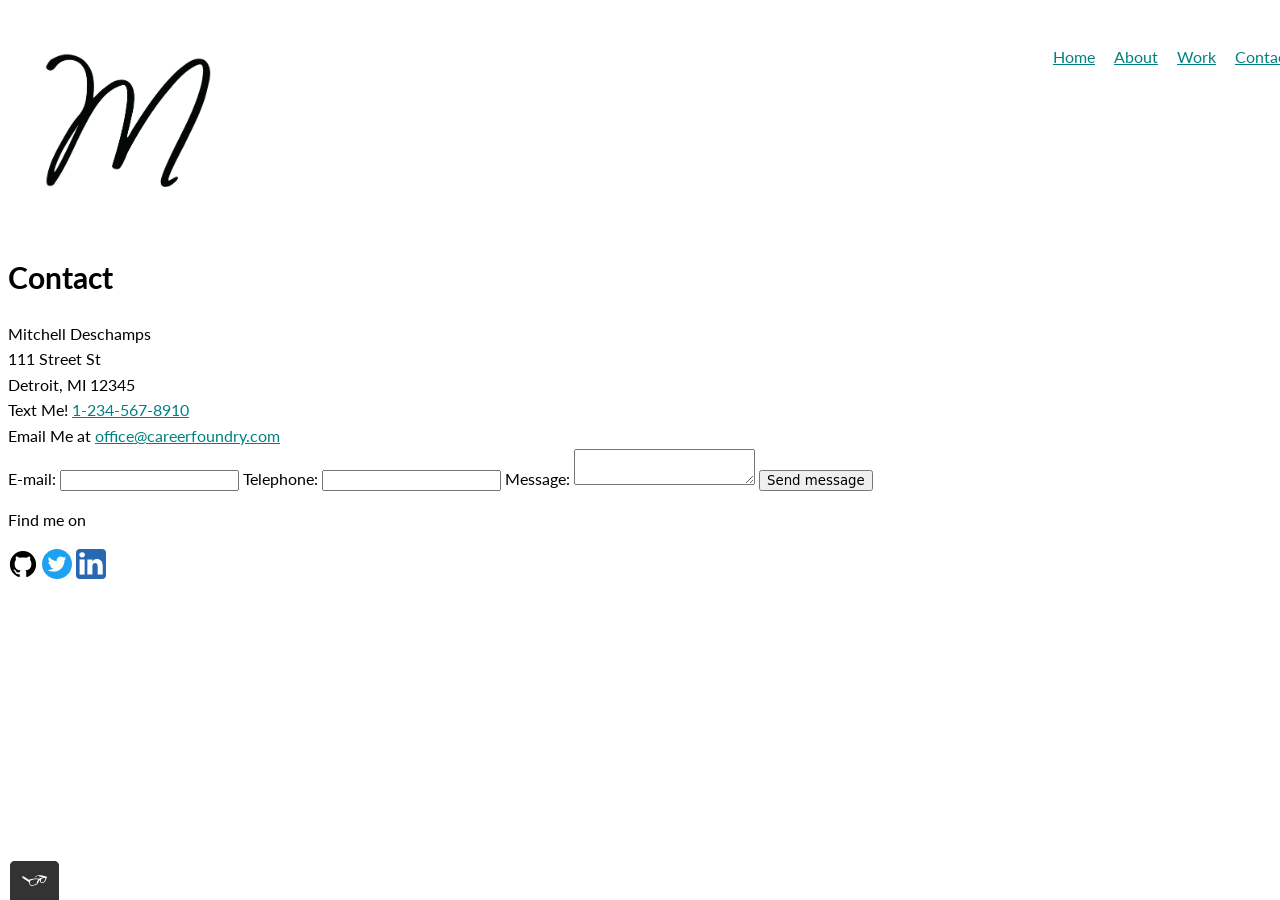
<file: contact.html>
<!doctype html>
<html lang="en">
<head> 
    <link rel="shortcut icon" href="https://www.wikipedia.org/static/favicon/wikipedia.ico">
    <meta charset="UTF-8">
    <meta name="viewport" content="width=device-width, initia-scale=1.0">
    <link rel="stylesheet" type="text/css" href="css/style.css">
    <link rel="preconnect" href="https://fonts.googleapis.com">
    <link rel="preconnect" href="https://fonts.gstatic.com" crossorigin>
    <link href="https://fonts.googleapis.com/css2?family=Lato:wght@400;700&display=swap" rel="stylesheet">
    <title>Mitchell Deschamps - Contact </title>
</head> 
<body>   
<header class="page-header">
    <img src="./img/mlogo.png" alt="logo" class="page-header__item">
    <nav class="main-navigation page-header__item">
        <ul role="menubar" class="navigation-list">
            <li role="presentation">
                <a href="index.html" role="menuitem" class="navigation-list__item navigation-list__item--active">Home</a>
            </li>
            <li role="presentation">
                <a href="about.html" role="menuitem" class="navigation-list__item">About</a>
            </li>
            <li role="presentation">
                <a href="work.html" role="menuitem" class="navigation-list__item navigation-list__item--active">Work</a>   
            </li>
            <li role="presentation">
                <a href="contact.html" role="menuitem" class="navigation-list__item navigation-list__item--active">Contact</a>
            </li>
        </ul>
    </nav>
</header>
    <div>
        <h1>Contact</h1>
        Mitchell Deschamps<br>
		111 Street St<br>
		Detroit, MI 12345<br>
		Text Me! <a href="tel:+12345688910">1-234-567-8910</a><br>
		Email Me at <a href="mailto:office@careerfoundry.com">office@careerfoundry.com</a><br>
    </div>
    <form action="URL" method="post">
        <label> E-mail: </label>
        <input type="email" required>
        <label> Telephone: </label>
        <input type="tel"> 
        <label>Message: </label>
        <textarea maxlength="240" required></textarea>
        <input type="submit" value="Send message">
    </form>
    <footer>
        <p>Find me on</p>
        <img src="img/github_icon.svg" alt="Github">
        <img src="img/twitter_icon.svg" alt="Twitter">
        <img src="img/linkedin_icon.svg" alt="LinkedIn">
    </footer>
    <script src="js/tota11y.min.js"></script>
</body>
</html>
</file>
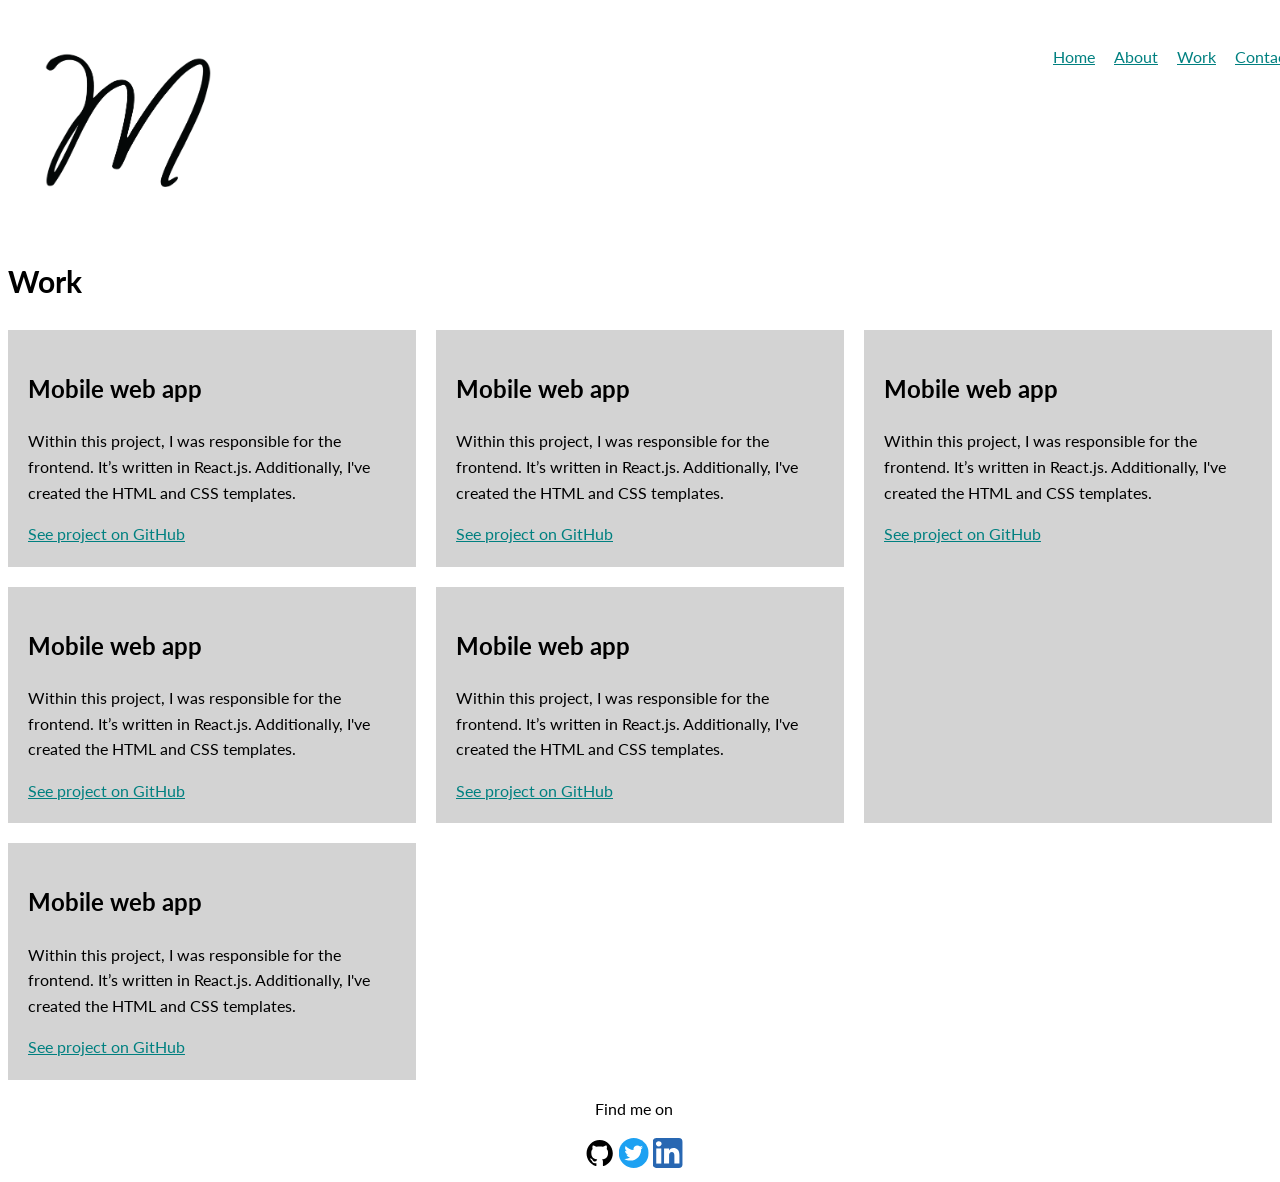
<file: work.html>
<!doctype html>
<html lang="en">
<head>
    <link rel="shortcut icon" href="https://www.wikipedia.org/static/favicon/wikipedia.ico">
    <meta charset="UTF-8">
    <meta name="viewport" content="width=device-width, initia-scale=1.0">
    <link rel="stylesheet" type="text/css" href="css/style.css">
    <link rel="preconnect" href="https://fonts.googleapis.com">
    <link rel="preconnect" href="https://fonts.gstatic.com" crossorigin>
    <link href="https://fonts.googleapis.com/css2?family=Lato:wght@400;700&display=swap" rel="stylesheet">
    <title>Mitchell Deschamps - Portfolio </title>
</head>
<body>
    <header class="page-header">
        <img src="./img/mlogo.png" alt="logo" class="page-header__item">
        <nav class="main-navigation page-header__item">
            <ul role="menubar" class="navigation-list">
                <li role="presentation">
                    <a href="index.html" role="menuitem" class="navigation-list__item navigation-list__item--active">Home</a>
                </li>
                <li role="presentation">
                    <a href="about.html" role="menuitem" class="navigation-list__item">About</a>
                </li>
                <li role="presentation">
                    <a href="work.html" role="menuitem" class="navigation-list__item navigation-list__item--active">Work</a>   
                </li>
                <li role="presentation">
                    <a href="contact.html" role="menuitem" class="navigation-list__item navigation-list__item--active">Contact</a>
                </li>
            </ul>
        </nav>
    </header>
   <section>
    <h1>Work</h1>
    <div class="grid">
        <div class="grid__item">
            <h2>Mobile web app</h2>
            <p>
               Within this project, I was responsible for the frontend. It’s written in React.js. Additionally, I've created the HTML and CSS templates.
            </p>
            <a href="#">See project on GitHub</a>
         </div>
         <div class="grid__item">
            <h2>Mobile web app</h2>
            <p>
               Within this project, I was responsible for the frontend. It’s written in React.js. Additionally, I've created the HTML and CSS templates.
            </p>
            <a href="#">See project on GitHub</a>
         </div>
         <div class="grid__item">
            <h2>Mobile web app</h2>
            <p>
               Within this project, I was responsible for the frontend. It’s written in React.js. Additionally, I've created the HTML and CSS templates.
            </p>
            <a href="#">See project on GitHub</a>
         </div>
         <div class="grid__item">
            <h2>Mobile web app</h2>
            <p>
               Within this project, I was responsible for the frontend. It’s written in React.js. Additionally, I've created the HTML and CSS templates.
            </p>
            <a href="#">See project on GitHub</a>
         </div>
         <div class="grid__item">
            <h2>Mobile web app</h2>
            <p>
               Within this project, I was responsible for the frontend. It’s written in React.js. Additionally, I've created the HTML and CSS templates.
            </p>
            <a href="#">See project on GitHub</a>
         </div>
         <div class="grid__item">
            <h2>Mobile web app</h2>
            <p>
               Within this project, I was responsible for the frontend. It’s written in React.js. Additionally, I've created the HTML and CSS templates.
            </p>
            <a href="#">See project on GitHub</a>
         </div>
    </div>
</section>
<footer class="page-footer">
    <p>Find me on</p>
<div class="social-media">
    <img src="img/github_icon.svg" alt="Github">
    <img src="img/twitter_icon.svg" alt="Twitter">
    <img src="img/linkedin_icon.svg" alt="LinkedIn">
</div>
</footer>
</body>
</html>
</file>
<file: css/style.css>
/*
Color used 
text color (Dark Gray): #2b2b2b;
Primary Color (white): #fff;
secondary color (purple) #357b70 */

:root {
  --primary-color: #357b70;
  --secondary-color: #e0b354;
  --tertiary-color: #2b3c4c;
  --font-family: 'Lato', sans-serif;
  --font-weight-normal: 400;
  --font-weight-bold: 700;
  --font-size-base: 16px;
  --line-height-base: 1.6;
}

a {
    color: teal;
}

a:visited {
    color: red;
    font-size: 18px;
}

a:hover {
    text-decoration: none;
}

a:active {
    color: lightgreen;
}

a:hover, a :focus {
    text-decoration: none;
}

body {
  font-family: var(--font-family);
  font-weight: var(--font-weight-normal);
  font-size: var(--font-size-base);
  line-height: var(--line-height-base);
  }

  h1 {
    font-size: 30px;
    font-weight: var(--font-weight-bold);
}

h2 {
    font-size: 24px;
    font-weight: var(--font-weight-bold);
}

h3 {
    font-size: 18px;
    font-weight: var(--font-weight-bold);
}

input, texture, select, button {
    font-family: system-ui, -apple-system, BlinkMacSystemFont, 'Segoe UI', Roboto, Oxygen, Ubuntu, Cantarell, 'Open Sans', 'Helvetica Neue', sans-serif;
}

button {
    border: none;
    font-family: inherit;
    background-color: teal;
    color: white;
    text-decoration: none;
    padding: 10px;
    border-radius: 3px;
    border-bottom: 2px solid rgba(0, 0, 0, 0.3);
}

Button:hover, button:focus {
    cursor: pointer;
    opacity: 0.8;
}

.profile__portrait {
    float: left;
    width: 250px;
    margin-right: 40px;
    border-radius: 50%;
}

.page-footer {
    clear: both;
    display: flex;
    flex-direction: column;
    text-align: center;
    transform: translate(-0.5%, 0%);
}

.profile {
    max-width: 700px;
    margin: 0 auto;
}

.page-header {
    display:flex;
    width: 100%;
    padding: 20px;
}

.page-header__item {
    flex: 0 1 200px;
    width: 200px;
}

.page-header__item:last-child {
    flex-grow: 1;
    text-align: right;
}
.navigation-list {
    list-style-type: none;
}

.navigation-list li {
    display: inline-block;
    margin-left: 15px;
}

.grid {
    display: grid;
    grid-template-columns: 300px 300px 300px;
    grid-gap: 20px;
}

.grid__item {
    background-color: lightgray;
    padding: 20px;
}

.grid__item:last-child {
    grid-column-start: 3;
    grid-column-end: 3;
    grid-row-start: 1;
    grid-row-end: 3;
}

.grid__item:last-child {
    grid-column: 3 / 3;
    grid-row: 1 / 3;
}

/* start grid fallback */
.grid__item {
    display: inline-block;
    width: 33%;
   }
   /* end grid fallback */
   
   @supports (display: grid) {
    .grid {
      display: grid; 
      /* grid-template-columns: 300px 300px 300px; fractions are better than pixels - they are responsive */
      grid-template-columns: 1fr 1fr 1fr;
      grid-gap: 20px;
      margin: 0;
    }
    .grid__item {
      background-color: lightgray;
      width: auto;
      min-height: auto;
      margin: 0;
    }
    .grid__item:last-child {
      grid-column: 3 / 3;
      grid-row: 1 / 3;
    }
  }

    @media all and (max-width: 500px) {
        .grid {
          grid-template-columns: 1fr;
          grid-gap: 10px;
        }
        .grid__item:last-child {
          grid-column: auto / auto;
          grid-row: auto / auto;
        }
        h1 {
          font-size: 22px;
        }
      }
      @media all and (min-width: 500px) and (max-width: 750px){
        .grid {
          grid-template-columns: 1fr 1fr;
          grid-gap: 10px;
        }
        .grid__item:last-child {
          grid-column: auto / auto;
          grid-row: auto / auto;
        }
        h1 {
          font-size: 22px;
        }
      }

      @media all and (max-width: 750px){
        /* shared code */
      }

      @media all and (max-width: 500px) {
        .grid {
          grid-template-columns: 1fr;
        }
      }
      @media all and (min-width: 500px) and (max-width: 750px){
        .grid {
          grid-template-columns: 1fr 1fr;
        }
      }
      @media all and (max-width: 750px) {
        .grid {
          grid-gap: 10px;
        }
        .grid__item:last-child {
          grid-column: auto / auto;
          grid-row: auto / auto;
        }
        h1 {
          font-size: 22px;
        }
      }

      .about-list {
        list-style-type: none;
    }
    
    .about-list li {
        display: block;
        text-align: center;
    }

    .about-me {
        max-width: 500px;
        text-align: center;
        margin: 0 auto;
    }

    .welcome-1 {
        max-width: 500px;
        text-align: center;
        margin: 0 auto;
    }

    button, .button {
      /* overwrites browser defaults and reset the border */
      border: none;
      /* takes the font from the outer container */
      font-family: inherit;
     background-color: var(--primary-color);
     color: white;
     text-decoration: none;
     /* adds spacing to the button */
     padding: 10px;
      border-radius: 3px;
     /* gives the button a bottom border with a width of 2px, a type of solid, amd a color RGBA format */
      border-bottom: 2px solid rgba(0, 0, 0, 0.3);
     transition-duration: 0.2s;
     transition-property: opacity;}
    
    button:hover, button:focus, .button:hover, .button:focus {
        /*lets the mouse appear as a hand when hovering over the button */
        cursor: pointer;
        /*reduces the opacity of the button to 80% */
        opacity: 0.8;
    }
    
    .button_secondary {
       background-color: var(--secondary-color);
        color: #2b2b2b;
    }
  

    .footer-1 {
        max-width: 500px;
        text-align: center;
        margin: 0 auto;
    }
    
    @keyframes color-change {
        from {
          fill: lightgoldenrodyellow;
        }
        to {
          fill: orangered;
        }
      }

      @keyframes color-change {
        0% {
          fill: lightgoldenrodyellow;
        }
        50% {
          fill: lightyellow;
        }
        100% {
          fill: orangered;
        }
      }

      .sun {
        animation-duration: 4s;
        animation-name: color-change;
        animation-iteration-count: infinite;
        animation-direction: alternate;
        animation-timing-function: linear;
      }

      .sun {
        animation: 4s color-change infinite alternate linear;
      }

      @keyframes cloud-move {
        from {
          transform: translate(0, 50px);
        }
        to {
          transform: translate(200px, 50px);
        }
      }

      .cloud-front {
        animation-duration: 30s;
        animation-name: cloud-move;
        animation-iteration-count: infinite;
        animation-direction: alternate;
        animation-timing-function: linear;
      }

      .cloud-front {
        animation: 30s cloud-move infinite alternate linear;
      }

      @keyframes cloud-move-reverse {
        from {
          transform: translate(446px, 48px);
        }
        to {
          transform: translate(100px, 48px);
        }
      }

      .cloud-back {
        animation: 34s cloud-move-reverse infinite alternate linear;
      }
</file>
